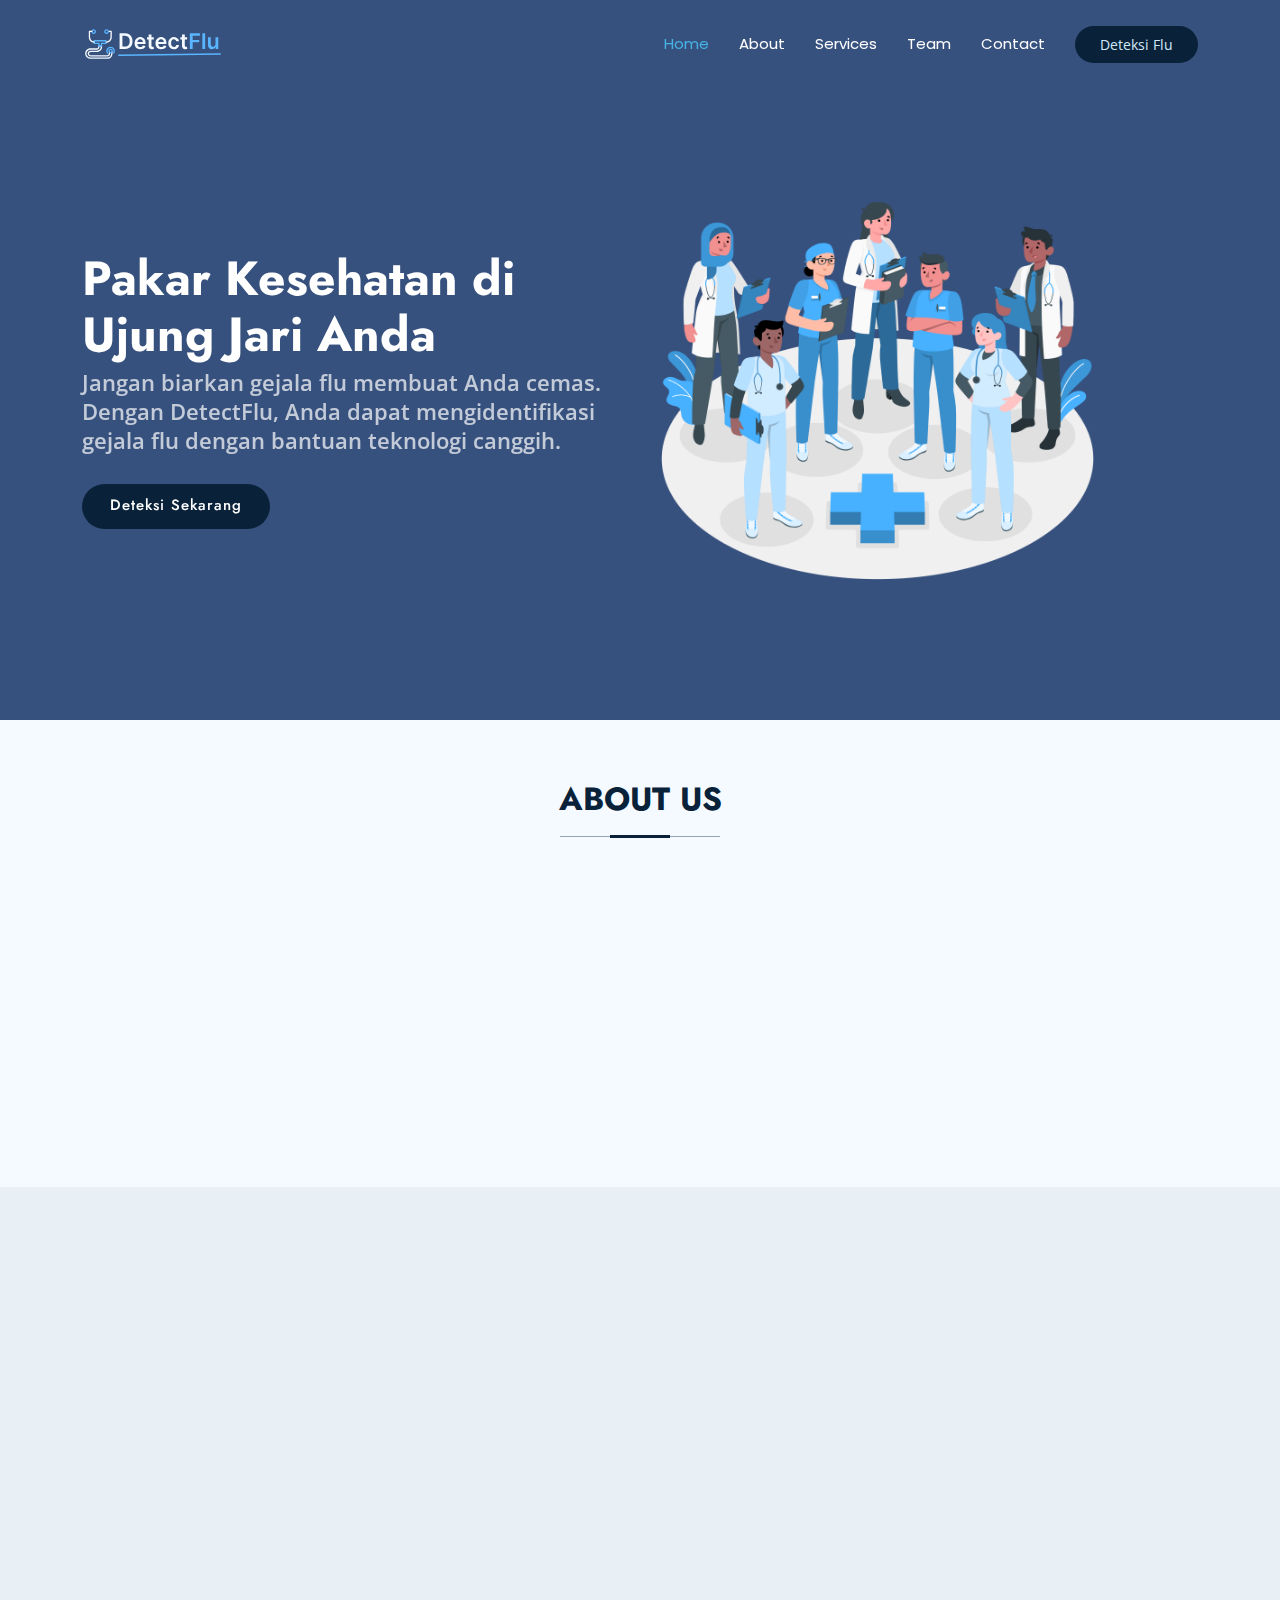
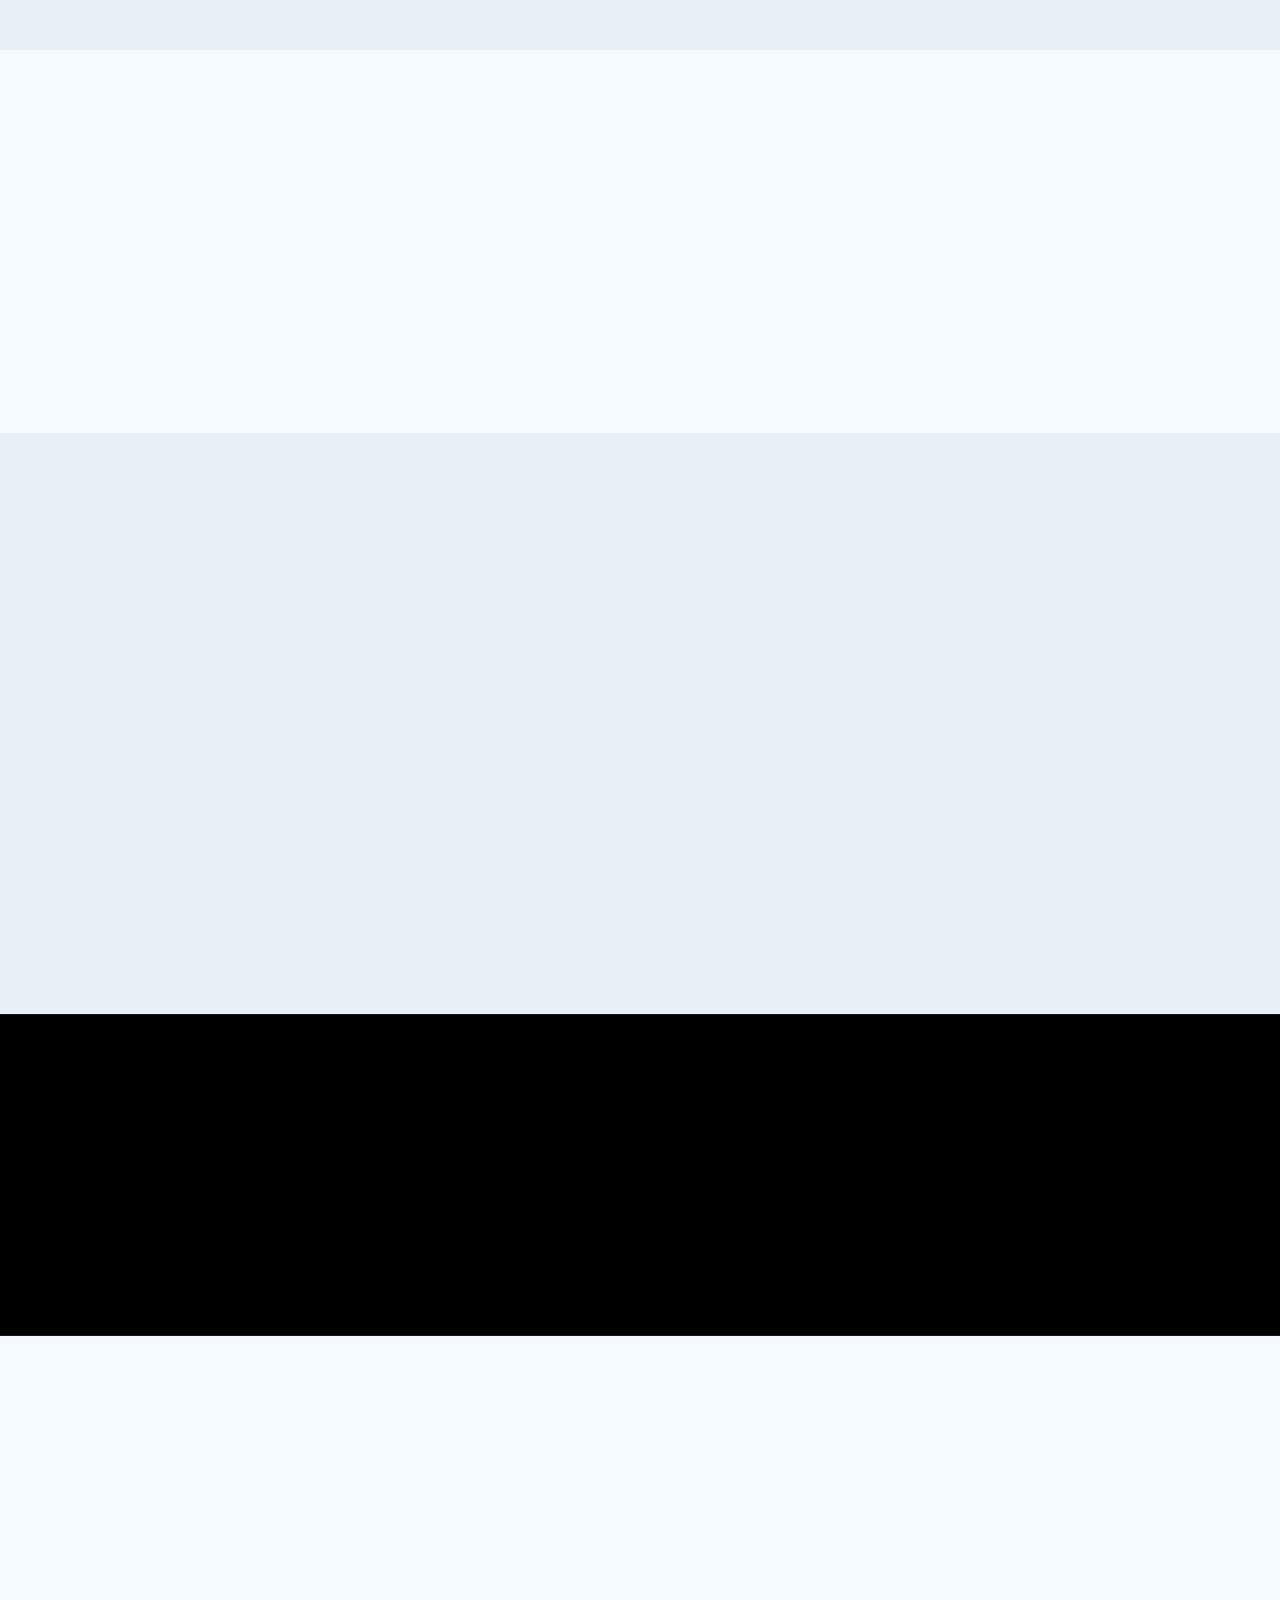
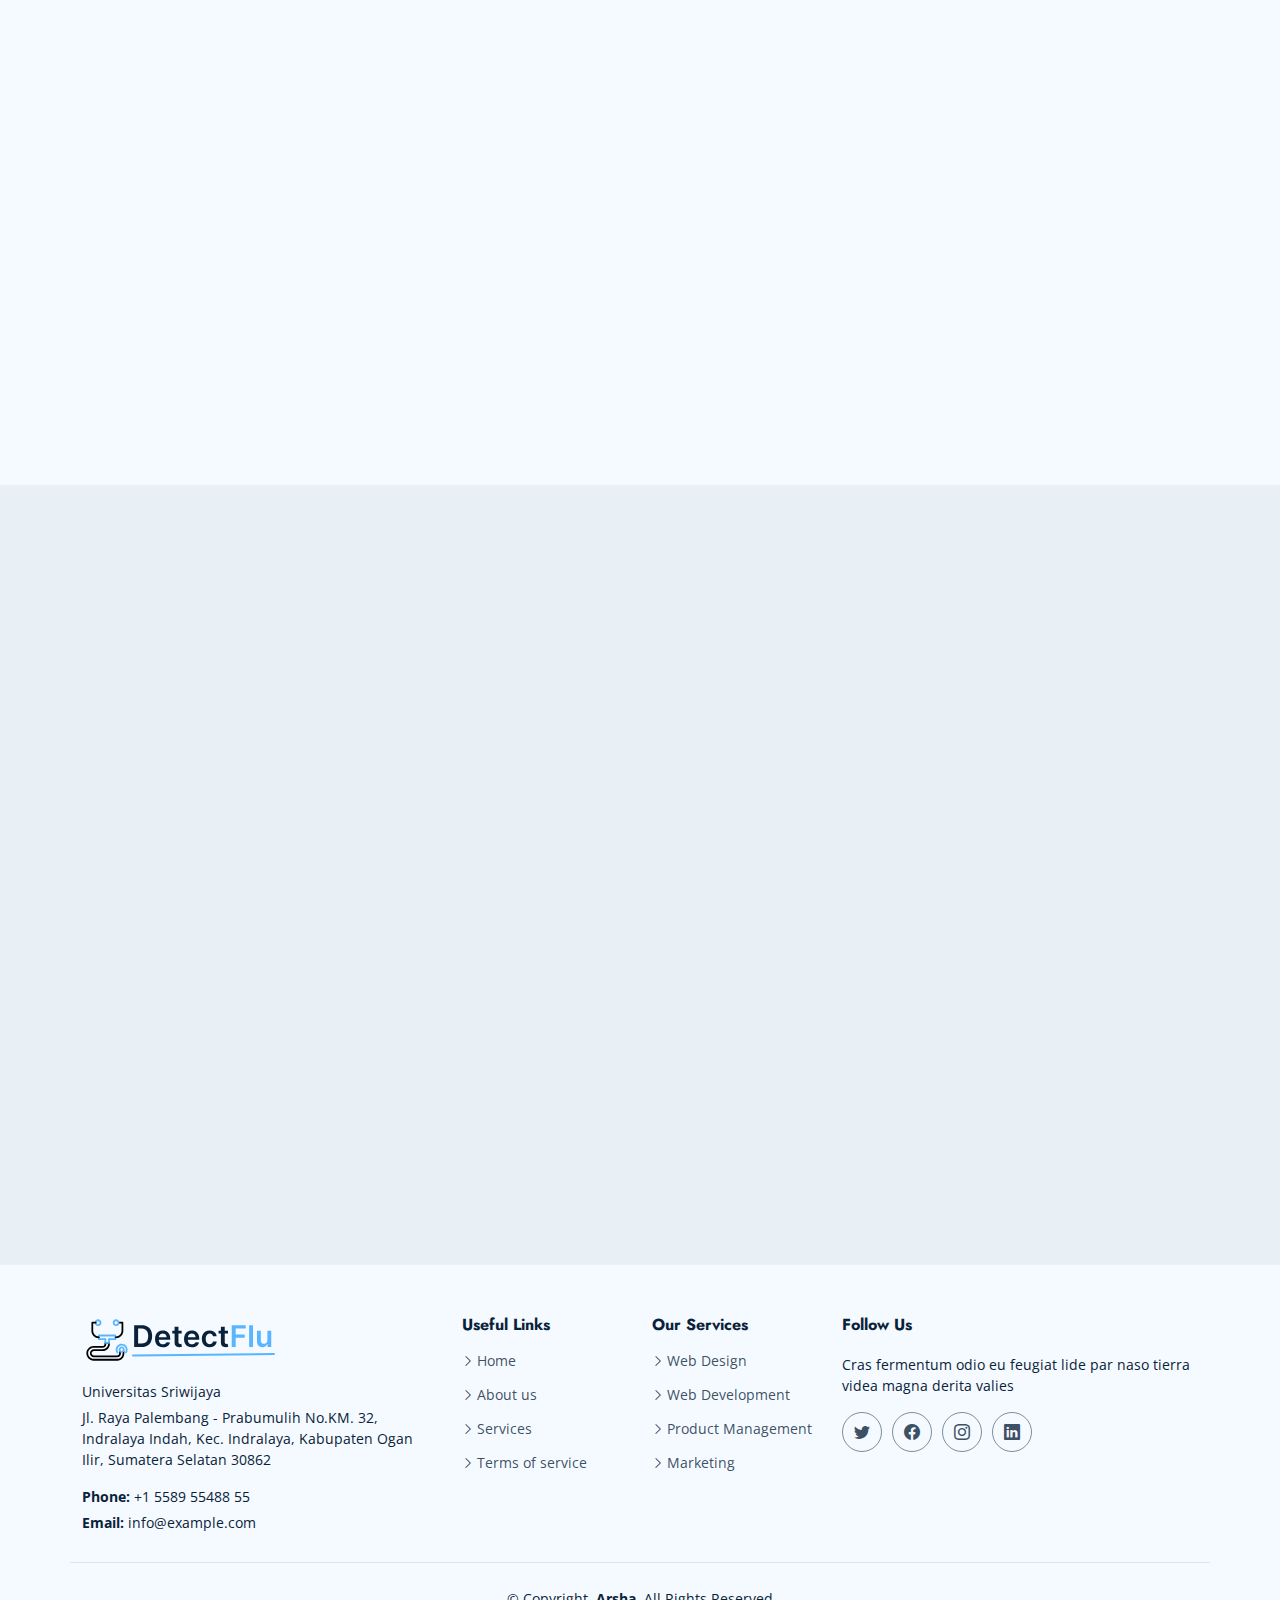
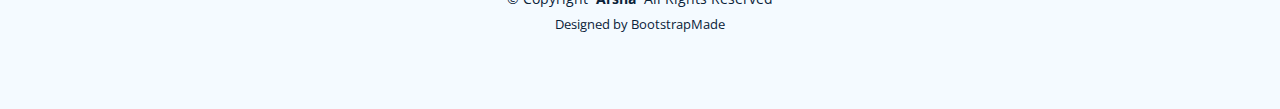
<file: index.html>
<!DOCTYPE html>
<html lang="en">
	<head>
		<meta charset="utf-8" />
		<meta content="width=device-width, initial-scale=1.0" name="viewport" />
		<title>Sistem Pakar</title>
		<meta content="" name="description" />
		<meta content="" name="keywords" />

		<!-- Favicons -->
		<link href="assets/img/aset/iconv2.svg" rel="icon" />
		<link href="assets/img/apple-touch-icon.png" rel="apple-touch-icon" />

		<!-- Fonts -->
		<link href="https://fonts.googleapis.com" rel="preconnect" />
		<link href="https://fonts.gstatic.com" rel="preconnect" crossorigin />
		<link
			href="https://fonts.googleapis.com/css2?family=Open+Sans:ital,wght@0,300;0,400;0,500;0,600;0,700;0,800;1,300;1,400;1,500;1,600;1,700;1,800&family=Poppins:ital,wght@0,100;0,200;0,300;0,400;0,500;0,600;0,700;0,800;0,900;1,100;1,200;1,300;1,400;1,500;1,600;1,700;1,800;1,900&family=Jost:ital,wght@0,100;0,200;0,300;0,400;0,500;0,600;0,700;0,800;0,900;1,100;1,200;1,300;1,400;1,500;1,600;1,700;1,800;1,900&display=swap"
			rel="stylesheet"
		/>

		<!-- Vendor CSS Files -->
		<link
			href="assets/vendor/bootstrap/css/bootstrap.min.css"
			rel="stylesheet"
		/>
		<link
			href="assets/vendor/bootstrap-icons/bootstrap-icons.css"
			rel="stylesheet"
		/>
		<link href="assets/vendor/aos/aos.css" rel="stylesheet" />
		<link
			href="assets/vendor/glightbox/css/glightbox.min.css"
			rel="stylesheet"
		/>
		<link href="assets/vendor/swiper/swiper-bundle.min.css" rel="stylesheet" />

		<!-- Main CSS File -->
		<link href="assets/css/main.css" rel="stylesheet" />

		<!-- =======================================================
  * Template Name: Arsha
  * Template URL: https://bootstrapmade.com/arsha-free-bootstrap-html-template-corporate/
  * Updated: May 13 2024 with Bootstrap v5.3.3
  * Author: BootstrapMade.com
  * License: https://bootstrapmade.com/license/
  ======================================================== -->
	</head>

	<body class="index-page">
		<header id="header" class="header d-flex align-items-center fixed-top">
			<div
				class="container-fluid container-xl position-relative d-flex align-items-center"
			>
				<a href="index.html" class="logo d-flex align-items-center me-auto">
					<!-- Uncomment the line below if you also wish to use an image logo -->
					<img src="assets/img/aset/logov2.svg" alt="" />
					<!-- <h1 class="sitename">Arsha</h1> -->
				</a>

				<nav id="navmenu" class="navmenu">
					<ul>
						<li><a href="#hero" class="">Home</a></li>
						<li><a href="#about">About</a></li>
						<li><a href="#services">Services</a></li>
						<!-- <li><a href="#portfolio">Portfolio</a></li> -->
						<li><a href="#team">Team</a></li>
						<!-- <li><a href="#pricing">Pricing</a></li> -->
						<!-- <li class="dropdown">
							<a href="#"
								><span>Dropdown</span>
								<i class="bi bi-chevron-down toggle-dropdown"></i
							></a>
							<ul>
								<li><a href="#">Dropdown 1</a></li>
								<li class="dropdown">
									<a href="#"
										><span>Deep Dropdown</span>
										<i class="bi bi-chevron-down toggle-dropdown"></i
									></a>
									<ul>
										<li><a href="#">Deep Dropdown 1</a></li>
										<li><a href="#">Deep Dropdown 2</a></li>
										<li><a href="#">Deep Dropdown 3</a></li>
										<li><a href="#">Deep Dropdown 4</a></li>
										<li><a href="#">Deep Dropdown 5</a></li>
									</ul>
								</li>
								<li><a href="#">Dropdown 2</a></li>
								<li><a href="#">Dropdown 3</a></li>
								<li><a href="#">Dropdown 4</a></li>
							</ul>
						</li> -->
						<li><a href="#contact">Contact</a></li>
					</ul>
					<i class="mobile-nav-toggle d-xl-none bi bi-list"></i>
				</nav>

				<a class="btn-getstarted" href="form.html">Deteksi Flu</a>
			</div>
		</header>

		<main class="main">
			<!-- Hero Section -->
			<section id="hero" class="hero section">
				<div class="container">
					<div class="row gy-4">
						<div
							class="col-lg-6 order-2 order-lg-1 d-flex flex-column justify-content-center"
							data-aos="zoom-out"
						>
							<h1 class="">Pakar Kesehatan di Ujung Jari Anda</h1>
							<p class="">
								Jangan biarkan gejala flu membuat Anda cemas. Dengan DetectFlu,
								Anda dapat mengidentifikasi gejala flu dengan bantuan teknologi
								canggih.
							</p>
							<div class="d-flex">
								<a href="form.html" class="btn-get-started">Deteksi Sekarang</a>
								<!-- <a href="https://www.youtube.com/watch?v=LXb3EKWsInQ" class="glightbox btn-watch-video d-flex align-items-center"><i class="bi bi-play-circle"></i><span>Watch Video</span></a> -->
							</div>
						</div>
						<div
							class="col-lg-5 order-1 order-lg-2 hero-img"
							data-aos="zoom-out"
							data-aos-delay="200"
						>
							<img
								src="assets/img/aset/header.png"
								class="img-fluid animated"
								alt=""
							/>
						</div>
					</div>
				</div>
			</section>
			<!-- /Hero Section -->

			<!-- Clients Section -->
			<!-- <section id="clients" class="clients section">

      <div class="container" data-aos="zoom-in">

        <div class="swiper">
          <script type="application/json" class="swiper-config">
            {
              "loop": true,
              "speed": 600,
              "autoplay": {
                "delay": 5000
              },
              "slidesPerView": "auto",
              "pagination": {
                "el": ".swiper-pagination",
                "type": "bullets",
                "clickable": true
              },
              "breakpoints": {
                "320": {
                  "slidesPerView": 2,
                  "spaceBetween": 40
                },
                "480": {
                  "slidesPerView": 3,
                  "spaceBetween": 60
                },
                "640": {
                  "slidesPerView": 4,
                  "spaceBetween": 80
                },
                "992": {
                  "slidesPerView": 5,
                  "spaceBetween": 120
                },
                "1200": {
                  "slidesPerView": 6,
                  "spaceBetween": 120
                }
              }
            }
          </script>
          <div class="swiper-wrapper align-items-center">
            <div class="swiper-slide"><img src="assets/img/clients/client-1.png" class="img-fluid" alt=""></div>
            <div class="swiper-slide"><img src="assets/img/clients/client-2.png" class="img-fluid" alt=""></div>
            <div class="swiper-slide"><img src="assets/img/clients/client-3.png" class="img-fluid" alt=""></div>
            <div class="swiper-slide"><img src="assets/img/clients/client-4.png" class="img-fluid" alt=""></div>
            <div class="swiper-slide"><img src="assets/img/clients/client-5.png" class="img-fluid" alt=""></div>
            <div class="swiper-slide"><img src="assets/img/clients/client-6.png" class="img-fluid" alt=""></div>
            <div class="swiper-slide"><img src="assets/img/clients/client-7.png" class="img-fluid" alt=""></div>
            <div class="swiper-slide"><img src="assets/img/clients/client-8.png" class="img-fluid" alt=""></div>
          </div>
        </div>

      </div>

    </section>/Clients Section -->

			<!-- About Section -->
			<section id="about" class="about section">
				<!-- Section Title -->
				<div class="container section-title" data-aos="fade-up">
					<h2 class="">About Us</h2>
				</div>
				<!-- End Section Title -->

				<div class="container">
					<div class="row gy-4">
						<div
							class="col-lg-6 content"
							data-aos="fade-up"
							data-aos-delay="100"
						>
							<p>
							 Website ini merupakan sistem pakar
								pendeteksi Flu berdasarkan gejala. Hasil dari sistem dapat menjadi
                diagnosis awal apakah gejala Anda termasuk ke dalam 3 kategori berikut:
							</p>
							<ul>
								<li>
									<i class="bi bi-check2-circle"></i>
									<span
										>Flu Ringan</span
									>
								</li>
								<li>
									<i class="bi bi-check2-circle"></i>
									<span
										>Flu Tingkat Lanjut</span
									>
								</li>
								<li>
									<i class="bi bi-check2-circle"></i>
									<span>Penyakit Lainnya</span>
								</li>
							</ul>
						</div>

						<div class="col-lg-6" data-aos="fade-up" data-aos-delay="200">
							<p>
								Ingin tahu bagaimana kami mendeteksi flu Anda?
							</p>
							<a href="knowledge.html" class="read-more"
								><span>Read More</span><i class="bi bi-arrow-right"></i
							></a>
						</div>
					</div>
				</div>
			</section>
			<!-- /About Section -->

			<!-- Why Us Section -->
			<section id="why-us" class="section why-us" data-builder="section">
				<div class="container-fluid">
					<div class="row gy-4">
						<div
							class="col-lg-7 d-flex flex-column justify-content-center order-2 order-lg-1"
						>
							<div
								class="content px-xl-5"
								data-aos="fade-up"
								data-aos-delay="100"
							>
								<h3 class="">
									<strong>Kenali Penyakit Flu</strong>
								</h3>
								<p class="">
									Kenali kategori jenis penyakit dalam sistem pakar kami.
								</p>
							</div>

							<div
								class="faq-container px-xl-5"
								data-aos="fade-up"
								data-aos-delay="200"
							>
								<div class="faq-item faq-active">
									<h3>
										<span>01</span> Apa itu Flu Ringan?
									</h3>
									<div class="faq-content">
										<p>
											Flu Ringan merupakan Flu yang cukup umum ditemui di masyarakat.
											Flu ini disebabkan oleh virus dan memiliki gejala ringan seperti ingus mengalir, hidung tersumbat,
											dan bersin-bersin.
										</p>
									</div>
									<i class="faq-toggle bi bi-chevron-right"></i>
								</div>
								<!-- End Faq item-->

								<div class="faq-item">
									<h3>
										<span>02</span> Apa itu Flu Tingkat Lanjut?
									</h3>
									<div class="faq-content">
										<p>
											Flu Tingkat Lanjut merupakan Flu yang berlanjut dari infeksi virus menjadi infeksi bakteri.
											Pada tahap ini gejala klinis yang dialami akan lebih berat, seperti ingus yang mulai berwarna,
											demam yang lebih tinggi, dan nafsu makan dan aktivitas yang menurun.
										</p>
									</div>
									<i class="faq-toggle bi bi-chevron-right"></i>
								</div>
								<!-- End Faq item-->

								<div class="faq-item">
									<h3>
										<span>03</span> Apa itu Penyakit Lainnya?
									</h3>
									<div class="faq-content">
										<p>
											Penyakit Lainnya merupakan penyakit pernapasan yang berada di luar gejala penyakit pada saluran pernapasan atas.
											Hal ini dikarenakan flu hanya terbatas pada hidung, apabila ada gejala seperti sesak napas, nyeri saat menelan, dan lainnya,
											maka perlu dilakukan diagnosa lebih lanjut oleh tenaga medis.
										</p>
									</div>
									<i class="faq-toggle bi bi-chevron-right"></i>
								</div>
								<!-- End Faq item-->
							</div>
						</div>

						<div class="col-lg-5 order-1 order-lg-2 why-us-img">
							<img
								src="assets/img/why-us.png"
								class="img-fluid"
								alt=""
								data-aos="zoom-in"
								data-aos-delay="100"
							/>
						</div>
					</div>
				</div>
			</section>
			<!-- /Why Us Section -->

			<!-- Skills Section -->
			<section id="pakar" class="skills section">
				<div class="container" data-aos="fade-up" data-aos-delay="100">
					<div class="row">
						<div class="col-lg-3 d-flex align-items-cente">
							<img src="assets/img/aset/foto-pakar.png" class="img-fluid" alt="" />
						</div>

						<div class="col-lg-8 pt-4 pt-lg-0 content">
							<h3>Pakar Kami</h3>
							<p class="fst-italic">
								Dr. Andrey Dwi Anandya, Sp.THT-KL
							</p>

							<div class="skills-content skills-animation">
									<span class="skill"><span>Pengalaman Kerja</span> <i class="val"></i></span>
									
										<p>Dokter Spesialis THT Rumah Sakit Siti Fatimah dan Rumah sakit Bunda Medika Jakabaring</p>
								</div>
								<!-- End Skills Item -->

								<!-- <div class="progress">
									<span class="skill"
										><span>CSS</span> <i class="val">90%</i></span
									>
									<div class="progress-bar-wrap">
										<div
											class="progress-bar"
											role="progressbar"
											aria-valuenow="90"
											aria-valuemin="0"
											aria-valuemax="100"
										></div>
									</div>
								</div> -->
								<!-- End Skills Item -->

								<!-- <div class="progress">
									<span class="skill"
										><span>JavaScript</span> <i class="val">75%</i></span
									>
									<div class="progress-bar-wrap">
										<div
											class="progress-bar"
											role="progressbar"
											aria-valuenow="75"
											aria-valuemin="0"
											aria-valuemax="100"
										></div>
									</div>
								</div> -->
								<!-- End Skills Item -->

								<!-- <div class="progress">
									<span class="skill"
										><span>Photoshop</span> <i class="val">55%</i></span
									>
									<div class="progress-bar-wrap">
										<div
											class="progress-bar"
											role="progressbar"
											aria-valuenow="55"
											aria-valuemin="0"
											aria-valuemax="100"
										></div>
									</div>
								</div> -->
								<!-- End Skills Item -->
							</div>
						</div>
					</div>
				</div>
			</section>
			<!-- /Skills Section -->

			<!-- Services Section -->
			<section id="services" class="services section">
				<!-- Section Title -->
				<div class="container section-title" data-aos="fade-up">
					<h2>Services</h2>
					<p>
						Berbagai hal yang dapat Anda dapatkan dari website kami.
					</p>
				</div>
				<!-- End Section Title -->

				<div class="container">
					<div class="row gy-4">
						<div
							class="col-xl-3 col-md-6 d-flex"
							data-aos="fade-up"
							data-aos-delay="100"
						>
							<div class="service-item position-relative">
								<div class="icon"><i class="bi bi-activity icon"></i></div>
								<h4>
									<a href="form.html" class="stretched-link"
										>Sistem Deteksi Flu</a
									>
								</h4>
								<p>
									Deteksi flu Anda berdasarkan gejala
								</p>
							</div>
						</div>
						<!-- End Service Item -->

						<div
							class="col-xl-3 col-md-6 d-flex"
							data-aos="fade-up"
							data-aos-delay="200"
						>
							<div class="service-item position-relative">
								<div class="icon">
									<i class="bi bi-bounding-box-circles icon"></i>
								</div>
								<h4>
									<a href="knowledge.html" class="stretched-link">Sistem Pakar</a>
								</h4>
								<p>
									Cari Tau Lebih Lanjut Mengenai Aturan yang Kami Tetapkan dalam Sistem Pakar Kami.
								</p>
							</div>
						</div>
						<!-- End Service Item -->

						<div
							class="col-xl-3 col-md-6 d-flex"
							data-aos="fade-up"
							data-aos-delay="300"
						>
							<div class="service-item position-relative">
								<div class="icon">
									<i class="bi bi-calendar4-week icon"></i>
								</div>
								<h4>
									<a href="#team" class="stretched-link">Team</a>
								</h4>
								<p>
									Kenali Tim Sistem Pakar Kami
								</p>
							</div>
						</div>
						<!-- End Service Item -->

						<div
							class="col-xl-3 col-md-6 d-flex"
							data-aos="fade-up"
							data-aos-delay="400"
						>
							<div class="service-item position-relative">
								<div class="icon"><i class="bi bi-broadcast icon"></i></div>
								<h4>
									<a href="#pakar" class="stretched-link"
										>Pakar</a
									>
								</h4>
								<p>
									Kenali pakar kami yang berkompeten.
								</p>
							</div>
						</div>
						<!-- End Service Item -->
					</div>
				</div>
			</section>
			<!-- /Services Section -->

			<!-- Call To Action Section -->
			<section id="call-to-action" class="call-to-action section">
				<img src="assets/img/aset/cta.jpg" alt="" />

				<div class="container">
					<div class="row" data-aos="zoom-in" data-aos-delay="100">
						<div class="col-xl-9 text-center text-xl-start">
							<h3>Coba Sistem Pakar Kami Sekarang</h3>
							<p>
								Sistem pakar dapat menjadi diagnosa awal sebelum Anda berkonsultasi dengan tenaga medis.
							</p>
						</div>
						<div class="col-xl-3 cta-btn-container text-center">
							<a class="cta-btn align-middle" href="form.html">Coba Sekarang</a>
						</div>
					</div>
				</div>
			</section>
			<!-- /Call To Action Section -->


			<!-- Team Section -->
			<section id="team" class="team section">
				<!-- Section Title -->
				<div class="container section-title" data-aos="fade-up">
					<h2>Kelompok 4</h2>
					<p>
						Sistem Pakar Pendeteksi Flu Berdasarkan Gejala
					</p>
				</div>
				<!-- End Section Title -->

				<div class="container">
					<div class="row gy-4">
						<div class="col-lg-6" data-aos="fade-up" data-aos-delay="100">
							<div class="team-member d-flex align-items-start">
								<div class="pic">
									<img
										src="assets/img/team/team-1.jpg"
										class="img-fluid"
										alt=""
									/>
								</div>
								<div class="member-info">
									<h4>Henry Evandra</h4>
									<span>NIM: 09021282126074</span>
									<p>
										Explicabo voluptatem mollitia et repellat qui dolorum quasi
									</p>
									<div class="social">
										<a href=""><i class="bi bi-twitter"></i></a>
										<a href=""><i class="bi bi-facebook"></i></a>
										<a href=""><i class="bi bi-instagram"></i></a>
										<a href=""> <i class="bi bi-linkedin"></i> </a>
									</div>
								</div>
							</div>
						</div>
						<!-- End Team Member -->

						<div class="col-lg-6" data-aos="fade-up" data-aos-delay="200">
							<div class="team-member d-flex align-items-start">
								<div class="pic">
									<img
										src="assets/img/team/team-3.jpg"
										class="img-fluid"
										alt=""
									/>
								</div>
								<div class="member-info">
									<h4>Muhammad Dzakwan Falihan</h4>
									<span>NIM: 09021282126063</span>
									<p>
										Aut maiores voluptates amet et quis praesentium qui senda
										para
									</p>
									<div class="social">
										<a href=""><i class="bi bi-twitter"></i></a>
										<a href=""><i class="bi bi-facebook"></i></a>
										<a href=""><i class="bi bi-instagram"></i></a>
										<a href=""> <i class="bi bi-linkedin"></i> </a>
									</div>
								</div>
							</div>
						</div>
						<!-- End Team Member -->

						<div class="col-lg-6" data-aos="fade-up" data-aos-delay="300">
							<div class="team-member d-flex align-items-start">
								<div class="pic">
									<img
										src="assets/img/team/team-2.jpg"
										class="img-fluid"
										alt=""
									/>
								</div>
								<div class="member-info">
									<h4>Annisa Luthfi Fadillah</h4>
									<span>NIM: 09021282126049</span>
									<p>
										Quisquam facilis cum velit laborum corrupti fuga rerum quia
									</p>
									<div class="social">
										<a href=""><i class="bi bi-twitter"></i></a>
										<a href=""><i class="bi bi-facebook"></i></a>
										<a href=""><i class="bi bi-instagram"></i></a>
										<a href=""> <i class="bi bi-linkedin"></i> </a>
									</div>
								</div>
							</div>
						</div>
						<!-- End Team Member -->
					</div>
				</div>
			</section>
			<!-- /Team Section -->

			<!-- Pricing Section -->
			<!-- /Pricing Section -->

			<!-- Testimonials Section -->
			<!-- /Testimonials Section -->

			<!-- Faq 2 Section -->
			<section id="faq-2" class="faq-2 section">
				<!-- Section Title -->
				<div class="container section-title" data-aos="fade-up">
					<h2>Frequently Asked Questions</h2>
					<p>
						Berikut adalah penjelasan lebih lanjut mengenai sistem pakar kami.
					</p>
				</div>
				<!-- End Section Title -->

				<div class="container">
					<div class="row justify-content-center">
						<div class="col-lg-10">
							<div class="faq-container">
								<div
									class="faq-item faq-active"
									data-aos="fade-up"
									data-aos-delay="200"
								>
									<i class="faq-icon bi bi-question-circle"></i>
									<h3>Apa tujuan dari sistem pakar ini?</h3>
									<div class="faq-content">
										<p>
											Sistem pakar ini bertujuan untuk <strong>mendeteksi flu</strong> berdasarkan gejala yang dialami pengguna.
											Flu cukup umum dialami oleh masyarakat, tetapi, dari segi gejala, flu dapat dikategorikan sebagai flu ringan
											atau flu tingkat lanjut. Selain itu, gejala terkait pernapasan juga dapat dikatergorikan sebagai penyakit lainnya.
										</p>
									</div>
									<i class="faq-toggle bi bi-chevron-right"></i>
								</div>
								<!-- End Faq item-->

								<div class="faq-item" data-aos="fade-up" data-aos-delay="300">
									<i class="faq-icon bi bi-question-circle"></i>
									<h3>
										Metode inferensi apa yang digunakan?
									</h3>
									<div class="faq-content">
										<p>
											Kami menggunakan metode inferensi <strong>Backward Chaining</strong>
											yaitu teknik pemecahan masalah yang dimulai dengan tujuan atau hipotesis
											dan bekerja mundur untuk menentukan fakta-fakta atau bukti yang mendukung atau
											tidak mendukung tujuan tersebut.
										</p>
									</div>
									<i class="faq-toggle bi bi-chevron-right"></i>
								</div>
								<!-- End Faq item-->

								<div class="faq-item" data-aos="fade-up" data-aos-delay="400">
									<i class="faq-icon bi bi-question-circle"></i>
									<h3>
										Bagaimana penentuan aturan serta nilai CF yang digunakan?
									</h3>
									<div class="faq-content">
										<p>
											Penentuan aturan serta nilai CF yang digunakan dapat Anda cek <strong><a href="knowledge.html">di sini</a>.</strong>
										</p>
									</div>
									<i class="faq-toggle bi bi-chevron-right"></i>
								</div>
								<!-- End Faq item-->

								<div class="faq-item" data-aos="fade-up" data-aos-delay="500">
									<i class="faq-icon bi bi-question-circle"></i>
									<h3>
										Bagaimana jika saya ingin mendeteksi apakah saya terkena flu?
									</h3>
									<div class="faq-content">
										<p>
											Anda dapat mengecek apakah Anda terkena flu berdasarkan gejala yang dialami <strong><a href="form.html">di sini</a>.</strong>
										</p>
									</div>
									<i class="faq-toggle bi bi-chevron-right"></i>
								</div>
								<!-- End Faq item-->

								<div class="faq-item" data-aos="fade-up" data-aos-delay="600">
									<i class="faq-icon bi bi-question-circle"></i>
									<h3>
										Bahasa pemograman apa yang digunakan dalam sistem pakar ini?
									</h3>
									<div class="faq-content">
										<p>
											Kami menggunakan bahasa pemograman <strong>javascript</strong> untuk mengimplementasikan if-then rules.
										</p>
									</div>
									<i class="faq-toggle bi bi-chevron-right"></i>
								</div>
								<!-- End Faq item-->
							</div>
						</div>
					</div>
				</div>
			</section>
			<!-- /Faq 2 Section -->

			<!-- Contact Section -->
			<!-- /Contact Section -->
		</main>

		<footer id="footer" class="footer">

			<div class="container footer-top">
				<div class="row gy-4">
					<div class="col-lg-4 col-md-6 footer-about">
						<a href="index.html" class="d-flex align-items-center">
							<!-- <span class="sitename">Arsha</span> -->
							<img src="assets/img/aset/logo.svg" alt="">
						</a>
						<div class="footer-contact pt-3">
							<p>Universitas Sriwijaya</p>
							<p>Jl. Raya Palembang - Prabumulih No.KM. 32, Indralaya Indah, Kec. Indralaya, Kabupaten Ogan Ilir, Sumatera Selatan 30862</p>
							<p class="mt-3"><strong>Phone:</strong> <span>+1 5589 55488 55</span></p>
							<p><strong>Email:</strong> <span>info@example.com</span></p>
						</div>
					</div>

					<div class="col-lg-2 col-md-3 footer-links">
						<h4>Useful Links</h4>
						<ul>
							<li><i class="bi bi-chevron-right"></i> <a href="#">Home</a></li>
							<li>
								<i class="bi bi-chevron-right"></i> <a href="#">About us</a>
							</li>
							<li>
								<i class="bi bi-chevron-right"></i> <a href="#">Services</a>
							</li>
							<li>
								<i class="bi bi-chevron-right"></i>
								<a href="#">Terms of service</a>
							</li>
						</ul>
					</div>

					<div class="col-lg-2 col-md-3 footer-links">
						<h4>Our Services</h4>
						<ul>
							<li>
								<i class="bi bi-chevron-right"></i> <a href="#">Web Design</a>
							</li>
							<li>
								<i class="bi bi-chevron-right"></i>
								<a href="#">Web Development</a>
							</li>
							<li>
								<i class="bi bi-chevron-right"></i>
								<a href="#">Product Management</a>
							</li>
							<li>
								<i class="bi bi-chevron-right"></i> <a href="#">Marketing</a>
							</li>
						</ul>
					</div>

					<div class="col-lg-4 col-md-12">
						<h4>Follow Us</h4>
						<p>
							Cras fermentum odio eu feugiat lide par naso tierra videa magna
							derita valies
						</p>
						<div class="social-links d-flex">
							<a href=""><i class="bi bi-twitter"></i></a>
							<a href=""><i class="bi bi-facebook"></i></a>
							<a href=""><i class="bi bi-instagram"></i></a>
							<a href=""><i class="bi bi-linkedin"></i></a>
						</div>
					</div>
				</div>
			</div>

			<div class="container copyright text-center mt-4">
				<p>
					© <span>Copyright</span> <strong class="px-1 sitename">Arsha</strong>
					<span>All Rights Reserved</span>
				</p>
				<div class="credits">
					<!-- All the links in the footer should remain intact. -->
					<!-- You can delete the links only if you've purchased the pro version. -->
					<!-- Licensing information: https://bootstrapmade.com/license/ -->
					<!-- Purchase the pro version with working PHP/AJAX contact form: [buy-url] -->
					Designed by <a href="https://bootstrapmade.com/">BootstrapMade</a>
				</div>
			</div>
		</footer>

		<!-- Scroll Top -->
		<a
			href="#"
			id="scroll-top"
			class="scroll-top d-flex align-items-center justify-content-center"
			><i class="bi bi-arrow-up-short"></i
		></a>

		<!-- Preloader -->
		<div id="preloader"></div>

		<!-- Vendor JS Files -->
		<script src="assets/vendor/bootstrap/js/bootstrap.bundle.min.js"></script>
		<script src="assets/vendor/php-email-form/validate.js"></script>
		<script src="assets/vendor/aos/aos.js"></script>
		<script src="assets/vendor/glightbox/js/glightbox.min.js"></script>
		<script src="assets/vendor/swiper/swiper-bundle.min.js"></script>
		<script src="assets/vendor/waypoints/noframework.waypoints.js"></script>
		<script src="assets/vendor/imagesloaded/imagesloaded.pkgd.min.js"></script>
		<script src="assets/vendor/isotope-layout/isotope.pkgd.min.js"></script>

		<!-- Main JS File -->
		<script src="assets/js/main.js"></script>
	</body>
</html>
</file>
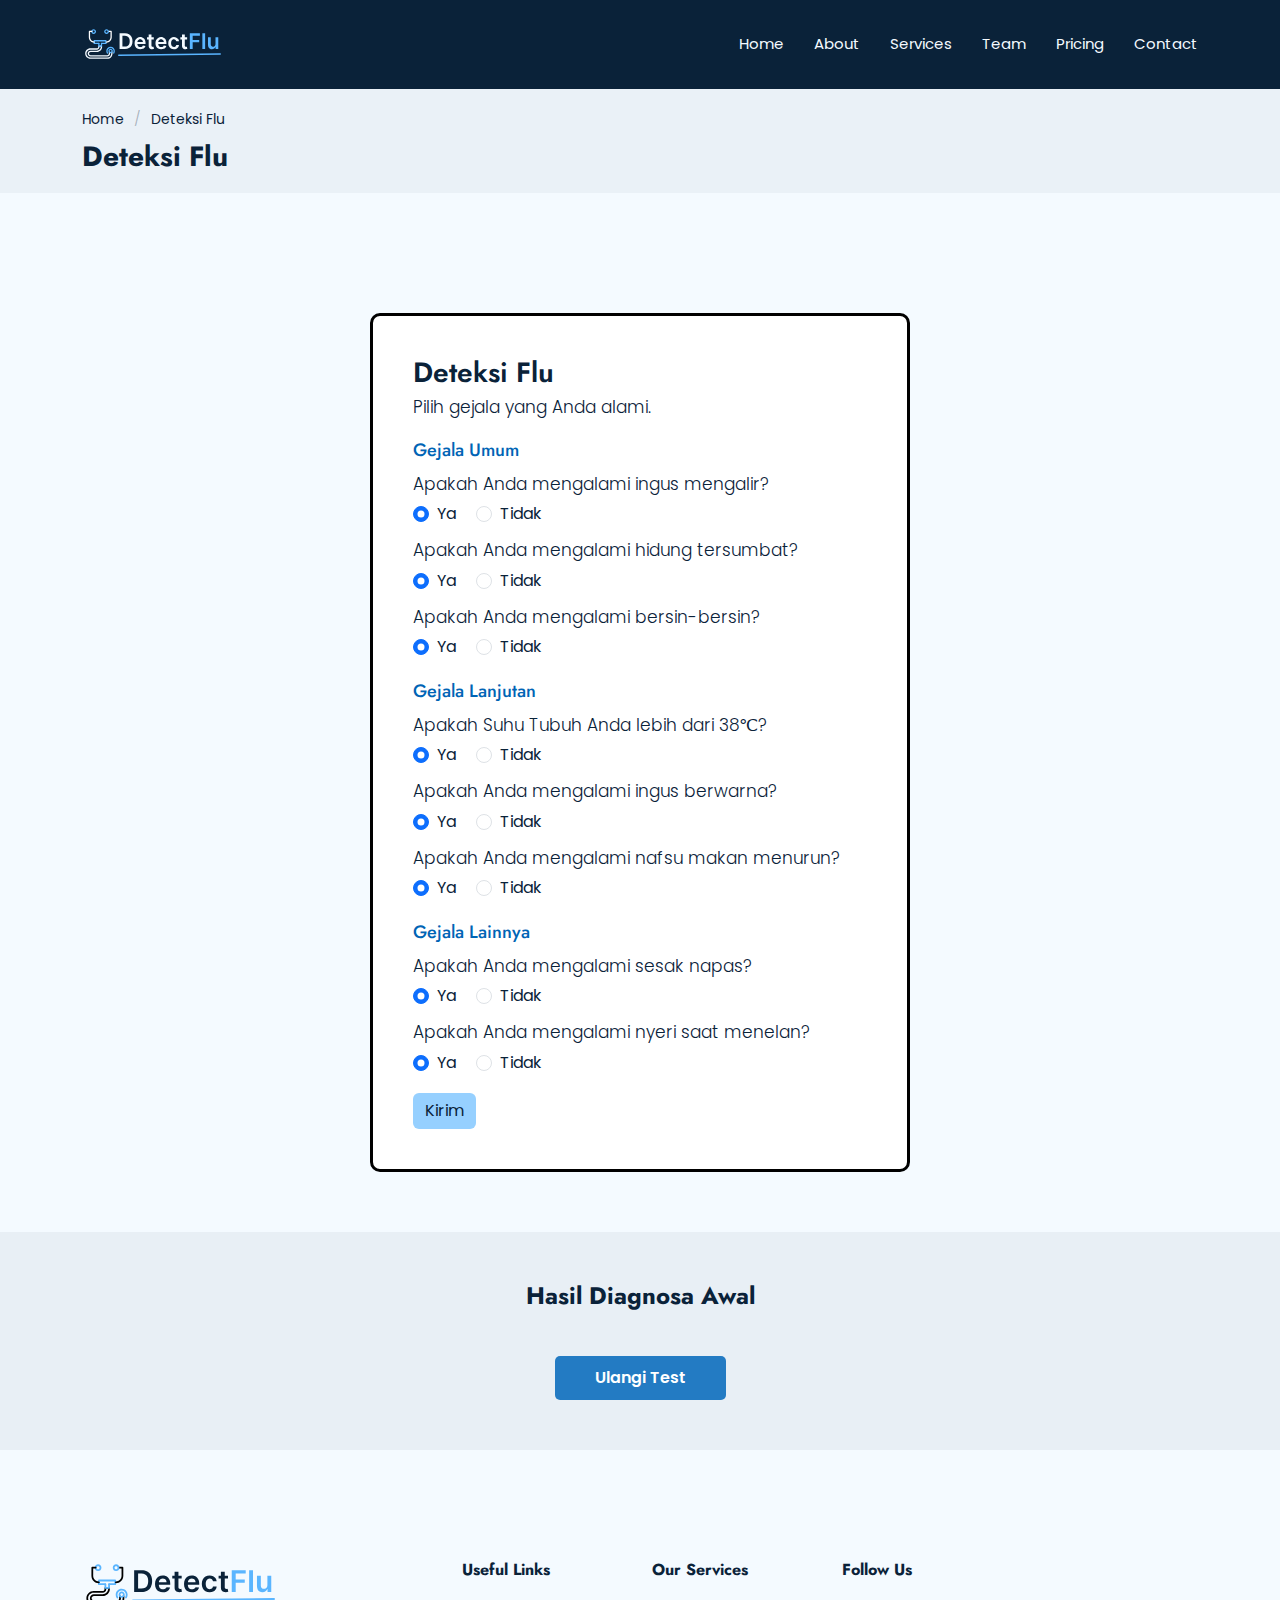
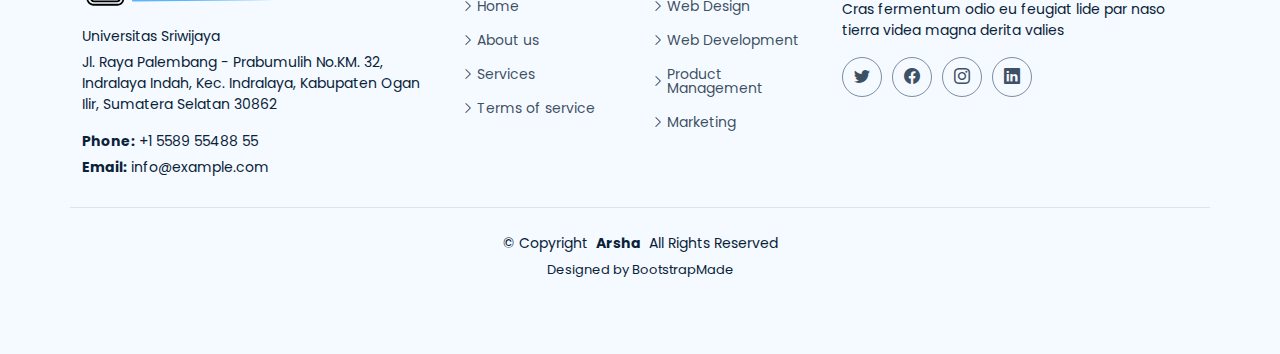
<file: form.html>
<!DOCTYPE html>
<html lang="en">

<head>
  <meta charset="utf-8">
  <meta content="width=device-width, initial-scale=1.0" name="viewport">
  <title>Deteksi Flu</title>
  <meta content="" name="description">
  <meta content="" name="keywords">

  <!-- Favicons -->
  <link href="assets/img/aset/iconv2.svg" rel="icon">
  <link href="assets/img/apple-touch-icon.png" rel="apple-touch-icon">

  <!-- Fonts -->
  <link href="https://fonts.googleapis.com" rel="preconnect">
  <link href="https://fonts.gstatic.com" rel="preconnect" crossorigin>
  <link href="https://fonts.googleapis.com/css2?family=Open+Sans:ital,wght@0,300;0,400;0,500;0,600;0,700;0,800;1,300;1,400;1,500;1,600;1,700;1,800&family=Poppins:ital,wght@0,100;0,200;0,300;0,400;0,500;0,600;0,700;0,800;0,900;1,100;1,200;1,300;1,400;1,500;1,600;1,700;1,800;1,900&family=Jost:ital,wght@0,100;0,200;0,300;0,400;0,500;0,600;0,700;0,800;0,900;1,100;1,200;1,300;1,400;1,500;1,600;1,700;1,800;1,900&display=swap" rel="stylesheet">

  <!-- Vendor CSS Files -->
  <link href="assets/vendor/bootstrap/css/bootstrap.min.css" rel="stylesheet">
  <link href="assets/vendor/bootstrap-icons/bootstrap-icons.css" rel="stylesheet">
  <link href="assets/vendor/aos/aos.css" rel="stylesheet">
  <link href="assets/vendor/glightbox/css/glightbox.min.css" rel="stylesheet">
  <link href="assets/vendor/swiper/swiper-bundle.min.css" rel="stylesheet">

  <!-- Main CSS File -->
  <link href="assets/css/form.css" rel="stylesheet">
  <link rel="stylesheet" href="assets/css/style.css">

  <!-- =======================================================
  * Template Name: Arsha
  * Template URL: https://bootstrapmade.com/arsha-free-bootstrap-html-template-corporate/
  * Updated: May 13 2024 with Bootstrap v5.3.3
  * Author: BootstrapMade.com
  * License: https://bootstrapmade.com/license/
  ======================================================== -->
</head>

<body class="portfolio-details-page">

  <header id="header" class="header d-flex align-items-center sticky-top">
    <div class="container-fluid container-xl position-relative d-flex align-items-center">

      <a href="index.html" class="logo d-flex align-items-center me-auto">
        <!-- Uncomment the line below if you also wish to use an image logo -->
        <img src="assets/img/aset/logov2.svg" alt="">
        <!-- <h1 class="sitename">Arsha</h1> -->
      </a>

      <nav id="navmenu" class="navmenu">
        <ul>
          <li><a href="#hero" class="">Home</a></li>
          <li><a href="#about">About</a></li>
          <li><a href="#services">Services</a></li>
          <li><a href="#team">Team</a></li>
          <li><a href="#pricing">Pricing</a></li>
          <li><a href="#contact">Contact</a></li>
        </ul>
        <i class="mobile-nav-toggle d-xl-none bi bi-list"></i>
      </nav>

      <!-- <a class="btn-getstarted" href="#about">Get Started</a> -->

    </div>
  </header>

  <main class="main">

    <!-- Page Title -->
    <div class="page-title" data-aos="fade">
      <div class="container">
        <nav class="breadcrumbs">
          <ol>
            <li><a href="index.html">Home</a></li>
            <li class="current">Deteksi Flu</li>
          </ol>
        </nav>
        <h1>Deteksi Flu</h1>
      </div>
    </div><!-- End Page Title -->

    <!-- Portfolio Details Section -->
    <section id="portfolio-details" class="portfolio-details section">

    <div class="form-body">
        <div class="row">
            <div class="form-holder">
                <div class="form-content">
                    <div class="form-items">
                        <h3>Deteksi Flu</h3>
                        <p>Pilih gejala yang Anda alami.</p>
                        <form>
                          <div class="gejala-umum">
                            <h5>Gejala Umum</h5>
                            <div class="input">
                              <p class="pertanyaan">Apakah Anda mengalami ingus mengalir?</p>
                              <div class="form-check form-check-inline">
                                <input class="form-check-input" type="radio" name="ingusMengalir" id="ingusMengalir1" value="Ya" checked>
                                <label class="form-check-label" for="ingusMengalir1">
                                  Ya
                                </label>
                              </div>
                              <div class="form-check form-check-inline">
                                <input class="form-check-input" type="radio" name="ingusMengalir" id="ingusMengalir2" value="Tidak">
                                <label class="form-check-label" for="ingusMengalir2">
                                  Tidak
                                </label>
                              </div>                          
                            </div>
  
                            <div class="input">
                              <p class="pertanyaan">Apakah Anda mengalami hidung tersumbat?</p>
                              <div class="form-check form-check-inline">
                                <input class="form-check-input" type="radio" name="hidungTersumbat" id="hidungTersumbat1" value="Ya" checked>
                                <label class="form-check-label" for="hidungTersumbat1">
                                  Ya
                                </label>
                              </div>
                              <div class="form-check form-check-inline">
                                <input class="form-check-input" type="radio" name="hidungTersumbat" id="hidungTersumbat2" value="Tidak">
                                <label class="form-check-label" for="hidungTersumbat2">
                                  Tidak
                                </label>
                              </div>                          
                            </div>
  
                            <div class="input">
                              <p class="pertanyaan">Apakah Anda mengalami bersin-bersin?</p>
                              <div class="form-check form-check-inline">
                                <input class="form-check-input" type="radio" name="bersinBersin" id="bersinBersin1" value="Ya" checked>
                                <label class="form-check-label" for="bersinBersin1">
                                  Ya
                                </label>
                              </div>
                              <div class="form-check form-check-inline">
                                <input class="form-check-input" type="radio" name="bersinBersin" id="bersinBersin2" value="Tidak">
                                <label class="form-check-label" for="bersinBersin2">
                                  Tidak
                                </label>
                              </div>                          
                            </div>

                          </div>

                          <div class="gejala-lanjutan">
                            <h5>Gejala Lanjutan</h5>
                            <div class="input">
                              <p class="pertanyaan">Apakah Suhu Tubuh Anda lebih dari 38℃?</p>
                              <div class="form-check form-check-inline">
                                <input class="form-check-input" type="radio" name="suhuTubuh" id="suhuTubuh1" value="Ya" checked>
                                <label class="form-check-label" for="suhuTubuh1">
                                  Ya
                                </label>
                              </div>
                              <div class="form-check form-check-inline">
                                <input class="form-check-input" type="radio" name="suhuTubuh" id="suhuTubuh2" value="Tidak">
                                <label class="form-check-label" for="suhuTubuh2">
                                  Tidak
                                </label>
                              </div>                          
                            </div>
  
                            <div class="input">
                              <p class="pertanyaan">Apakah Anda mengalami ingus berwarna?</p>
                              <div class="form-check form-check-inline">
                                <input class="form-check-input" type="radio" name="ingusBerwarna" id="ingusBerwarna1" value="Ya" checked>
                                <label class="form-check-label" for="ingusBerwarna1">
                                  Ya
                                </label>
                              </div>
                              <div class="form-check form-check-inline">
                                <input class="form-check-input" type="radio" name="ingusBerwarna" id="ingusBerwarna2" value="Tidak">
                                <label class="form-check-label" for="ingusBerwarna2">
                                  Tidak
                                </label>
                              </div>                          
                            </div>

                          </div>

                          <div class="input">
                            <p class="pertanyaan">Apakah Anda mengalami nafsu makan menurun?</p>
                            <div class="form-check form-check-inline">
                              <input class="form-check-input" type="radio" name="nafsuMakan" id="nafsuMakan1" value="Ya" checked>
                              <label class="form-check-label" for="nafsuMakan1">
                                Ya
                              </label>
                            </div>
                            <div class="form-check form-check-inline">
                              <input class="form-check-input" type="radio" name="nafsuMakan" id="nafsuMakan2" value="Tidak">
                              <label class="form-check-label" for="nafsuMakan2">
                                Tidak
                              </label>
                            </div>                          
                          </div>

                          <div class="gejala-lainnya">
                            <h5>Gejala Lainnya</h5>
                            <div class="input">
                              <p class="pertanyaan">Apakah Anda mengalami sesak napas?</p>
                              <div class="form-check form-check-inline">
                                <input class="form-check-input" type="radio" name="sesakNapas" id="sesakNapas1" value="Ya" checked>
                                <label class="form-check-label" for="sesakNapas1">
                                  Ya
                                </label>
                              </div>
                              <div class="form-check form-check-inline">
                                <input class="form-check-input" type="radio" name="sesakNapas" id="sesakNapas2" value="Tidak">
                                <label class="form-check-label" for="sesakNapas2">
                                  Tidak
                                </label>
                              </div>                          
                            </div>
  
                            <div class="input">
                              <p class="pertanyaan">Apakah Anda mengalami nyeri saat menelan?</p>
                              <div class="form-check form-check-inline">
                                <input class="form-check-input" type="radio" name="nyeriMenelan" id="nyeriMenelan1" value="Ya" checked>
                                <label class="form-check-label" for="nyeriMenelan1">
                                  Ya
                                </label>
                              </div>
                              <div class="form-check form-check-inline">
                                <input class="form-check-input" type="radio" name="nyeriMenelan" id="nyeriMenelan2" value="Tidak">
                                <label class="form-check-label" for="nyeriMenelan2">
                                  Tidak
                                </label>
                              </div>                          
                            </div>

                          </div>

                            <div class="form-button mt-3">
                                <button id="submit" type="submit" class="btn btn-primary">Kirim</button>
                            </div>
                        </form>
                    </div>
                </div>
            </div>

        </div>
    </div>

    <div class="answer">
      <div class="container">
        <div class="row justify-content-center text-center">
          <div class="col-lg-6">
            <div class="answer-content">
              <h4>Hasil Diagnosa Awal</h4>
              <p id="answer"></p>
            </div>
            <div class="answer-button">
              <button id="resetButton">Ulangi Test</button>
            </div>
          </div>
        </div>
      </div>
    </div>
    </section><!-- /Portfolio Details Section -->

    <script>
        function refreshPage() {
          window.scrollTo(0, 0);
        }
    </script>
  </main>

  <footer id="footer" class="footer">

    <!-- <div class="footer-newsletter">
      <div class="container">
        <div class="row justify-content-center text-center">
          <div class="col-lg-6">
            <h4>Join Our Newsletter</h4>
            <p>Subscribe to our newsletter and receive the latest news about our products and services!</p>
            <form action="forms/newsletter.php" method="post" class="php-email-form">
              <div class="newsletter-form"><input type="email" name="email"><input type="submit" value="Subscribe"></div>
              <div class="loading">Loading</div>
              <div class="error-message"></div>
              <div class="sent-message">Your subscription request has been sent. Thank you!</div>
            </form>
          </div>
        </div>
      </div>
    </div> -->

    <div class="container footer-top">
      <div class="row gy-4">
          <div class="col-lg-4 col-md-6 footer-about">
						<a href="index.html" class="d-flex align-items-center">
							<!-- <span class="sitename">Arsha</span> -->
							<img src="assets/img/aset/logo.svg" alt="">
						</a>
						<div class="footer-contact pt-3">
							<p>Universitas Sriwijaya</p>
							<p>Jl. Raya Palembang - Prabumulih No.KM. 32, Indralaya Indah, Kec. Indralaya, Kabupaten Ogan Ilir, Sumatera Selatan 30862</p>
							<p class="mt-3"><strong>Phone:</strong> <span>+1 5589 55488 55</span></p>
							<p><strong>Email:</strong> <span>info@example.com</span></p>
						</div>
					</div>

        <div class="col-lg-2 col-md-3 footer-links">
          <h4>Useful Links</h4>
          <ul>
            <li><i class="bi bi-chevron-right"></i> <a href="#">Home</a></li>
            <li><i class="bi bi-chevron-right"></i> <a href="#">About us</a></li>
            <li><i class="bi bi-chevron-right"></i> <a href="#">Services</a></li>
            <li><i class="bi bi-chevron-right"></i> <a href="#">Terms of service</a></li>
          </ul>
        </div>

        <div class="col-lg-2 col-md-3 footer-links">
          <h4>Our Services</h4>
          <ul>
            <li><i class="bi bi-chevron-right"></i> <a href="#">Web Design</a></li>
            <li><i class="bi bi-chevron-right"></i> <a href="#">Web Development</a></li>
            <li><i class="bi bi-chevron-right"></i> <a href="#">Product Management</a></li>
            <li><i class="bi bi-chevron-right"></i> <a href="#">Marketing</a></li>
          </ul>
        </div>

        <div class="col-lg-4 col-md-12">
          <h4>Follow Us</h4>
          <p>Cras fermentum odio eu feugiat lide par naso tierra videa magna derita valies</p>
          <div class="social-links d-flex">
            <a href=""><i class="bi bi-twitter"></i></a>
            <a href=""><i class="bi bi-facebook"></i></a>
            <a href=""><i class="bi bi-instagram"></i></a>
            <a href=""><i class="bi bi-linkedin"></i></a>
          </div>
        </div>

      </div>
    </div>

    <div class="container copyright text-center mt-4">
      <p>© <span>Copyright</span> <strong class="px-1 sitename">Arsha</strong> <span>All Rights Reserved</span></p>
      <div class="credits">
        <!-- All the links in the footer should remain intact. -->
        <!-- You can delete the links only if you've purchased the pro version. -->
        <!-- Licensing information: https://bootstrapmade.com/license/ -->
        <!-- Purchase the pro version with working PHP/AJAX contact form: [buy-url] -->
        Designed by <a href="https://bootstrapmade.com/">BootstrapMade</a>
      </div>
    </div>

  </footer>

  <!-- Scroll Top -->
  <a href="#" id="scroll-top" class="scroll-top d-flex align-items-center justify-content-center"><i class="bi bi-arrow-up-short"></i></a>

  <!-- Preloader -->
  <div id="preloader"></div>

  <!-- Vendor JS Files -->
  <script src="assets/vendor/bootstrap/js/bootstrap.bundle.min.js"></script>
  <script src="assets/vendor/php-email-form/validate.js"></script>
  <script src="assets/vendor/aos/aos.js"></script>
  <script src="assets/vendor/glightbox/js/glightbox.min.js"></script>
  <script src="assets/vendor/swiper/swiper-bundle.min.js"></script>
  <script src="assets/vendor/waypoints/noframework.waypoints.js"></script>
  <script src="assets/vendor/imagesloaded/imagesloaded.pkgd.min.js"></script>
  <script src="assets/vendor/isotope-layout/isotope.pkgd.min.js"></script>

  <!-- Main JS File -->
  <script src="assets/js/main.js"></script>
  <script src="assets/js/script.js"></script>

  <script src="answer.js"></script>

</body>

</html>
</file>
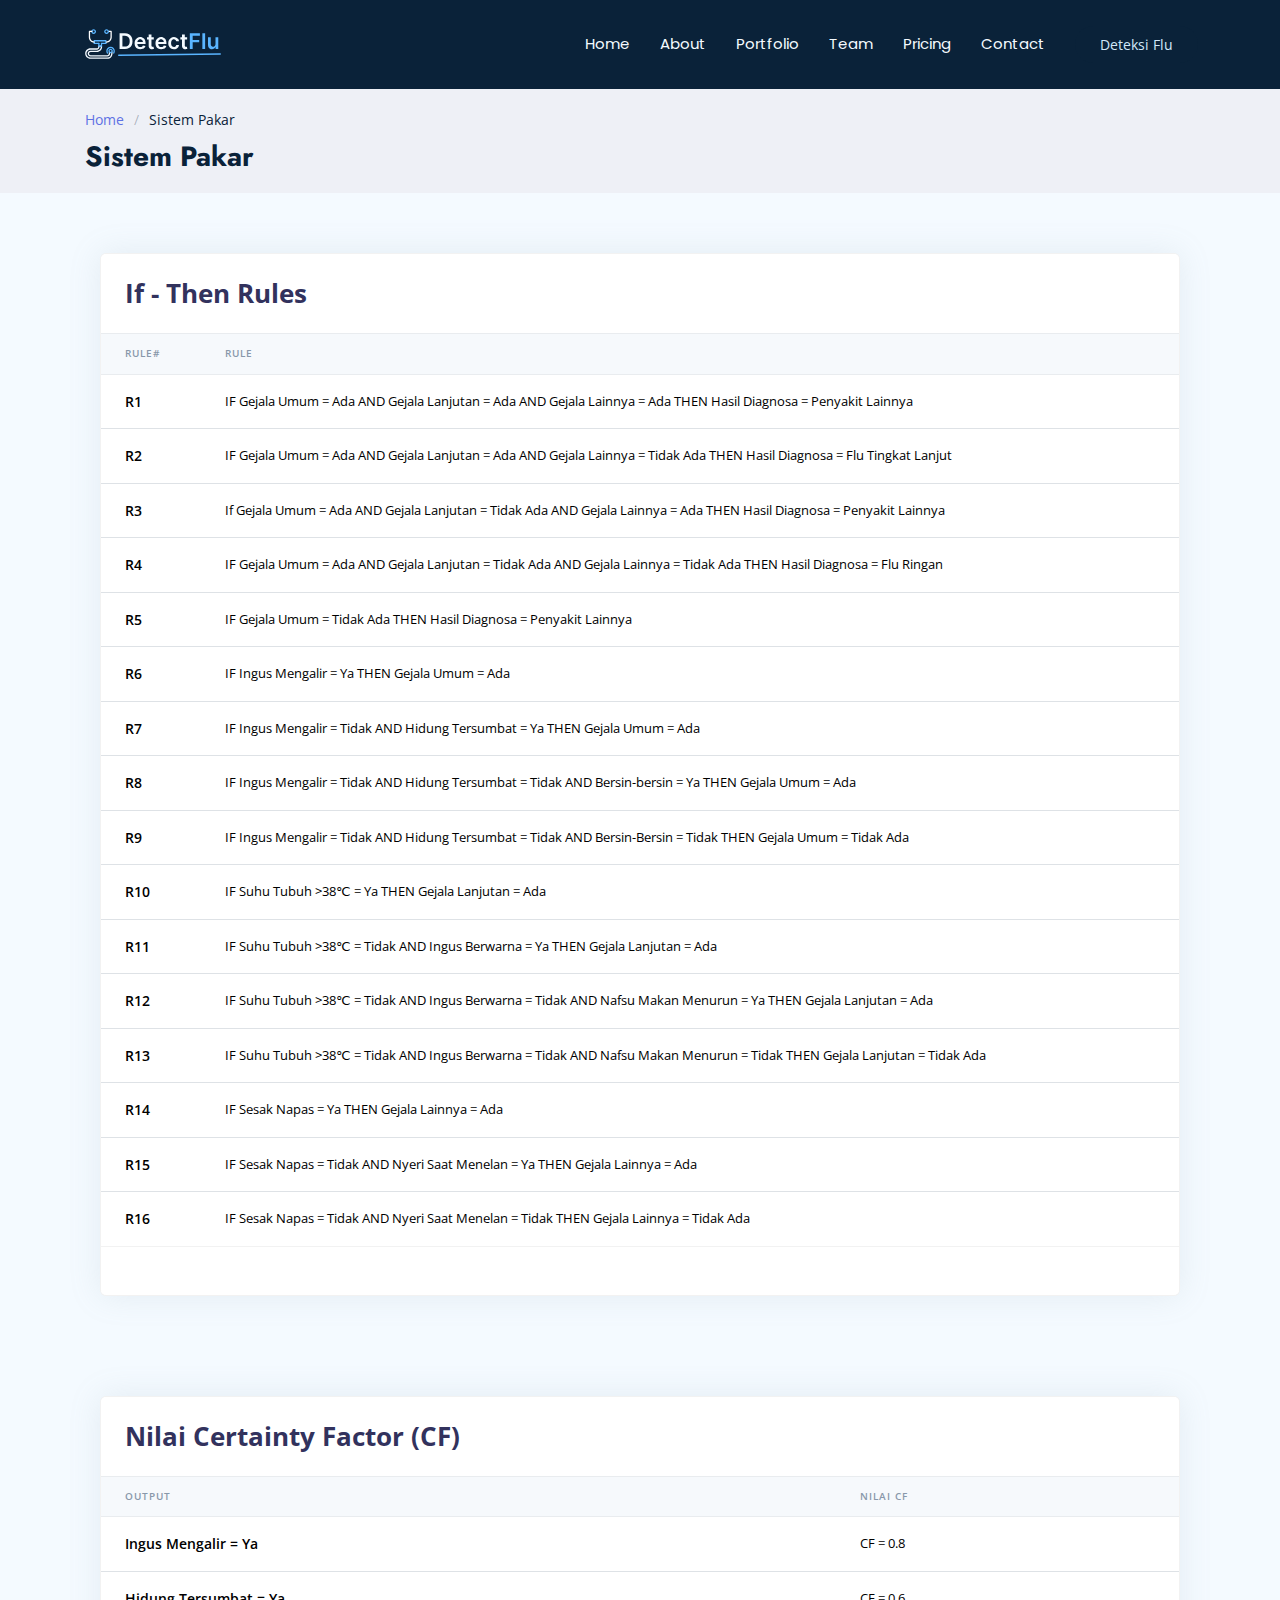
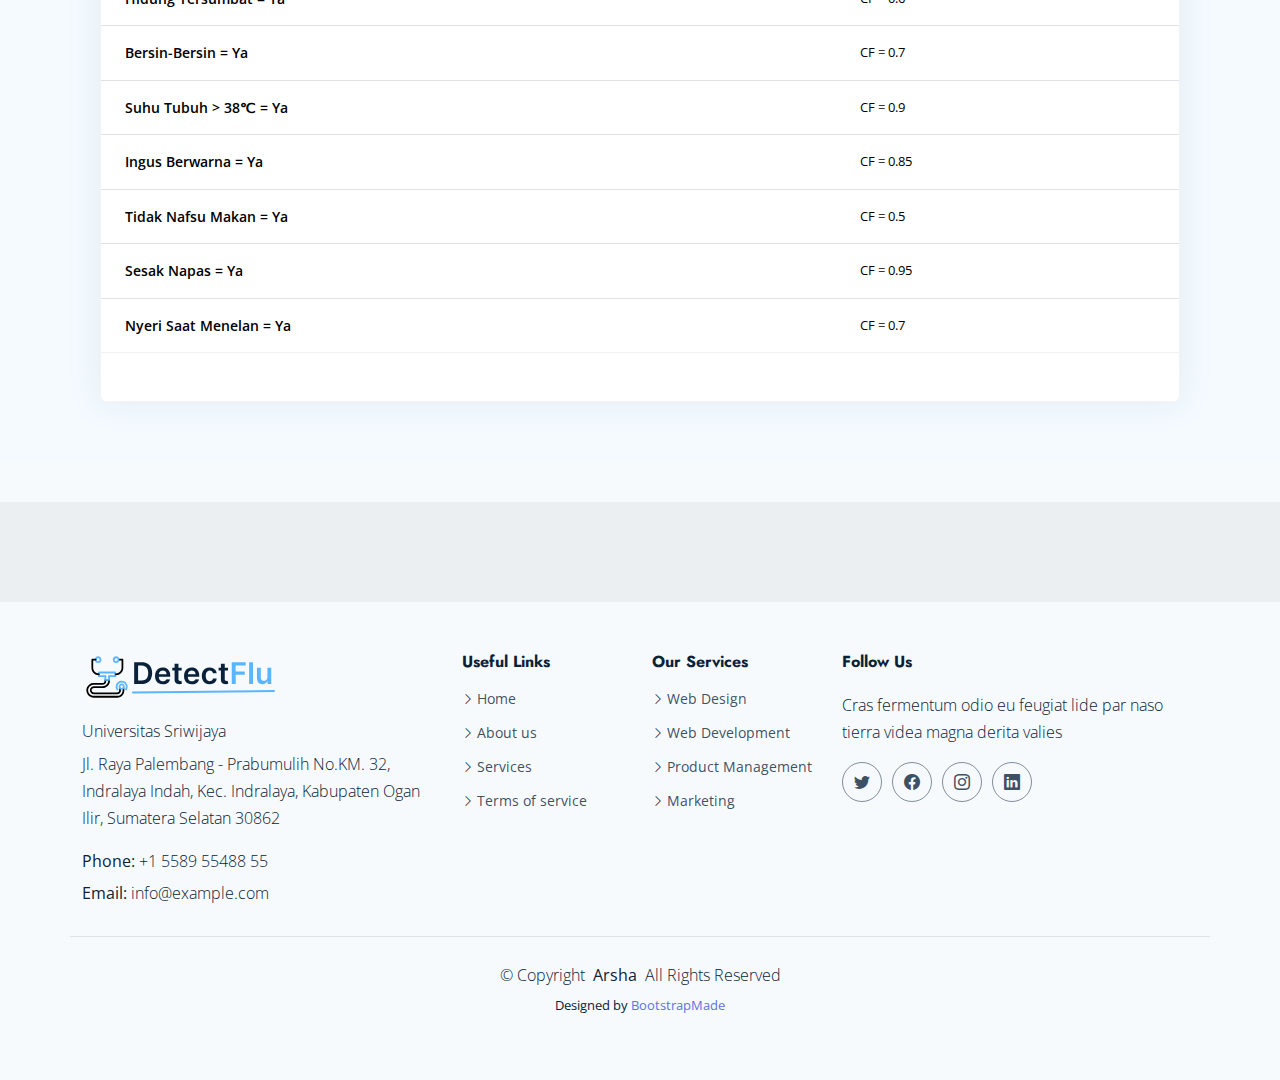
<file: knowledge.html>
<!DOCTYPE html>
<html lang="en">

<head>
  <meta charset="utf-8">
  <meta content="width=device-width, initial-scale=1.0" name="viewport">
  <title>Service Details - Arsha Bootstrap Template</title>
  <meta content="" name="description">
  <meta content="" name="keywords">

  <!-- Favicons -->
  <link href="assets/img/aset/iconv2.svg" rel="icon">
  <link href="assets/img/apple-touch-icon.png" rel="apple-touch-icon">

  <!-- Fonts -->
  <link href="https://fonts.googleapis.com" rel="preconnect">
  <link href="https://fonts.gstatic.com" rel="preconnect" crossorigin>
  <link href="https://fonts.googleapis.com/css2?family=Open+Sans:ital,wght@0,300;0,400;0,500;0,600;0,700;0,800;1,300;1,400;1,500;1,600;1,700;1,800&family=Poppins:ital,wght@0,100;0,200;0,300;0,400;0,500;0,600;0,700;0,800;0,900;1,100;1,200;1,300;1,400;1,500;1,600;1,700;1,800;1,900&family=Jost:ital,wght@0,100;0,200;0,300;0,400;0,500;0,600;0,700;0,800;0,900;1,100;1,200;1,300;1,400;1,500;1,600;1,700;1,800;1,900&display=swap" rel="stylesheet">
  <link href="https://fonts.googleapis.com/css?family=Open+Sans:300,400,600,700" rel="stylesheet">

  <!-- Vendor CSS Files -->
  <link href="assets/vendor/bootstrap/css/bootstrap.min.css" rel="stylesheet">
  <link href="assets/vendor/bootstrap-icons/bootstrap-icons.css" rel="stylesheet">
  <link href="assets/vendor/aos/aos.css" rel="stylesheet">
  <link href="assets/vendor/glightbox/css/glightbox.min.css" rel="stylesheet">
  <link href="assets/vendor/swiper/swiper-bundle.min.css" rel="stylesheet">

  <!-- Main CSS File -->
  <link href="assets/css/knowledge.css" rel="stylesheet">
  <link href="assets/css/knowledge2.css" rel="stylesheet">

  <!-- =======================================================
  * Template Name: Arsha
  * Template URL: https://bootstrapmade.com/arsha-free-bootstrap-html-template-corporate/
  * Updated: May 13 2024 with Bootstrap v5.3.3
  * Author: BootstrapMade.com
  * License: https://bootstrapmade.com/license/
  ======================================================== -->
</head>

<body class="service-details-page">

  <header id="header" class="header d-flex align-items-center sticky-top">
    <div class="container-fluid container-xl position-relative d-flex align-items-center">

      <a href="index.html" class="logo d-flex align-items-center me-auto">
        <!-- Uncomment the line below if you also wish to use an image logo -->
        <img src="assets/img/aset/logov2.svg" alt="">
        <!-- <h1 class="sitename">Arsha</h1> -->
      </a>

      <nav id="navmenu" class="navmenu">
        <ul>
          <li><a href="index.html" class="">Home</a></li>
          <li><a href="index.html#about">About</a></li>
          <li><a href="#portfolio">Portfolio</a></li>
          <li><a href="#team">Team</a></li>
          <li><a href="#pricing">Pricing</a></li>
          <li><a href="#contact">Contact</a></li>
        </ul>
        <i class="mobile-nav-toggle d-xl-none bi bi-list"></i>
      </nav>

      <a class="btn-getstarted" href="form.html">Deteksi Flu</a>

    </div>
  </header>

  <main class="main">

    <!-- Page Title -->
    <div class="page-title" data-aos="fade">
      <div class="container">
        <nav class="breadcrumbs">
          <ol>
            <li><a href="index.html">Home</a></li>
            <li class="current">Sistem Pakar</li>
          </ol>
        </nav>
        <h1>Sistem Pakar</h1>
      </div>
    </div><!-- End Page Title -->

    <!-- Service Details Section -->
    <section id="service-details" class="service-details section">

      
    <div class="main-content">
       <div class="container">
        <!-- Table -->
        <!-- <h2 class="mb-5">IF THEN RULES</h2><div class="row"> -->

          <div class="col">
            <div class="card shadow">
              <div class="card-header border-0">
                <h3 class="mb-0">If - Then Rules</h3>
              </div>
              <div class="table-responsive">
                <table class="table align-items-center table-flush">
                  <thead class="thead-light">
                    <tr>
                      <th scope="col">Rule#</th>
                      <th scope="col">Rule</th>
                      <!-- <th scope="col">Status</th>
                      <th scope="col">Users</th>
                      <th scope="col">Completion</th>
                      <th scope="col"></th> -->
                    </tr>
                  </thead>
                  <tbody>
                    <tr>
                      <th scope="row">
                        <div class="media align-items-center">
                          <div class="media-body">
                            <span class="mb-0 text-sm">R1</span>
                          </div>
                        </div>
                      </th>
                      <td>
                        IF Gejala Umum = Ada AND Gejala Lanjutan = Ada AND Gejala Lainnya = Ada THEN Hasil Diagnosa = Penyakit Lainnya
                      </td>
                    </tr>
                    <tr>
                      <th scope="row">
                        <div class="media align-items-center">
                          <div class="media-body">
                            <span class="mb-0 text-sm">R2</span>
                          </div>
                        </div>
                      </th>
                      <td>
                        IF Gejala Umum = Ada AND Gejala Lanjutan = Ada AND Gejala Lainnya = Tidak Ada THEN Hasil Diagnosa = Flu Tingkat Lanjut
                      </td>
                    </tr>
                    <tr>
                      <th scope="row">
                        <div class="media align-items-center">
                          <div class="media-body">
                            <span class="mb-0 text-sm">R3</span>
                          </div>
                        </div>
                      </th>
                      <td>
                        If Gejala Umum = Ada AND Gejala Lanjutan = Tidak Ada AND Gejala Lainnya = Ada THEN Hasil Diagnosa = Penyakit Lainnya
                      </td>
                    </tr>
                    <tr>
                      <th scope="row">
                        <div class="media align-items-center">
                          <div class="media-body">
                            <span class="mb-0 text-sm">R4</span>
                          </div>
                        </div>
                      </th>
                      <td>
                        IF Gejala Umum = Ada AND Gejala Lanjutan = Tidak Ada AND Gejala Lainnya = Tidak Ada THEN Hasil Diagnosa = Flu Ringan
                      </td>
                    </tr>
                    <tr>
                      <th scope="row">
                        <div class="media align-items-center">
                          <div class="media-body">
                            <span class="mb-0 text-sm">R5</span>
                          </div>
                        </div>
                      </th>
                      <td>
                        IF Gejala Umum = Tidak Ada THEN Hasil Diagnosa = Penyakit Lainnya
                      </td>
                    </tr>
                    <tr>
                      <th scope="row">
                        <div class="media align-items-center">
                          <div class="media-body">
                            <span class="mb-0 text-sm">R6</span>
                          </div>
                        </div>
                      </th>
                      <td>
                        IF Ingus Mengalir = Ya THEN Gejala Umum = Ada
                      </td>
                    </tr>
                    <tr>
                      <th scope="row">
                        <div class="media align-items-center">
                          <div class="media-body">
                            <span class="mb-0 text-sm">R7</span>
                          </div>
                        </div>
                      </th>
                      <td>
                        IF Ingus Mengalir = Tidak AND Hidung Tersumbat = Ya THEN Gejala Umum = Ada
                      </td>
                    </tr>    
                    <tr>
                      <th scope="row">
                        <div class="media align-items-center">
                          <div class="media-body">
                            <span class="mb-0 text-sm">R8</span>
                          </div>
                        </div>
                      </th>
                      <td>
                        IF Ingus Mengalir = Tidak AND Hidung Tersumbat = Tidak AND Bersin-bersin = Ya THEN Gejala Umum = Ada
                      </td>
                    </tr> 
                    <tr>
                      <th scope="row">
                        <div class="media align-items-center">
                          <div class="media-body">
                            <span class="mb-0 text-sm">R9</span>
                          </div>
                        </div>
                      </th>
                      <td>
                        IF Ingus Mengalir = Tidak AND Hidung Tersumbat = Tidak AND Bersin-Bersin = Tidak THEN Gejala Umum = Tidak Ada
                      </td>
                    </tr>     
                    <tr>
                      <th scope="row">
                        <div class="media align-items-center">
                          <div class="media-body">
                            <span class="mb-0 text-sm">R10</span>
                          </div>
                        </div>
                      </th>
                      <td>
                        IF Suhu Tubuh >38℃ = Ya THEN Gejala Lanjutan = Ada
                      </td>
                    </tr> 
                    <tr>
                      <th scope="row">
                        <div class="media align-items-center">
                          <div class="media-body">
                            <span class="mb-0 text-sm">R11</span>
                          </div>
                        </div>
                      </th>
                      <td>
                        IF Suhu Tubuh >38℃ = Tidak AND Ingus Berwarna = Ya THEN Gejala Lanjutan = Ada
                      </td>
                    </tr>
                    <tr>
                      <th scope="row">
                        <div class="media align-items-center">
                          <div class="media-body">
                            <span class="mb-0 text-sm">R12</span>
                          </div>
                        </div>
                      </th>
                      <td>
                        IF Suhu Tubuh >38℃ = Tidak AND Ingus Berwarna = Tidak AND Nafsu Makan Menurun = Ya THEN Gejala Lanjutan = Ada
                      </td>
                    </tr>
                    <tr>
                      <th scope="row">
                        <div class="media align-items-center">
                          <div class="media-body">
                            <span class="mb-0 text-sm">R13</span>
                          </div>
                        </div>
                      </th>
                      <td>
                        IF Suhu Tubuh >38℃ = Tidak AND Ingus Berwarna = Tidak AND Nafsu Makan Menurun = Tidak THEN Gejala Lanjutan = Tidak Ada
                      </td>
                    </tr>
                    <tr>
                      <th scope="row">
                        <div class="media align-items-center">
                          <div class="media-body">
                            <span class="mb-0 text-sm">R14</span>
                          </div>
                        </div>
                      </th>
                      <td>
                        IF Sesak Napas = Ya THEN Gejala Lainnya = Ada
                      </td>
                    </tr>
                    <tr>
                      <th scope="row">
                        <div class="media align-items-center">
                          <div class="media-body">
                            <span class="mb-0 text-sm">R15</span>
                          </div>
                        </div>
                      </th>
                      <td>
                       IF Sesak Napas = Tidak AND Nyeri Saat Menelan = Ya THEN Gejala Lainnya = Ada
                      </td>
                    </tr>
                    <tr>
                      <th scope="row">
                        <div class="media align-items-center">
                          <div class="media-body">
                            <span class="mb-0 text-sm">R16</span>
                          </div>
                        </div>
                      </th>
                      <td>
                       IF Sesak Napas = Tidak AND Nyeri Saat Menelan = Tidak THEN Gejala Lainnya = Tidak Ada
                      </td>
                    </tr>                                                                                                                            
                  </tbody>
                </table>
              </div>
              <div class="card-footer py-4">
              </div>
            </div>
          </div>
        </div>
        <!-- Dark table -->
        <div class="container" style="margin-top: 100px;">
        <!-- Table -->
        <!-- <h2 class="mb-5">IF THEN RULES</h2><div class="row"> -->

          <div class="col">
            <div class="card shadow">
              <div class="card-header border-0">
                <h3 class="mb-0">Nilai Certainty Factor (CF)</h3>
              </div>
              <div class="table-responsive">
                <table class="table align-items-center table-flush">
                  <thead class="thead-light">
                    <tr>
                      <th scope="col">Output</th>
                      <th scope="col">Nilai CF</th>
                      <!-- <th scope="col">Status</th>
                      <th scope="col">Users</th>
                      <th scope="col">Completion</th>
                      <th scope="col"></th> -->
                    </tr>
                  </thead>
                  <tbody>
                    <tr>
                      <th scope="row">
                        <div class="media align-items-center">
                          <div class="media-body">
                            <span class="mb-0 text-sm">Ingus Mengalir = Ya</span>
                          </div>
                        </div>
                      </th>
                      <td>
                        CF = 0.8
                      </td>
                    </tr>
                    <tr>
                      <th scope="row">
                        <div class="media align-items-center">
                          <div class="media-body">
                            <span class="mb-0 text-sm">Hidung Tersumbat = Ya</span>
                          </div>
                        </div>
                      </th>
                      <td>
                        CF = 0.6
                      </td>
                    </tr>
                    <tr>
                      <th scope="row">
                        <div class="media align-items-center">
                          <div class="media-body">
                            <span class="mb-0 text-sm">Bersin-Bersin = Ya</span>
                          </div>
                        </div>
                      </th>
                      <td>
                        CF = 0.7
                      </td>
                    </tr>
                    <tr>
                      <th scope="row">
                        <div class="media align-items-center">
                          <div class="media-body">
                            <span class="mb-0 text-sm">Suhu Tubuh > 38℃ = Ya</span>
                          </div>
                        </div>
                      </th>
                      <td>
                        CF = 0.9
                      </td>
                    </tr>
                    <tr>
                      <th scope="row">
                        <div class="media align-items-center">
                          <div class="media-body">
                            <span class="mb-0 text-sm">Ingus Berwarna = Ya</span>
                          </div>
                        </div>
                      </th>
                      <td>
                        CF = 0.85
                      </td>
                    </tr>
                    <tr>
                      <th scope="row">
                        <div class="media align-items-center">
                          <div class="media-body">
                            <span class="mb-0 text-sm">Tidak Nafsu Makan = Ya</span>
                          </div>
                        </div>
                      </th>
                      <td>
                        CF = 0.5
                      </td>
                    </tr>
                    <tr>
                      <th scope="row">
                        <div class="media align-items-center">
                          <div class="media-body">
                            <span class="mb-0 text-sm">Sesak Napas = Ya</span>
                          </div>
                        </div>
                      </th>
                      <td>
                        CF = 0.95
                      </td>
                    </tr>    
                    <tr>
                      <th scope="row">
                        <div class="media align-items-center">
                          <div class="media-body">
                            <span class="mb-0 text-sm">Nyeri Saat Menelan = Ya</span>
                          </div>
                        </div>
                      </th>
                      <td>
                        CF = 0.7
                      </td>
                    </tr>                                                                                                                             
                  </tbody>
                </table>
              </div>
              <div class="card-footer py-4">
                
              </div>
            </div>
          </div>
        </div>
    </div>


    
    </section><!-- /Service Details Section -->

  </main>

  <footer id="footer" class="footer">

    <div class="footer-newsletter">
      <!-- <div class="container">
        <div class="row justify-content-center text-center">
          <div class="col-lg-6">
            <h4>Join Our Newsletter</h4>
            <p>Subscribe to our newsletter and receive the latest news about our products and services!</p>
            <form action="forms/newsletter.php" method="post" class="php-email-form">
              <div class="newsletter-form"><input type="email" name="email"><input type="submit" value="Subscribe"></div>
              <div class="loading">Loading</div>
              <div class="error-message"></div>
              <div class="sent-message">Your subscription request has been sent. Thank you!</div>
            </form>
          </div>
        </div>
      </div> -->
    </div>

    <div class="container footer-top">
      <div class="row gy-4">
        <div class="col-lg-4 col-md-6 footer-about">
          <a href="index.html" class="d-flex align-items-center">
            <!-- <span class="sitename">Arsha</span> -->
            <img src="assets/img/aset/logo.svg" alt="">
          </a>
          <div class="footer-contact pt-3">
            <p>Universitas Sriwijaya</p>
            <p>Jl. Raya Palembang - Prabumulih No.KM. 32, Indralaya Indah, Kec. Indralaya, Kabupaten Ogan Ilir, Sumatera Selatan 30862</p>
            <p class="mt-3"><strong>Phone:</strong> <span>+1 5589 55488 55</span></p>
            <p><strong>Email:</strong> <span>info@example.com</span></p>
          </div>
        </div>

        <div class="col-lg-2 col-md-3 footer-links">
          <h4>Useful Links</h4>
          <ul>
            <li><i class="bi bi-chevron-right"></i> <a href="#">Home</a></li>
            <li><i class="bi bi-chevron-right"></i> <a href="#">About us</a></li>
            <li><i class="bi bi-chevron-right"></i> <a href="#">Services</a></li>
            <li><i class="bi bi-chevron-right"></i> <a href="#">Terms of service</a></li>
          </ul>
        </div>

        <div class="col-lg-2 col-md-3 footer-links">
          <h4>Our Services</h4>
          <ul>
            <li><i class="bi bi-chevron-right"></i> <a href="#">Web Design</a></li>
            <li><i class="bi bi-chevron-right"></i> <a href="#">Web Development</a></li>
            <li><i class="bi bi-chevron-right"></i> <a href="#">Product Management</a></li>
            <li><i class="bi bi-chevron-right"></i> <a href="#">Marketing</a></li>
          </ul>
        </div>

        <div class="col-lg-4 col-md-12">
          <h4>Follow Us</h4>
          <p>Cras fermentum odio eu feugiat lide par naso tierra videa magna derita valies</p>
          <div class="social-links d-flex">
            <a href=""><i class="bi bi-twitter"></i></a>
            <a href=""><i class="bi bi-facebook"></i></a>
            <a href=""><i class="bi bi-instagram"></i></a>
            <a href=""><i class="bi bi-linkedin"></i></a>
          </div>
        </div>

      </div>
    </div>

    <div class="container copyright text-center mt-4">
      <p>© <span>Copyright</span> <strong class="px-1 sitename">Arsha</strong> <span>All Rights Reserved</span></p>
      <div class="credits">
        <!-- All the links in the footer should remain intact. -->
        <!-- You can delete the links only if you've purchased the pro version. -->
        <!-- Licensing information: https://bootstrapmade.com/license/ -->
        <!-- Purchase the pro version with working PHP/AJAX contact form: [buy-url] -->
        Designed by <a href="https://bootstrapmade.com/">BootstrapMade</a>
      </div>
    </div>

  </footer>

  <!-- Scroll Top -->
  <a href="#" id="scroll-top" class="scroll-top d-flex align-items-center justify-content-center"><i class="bi bi-arrow-up-short"></i></a>

  <!-- Preloader -->
  <div id="preloader"></div>

  <!-- Vendor JS Files -->
  <script src="assets/vendor/bootstrap/js/bootstrap.bundle.min.js"></script>
  <script src="assets/vendor/php-email-form/validate.js"></script>
  <script src="assets/vendor/aos/aos.js"></script>
  <script src="assets/vendor/glightbox/js/glightbox.min.js"></script>
  <script src="assets/vendor/swiper/swiper-bundle.min.js"></script>
  <script src="assets/vendor/waypoints/noframework.waypoints.js"></script>
  <script src="assets/vendor/imagesloaded/imagesloaded.pkgd.min.js"></script>
  <script src="assets/vendor/isotope-layout/isotope.pkgd.min.js"></script>

  <!-- Main JS File -->
  <script src="assets/js/main.js"></script>

</body>

</html>
</file>
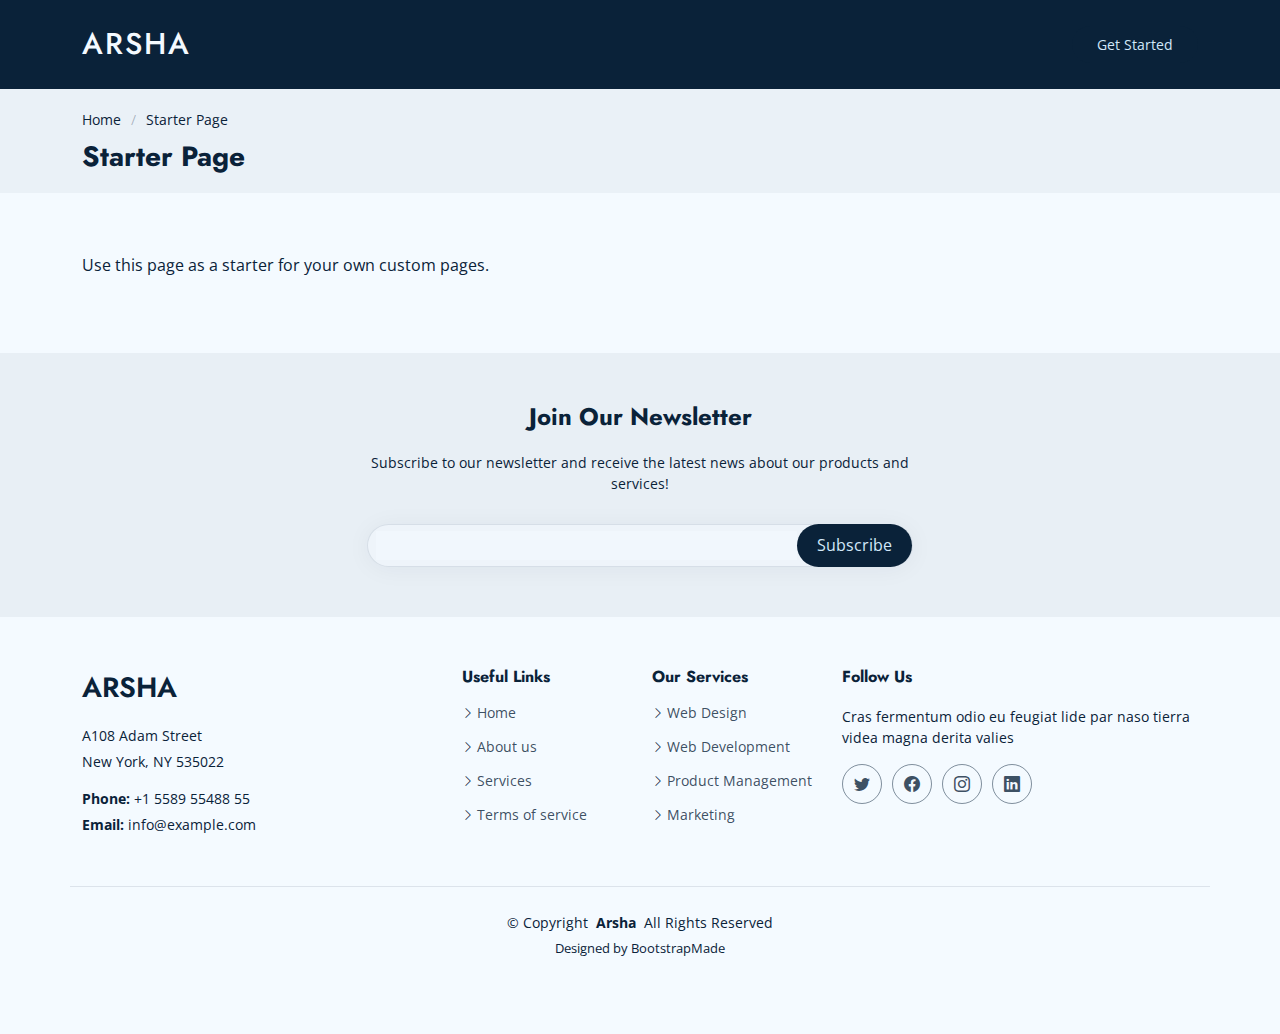
<file: starter-page.html>
<!DOCTYPE html>
<html lang="en">

<head>
  <meta charset="utf-8">
  <meta content="width=device-width, initial-scale=1.0" name="viewport">
  <title>Starter Page - Arsha Bootstrap Template</title>
  <meta content="" name="description">
  <meta content="" name="keywords">

  <!-- Favicons -->
  <link href="assets/img/favicon.png" rel="icon">
  <link href="assets/img/apple-touch-icon.png" rel="apple-touch-icon">

  <!-- Fonts -->
  <link href="https://fonts.googleapis.com" rel="preconnect">
  <link href="https://fonts.gstatic.com" rel="preconnect" crossorigin>
  <link href="https://fonts.googleapis.com/css2?family=Open+Sans:ital,wght@0,300;0,400;0,500;0,600;0,700;0,800;1,300;1,400;1,500;1,600;1,700;1,800&family=Poppins:ital,wght@0,100;0,200;0,300;0,400;0,500;0,600;0,700;0,800;0,900;1,100;1,200;1,300;1,400;1,500;1,600;1,700;1,800;1,900&family=Jost:ital,wght@0,100;0,200;0,300;0,400;0,500;0,600;0,700;0,800;0,900;1,100;1,200;1,300;1,400;1,500;1,600;1,700;1,800;1,900&display=swap" rel="stylesheet">

  <!-- Vendor CSS Files -->
  <link href="assets/vendor/bootstrap/css/bootstrap.min.css" rel="stylesheet">
  <link href="assets/vendor/bootstrap-icons/bootstrap-icons.css" rel="stylesheet">
  <link href="assets/vendor/aos/aos.css" rel="stylesheet">
  <link href="assets/vendor/glightbox/css/glightbox.min.css" rel="stylesheet">
  <link href="assets/vendor/swiper/swiper-bundle.min.css" rel="stylesheet">

  <!-- Main CSS File -->
  <link href="assets/css/main.css" rel="stylesheet">

  <!-- =======================================================
  * Template Name: Arsha
  * Template URL: https://bootstrapmade.com/arsha-free-bootstrap-html-template-corporate/
  * Updated: May 13 2024 with Bootstrap v5.3.3
  * Author: BootstrapMade.com
  * License: https://bootstrapmade.com/license/
  ======================================================== -->
</head>

<body class="starter-page-page">

  <header id="header" class="header d-flex align-items-center sticky-top">
    <div class="container-fluid container-xl position-relative d-flex align-items-center">

      <a href="index.html" class="logo d-flex align-items-center me-auto">
        <!-- Uncomment the line below if you also wish to use an image logo -->
        <!-- <img src="assets/img/logo.png" alt=""> -->
        <h1 class="sitename">Arsha</h1>
      </a>

      <nav id="navmenu" class="navmenu">
        <ul>
          <li><a href="#hero" class="">Home</a></li>
          <li><a href="#about">About</a></li>
          <li><a href="#services">Services</a></li>
          <li><a href="#portfolio">Portfolio</a></li>
          <li><a href="#team">Team</a></li>
          <li><a href="#pricing">Pricing</a></li>
          <li class="dropdown"><a href="#"><span>Dropdown</span> <i class="bi bi-chevron-down toggle-dropdown"></i></a>
            <ul>
              <li><a href="#">Dropdown 1</a></li>
              <li class="dropdown"><a href="#"><span>Deep Dropdown</span> <i class="bi bi-chevron-down toggle-dropdown"></i></a>
                <ul>
                  <li><a href="#">Deep Dropdown 1</a></li>
                  <li><a href="#">Deep Dropdown 2</a></li>
                  <li><a href="#">Deep Dropdown 3</a></li>
                  <li><a href="#">Deep Dropdown 4</a></li>
                  <li><a href="#">Deep Dropdown 5</a></li>
                </ul>
              </li>
              <li><a href="#">Dropdown 2</a></li>
              <li><a href="#">Dropdown 3</a></li>
              <li><a href="#">Dropdown 4</a></li>
            </ul>
          </li>
          <li><a href="#contact">Contact</a></li>
        </ul>
        <i class="mobile-nav-toggle d-xl-none bi bi-list"></i>
      </nav>

      <a class="btn-getstarted" href="#about">Get Started</a>

    </div>
  </header>

  <main class="main">

    <!-- Page Title -->
    <div class="page-title" data-aos="fade">
      <div class="container">
        <nav class="breadcrumbs">
          <ol>
            <li><a href="index.html">Home</a></li>
            <li class="current">Starter Page</li>
          </ol>
        </nav>
        <h1>Starter Page</h1>
      </div>
    </div><!-- End Page Title -->

    <!-- Starter Section Section -->
    <section id="starter-section" class="starter-section section">

      <div class="container" data-aos="fade-up">
        <p>Use this page as a starter for your own custom pages.</p>
      </div>

    </section><!-- /Starter Section Section -->

  </main>

  <footer id="footer" class="footer">

    <div class="footer-newsletter">
      <div class="container">
        <div class="row justify-content-center text-center">
          <div class="col-lg-6">
            <h4>Join Our Newsletter</h4>
            <p>Subscribe to our newsletter and receive the latest news about our products and services!</p>
            <form action="forms/newsletter.php" method="post" class="php-email-form">
              <div class="newsletter-form"><input type="email" name="email"><input type="submit" value="Subscribe"></div>
              <div class="loading">Loading</div>
              <div class="error-message"></div>
              <div class="sent-message">Your subscription request has been sent. Thank you!</div>
            </form>
          </div>
        </div>
      </div>
    </div>

    <div class="container footer-top">
      <div class="row gy-4">
        <div class="col-lg-4 col-md-6 footer-about">
          <a href="index.html" class="d-flex align-items-center">
            <span class="sitename">Arsha</span>
          </a>
          <div class="footer-contact pt-3">
            <p>A108 Adam Street</p>
            <p>New York, NY 535022</p>
            <p class="mt-3"><strong>Phone:</strong> <span>+1 5589 55488 55</span></p>
            <p><strong>Email:</strong> <span>info@example.com</span></p>
          </div>
        </div>

        <div class="col-lg-2 col-md-3 footer-links">
          <h4>Useful Links</h4>
          <ul>
            <li><i class="bi bi-chevron-right"></i> <a href="#">Home</a></li>
            <li><i class="bi bi-chevron-right"></i> <a href="#">About us</a></li>
            <li><i class="bi bi-chevron-right"></i> <a href="#">Services</a></li>
            <li><i class="bi bi-chevron-right"></i> <a href="#">Terms of service</a></li>
          </ul>
        </div>

        <div class="col-lg-2 col-md-3 footer-links">
          <h4>Our Services</h4>
          <ul>
            <li><i class="bi bi-chevron-right"></i> <a href="#">Web Design</a></li>
            <li><i class="bi bi-chevron-right"></i> <a href="#">Web Development</a></li>
            <li><i class="bi bi-chevron-right"></i> <a href="#">Product Management</a></li>
            <li><i class="bi bi-chevron-right"></i> <a href="#">Marketing</a></li>
          </ul>
        </div>

        <div class="col-lg-4 col-md-12">
          <h4>Follow Us</h4>
          <p>Cras fermentum odio eu feugiat lide par naso tierra videa magna derita valies</p>
          <div class="social-links d-flex">
            <a href=""><i class="bi bi-twitter"></i></a>
            <a href=""><i class="bi bi-facebook"></i></a>
            <a href=""><i class="bi bi-instagram"></i></a>
            <a href=""><i class="bi bi-linkedin"></i></a>
          </div>
        </div>

      </div>
    </div>

    <div class="container copyright text-center mt-4">
      <p>© <span>Copyright</span> <strong class="px-1 sitename">Arsha</strong> <span>All Rights Reserved</span></p>
      <div class="credits">
        <!-- All the links in the footer should remain intact. -->
        <!-- You can delete the links only if you've purchased the pro version. -->
        <!-- Licensing information: https://bootstrapmade.com/license/ -->
        <!-- Purchase the pro version with working PHP/AJAX contact form: [buy-url] -->
        Designed by <a href="https://bootstrapmade.com/">BootstrapMade</a>
      </div>
    </div>

  </footer>

  <!-- Scroll Top -->
  <a href="#" id="scroll-top" class="scroll-top d-flex align-items-center justify-content-center"><i class="bi bi-arrow-up-short"></i></a>

  <!-- Preloader -->
  <div id="preloader"></div>

  <!-- Vendor JS Files -->
  <script src="assets/vendor/bootstrap/js/bootstrap.bundle.min.js"></script>
  <script src="assets/vendor/php-email-form/validate.js"></script>
  <script src="assets/vendor/aos/aos.js"></script>
  <script src="assets/vendor/glightbox/js/glightbox.min.js"></script>
  <script src="assets/vendor/swiper/swiper-bundle.min.js"></script>
  <script src="assets/vendor/waypoints/noframework.waypoints.js"></script>
  <script src="assets/vendor/imagesloaded/imagesloaded.pkgd.min.js"></script>
  <script src="assets/vendor/isotope-layout/isotope.pkgd.min.js"></script>

  <!-- Main JS File -->
  <script src="assets/js/main.js"></script>

</body>

</html>
</file>
<file: assets/css/style.css>
@import url('https://fonts.googleapis.com/css2?family=Poppins:wght@300;400;500;700;900&display=swap');

*, body {
    font-family: 'Poppins', sans-serif;
    font-weight: 400;
    -webkit-font-smoothing: antialiased;
    text-rendering: optimizeLegibility;
    -moz-osx-font-smoothing: grayscale;
}


.form-holder {
      display: flex;
      flex-direction: column;
      justify-content: center;
      align-items: center;
      text-align: center;
}

.form-holder .form-content {
    position: relative;
    text-align: center;
    display: -webkit-box;
    display: -moz-box;
    display: -ms-flexbox;
    display: -webkit-flex;
    display: flex;
    -webkit-justify-content: center;
    justify-content: center;
    -webkit-align-items: center;
    align-items: center;
    padding: 60px;
}

.form-content .form-items {
    background-color: white;
    border: 3px solid black;
    padding: 40px;
    display: inline-block;
    width: 100%;
    min-width: 540px;
    -webkit-border-radius: 10px;
    -moz-border-radius: 10px;
    border-radius: 10px;
    text-align: left;
    -webkit-transition: all 0.4s ease;
    transition: all 0.4s ease;
}

.form-content h3 {
    color: #0A2239;
    text-align: left;
    font-size: 28px;
    font-weight: 600;
    margin-bottom: 5px;
}

.form-content h3.form-title {
    margin-bottom: 30px;
}

.form-content p {
    color: #0A2239;
    text-align: left;
    font-size: 17px;
    font-weight: 300;
    margin-bottom: 5px;
}


/* .form-content label, .was-validated .form-check-input:invalid~.form-check-label, .was-validated .form-check-input:valid~.form-check-label{
    color: #0A2239;
} */

.form-content input[type=text], .form-content input[type=password], .form-content input[type=email], .form-content select {
    width: 100%;
    padding: 9px 20px;
    text-align: left;
    border: 0;
    outline: 0;
    border-radius: 6px;
    background-color: #fff;
    font-size: 15px;
    font-weight: 300;
    color: #8D8D8D;
    -webkit-transition: all 0.3s ease;
    transition: all 0.3s ease;
    margin-top: 16px;
}


.btn-primary{
    background-color: #96D0FF;
    color: #0A2239;
    outline: none;
    border: 0px;
     box-shadow: none;
}

.btn-primary:hover, .btn-primary:focus, .btn-primary:active{
    background-color: #D2E8FA;
    color: #0A2239;
    outline: none !important;
    border: none !important;
     box-shadow: none;
}

.form-content textarea {
    position: static !important;
    width: 100%;
    padding: 8px 20px;
    border-radius: 6px;
    text-align: left;
    background-color: #fff;
    border: 0;
    font-size: 15px;
    font-weight: 300;
    color: #8D8D8D;
    outline: none;
    resize: none;
    height: 120px;
    -webkit-transition: none;
    transition: none;
    margin-bottom: 14px;
}

.form-content textarea:hover, .form-content textarea:focus {
    border: 0;
    background-color: #ebeff8;
    color: #8D8D8D;
}

.mv-up{
    margin-top: -9px !important;
    margin-bottom: 8px !important;
}

.invalid-feedback{
    color: #ff606e;
}

.valid-feedback{
   color: #2acc80;
}

.gejala-umum, .gejala-lanjutan, .gejala-lainnya {
    margin-top: 20px;
}

h5 {
    font-size: 18px;
    color: #0064b5;
}

.input {
    margin: 10px 0;
}
</file>
<file: assets/css/knowledge2.css>
:root {
    --blue: #5e72e4;
    --indigo: #5603ad;
    --purple: #8965e0;
    --pink: #f3a4b5;
    --red: #f5365c;
    --orange: #fb6340;
    --yellow: #ffd600;
    --green: #2dce89;
    --teal: #11cdef;
    --cyan: #2bffc6;
    --white: #fff;
    --gray: #8898aa;
    --gray-dark: #32325d;
    --light: #ced4da;
    --lighter: #e9ecef;
    --primary: #5e72e4;
    --secondary: #f7fafc;
    --success: #2dce89;
    --info: #11cdef;
    --warning: #fb6340;
    --danger: #f5365c;
    --light: #adb5bd;
    --dark: #212529;
    --default: #172b4d;
    --white: #fff;
    --neutral: #fff;
    --darker: black;
    --breakpoint-xs: 0;
    --breakpoint-sm: 576px;
    --breakpoint-md: 768px;
    --breakpoint-lg: 992px;
    --breakpoint-xl: 1200px;
    --font-family-sans-serif: Open Sans, sans-serif;
    --font-family-monospace: SFMono-Regular, Menlo, Monaco, Consolas, 'Liberation Mono', 'Courier New', monospace;
}

*,
*::before,
*::after {
    box-sizing: border-box;
}

@-ms-viewport {
    width: device-width;
}

figcaption,
footer,
main,
nav,
section {
    display: block;
}

body {
    font-family: Open Sans, sans-serif;
    font-size: 1rem;
    font-weight: 400;
    line-height: 1.5;
    margin: 0;
    text-align: left;
    color: #525f7f;
    background-color: #f8f9fe;
}

[tabindex='-1']:focus {
    outline: 0 !important;
}

h2,
h3 {
    margin-top: 0;
    margin-bottom: .5rem;
}

p {
    margin-top: 0;
    margin-bottom: 1rem;
}

ul {
    margin-top: 0;
    margin-bottom: 1rem;
}

ul ul {
    margin-bottom: 0;
}

dfn {
    font-style: italic;
}

strong {
    font-weight: bolder;
}

a {
    text-decoration: none;
    color: #5e72e4;
    background-color: transparent;
    -webkit-text-decoration-skip: objects;
}

a:hover {
    text-decoration: none;
    color: #233dd2;
}

a:not([href]):not([tabindex]) {
    text-decoration: none;
    color: inherit;
}

a:not([href]):not([tabindex]):hover,
a:not([href]):not([tabindex]):focus {
    text-decoration: none;
    color: inherit;
}

a:not([href]):not([tabindex]):focus {
    outline: 0;
}

img {
    vertical-align: middle;
    border-style: none;
}

table {
    border-collapse: collapse;
}

caption {
    padding-top: 1rem;
    padding-bottom: 1rem;
    caption-side: bottom;
    text-align: left;
    color: #8898aa;
}

th {
    text-align: inherit;
}

button {
    border-radius: 0;
}

button:focus {
    outline: 1px dotted;
    outline: 5px auto -webkit-focus-ring-color;
}

input,
button {
    font-family: inherit;
    font-size: inherit;
    line-height: inherit;
    margin: 0;
}

button,
input {
    overflow: visible;
}

button {
    text-transform: none;
}

/* button,
[type='reset'],
[type='submit'] {
    -webkit-appearance: button;
} */

button::-moz-focus-inner,
[type='button']::-moz-focus-inner,
[type='reset']::-moz-focus-inner,
[type='submit']::-moz-focus-inner {
    padding: 0;
    border-style: none;
}

input[type='radio'],
input[type='checkbox'] {
    box-sizing: border-box;
    padding: 0;
}

/* input[type='date'],
input[type='time'],
input[type='datetime-local'],
input[type='month'] {
    -webkit-appearance: listbox;
} */

legend {
    font-size: 1.5rem;
    line-height: inherit;
    display: block;
    width: 100%;
    max-width: 100%;
    margin-bottom: .5rem;
    padding: 0;
    white-space: normal;
    color: inherit;
}

progress {
    vertical-align: baseline;
}

[type='number']::-webkit-inner-spin-button,
[type='number']::-webkit-outer-spin-button {
    height: auto;
}

/* [type='search'] {
    outline-offset: -2px;
    -webkit-appearance: none;
} */

[type='search']::-webkit-search-cancel-button,
[type='search']::-webkit-search-decoration {
    -webkit-appearance: none;
}

::-webkit-file-upload-button {
    font: inherit;
    -webkit-appearance: button;
}

[hidden] {
    display: none !important;
}

h2,
h3,
.h2,
.h3 {
    font-family: inherit;
    font-weight: 600;
    line-height: 1.5;
    margin-bottom: .5rem;
    color: #32325d;
}

h2,
.h2 {
    font-size: 1.25rem;
}

h3,
.h3 {
    font-size: 1.0625rem;
}

.container {
    width: 100%;
    margin-right: auto;
    margin-left: auto;
    padding-right: 15px;
    padding-left: 15px;
}

@media (min-width: 576px) {
    .container {
        max-width: 540px;
    }
}

@media (min-width: 768px) {
    .container {
        max-width: 720px;
    }
}

@media (min-width: 992px) {
    .container {
        max-width: 960px;
    }
}

@media (min-width: 1200px) {
    .container {
        max-width: 1140px;
    }
}

.row {
    display: flex;
    margin-right: -15px;
    margin-left: -15px;
    flex-wrap: wrap;
}

.col,
.col-xl-6 {
    position: relative;
    width: 100%;
    min-height: 1px;
    padding-right: 15px;
    padding-left: 15px;
}

.col {
    max-width: 100%;
    flex-basis: 0;
    flex-grow: 1;
}

@media (min-width: 1200px) {

    .col-xl-6 {
        max-width: 50%;
        flex: 0 0 50%;
    }
}

.table {
    width: 100%;
    margin-bottom: 1rem;
    background-color: transparent;
}

.table th,
.table td {
    padding: 1rem;
    vertical-align: top;
    border-top: 1px solid #e9ecef;
}

.table thead th {
    vertical-align: bottom;
    border-bottom: 2px solid #e9ecef;
}

.table tbody + tbody {
    border-top: 2px solid #e9ecef;
}

.table .table {
    background-color: #f8f9fe;
}

.table-dark,
.table-dark > th,
.table-dark > td {
    background-color: #c1c2c3;
}

.table .thead-dark th {
    color: #f8f9fe;
    border-color: #1f3a68;
    background-color: #172b4d;
}

.table .thead-light th {
    color: #8898aa;
    border-color: #e9ecef;
    background-color: #f6f9fc;
}

.table-dark {
    color: #f8f9fe;
    background-color: #172b4d;
}

.table-dark th,
.table-dark td,
.table-dark thead th {
    border-color: #1f3a68;
}

.table-responsive {
    display: block;
    overflow-x: auto;
    width: 100%;
    -webkit-overflow-scrolling: touch;
    -ms-overflow-style: -ms-autohiding-scrollbar;
}

.btn {
    font-size: 1rem;
    font-weight: 600;
    line-height: 1.5;
    display: inline-block;
    padding: .625rem 1.25rem;
    -webkit-user-select: none;
    -moz-user-select: none;
    -ms-user-select: none;
    user-select: none;
    transition: color .15s ease-in-out, background-color .15s ease-in-out, border-color .15s ease-in-out, box-shadow .15s ease-in-out;
    text-align: center;
    vertical-align: middle;
    white-space: nowrap;
    border: 1px solid transparent;
    border-radius: .375rem;
}

@media screen and (prefers-reduced-motion: reduce) {
    .btn {
        transition: none;
    }
}

.btn:hover,
.btn:focus {
    text-decoration: none;
}

.btn:focus {
    outline: 0;
    box-shadow: 0 7px 14px rgba(50, 50, 93, .1), 0 3px 6px rgba(0, 0, 0, .08);
}

.btn.disabled,
.btn:disabled {
    opacity: .65;
    box-shadow: none;
}

.btn:not(:disabled):not(.disabled) {
    cursor: pointer;
}

.btn:not(:disabled):not(.disabled):active,
.btn:not(:disabled):not(.disabled).active {
    box-shadow: none;
}

.btn:not(:disabled):not(.disabled):active:focus,
.btn:not(:disabled):not(.disabled).active:focus {
    box-shadow: 0 7px 14px rgba(50, 50, 93, .1), 0 3px 6px rgba(0, 0, 0, .08), none;
}

a.btn.disabled {
    pointer-events: none;
}

.btn-sm {
    font-size: .875rem;
    line-height: 1.5;
    padding: .25rem .5rem;
    border-radius: .375rem;
}

.dropdown {
    position: relative;
}

.dropdown-menu {
    font-size: 1rem;
    position: absolute;
    z-index: 1000;
    top: 100%;
    left: 0;
    display: none;
    float: left;
    min-width: 10rem;
    margin: .125rem 0 0;
    padding: .5rem 0;
    list-style: none;
    text-align: left;
    color: #525f7f;
    border: 0 solid rgba(0, 0, 0, .15);
    border-radius: .4375rem;
    background-color: #fff;
    background-clip: padding-box;
    box-shadow: 0 50px 100px rgba(50, 50, 93, .1), 0 15px 35px rgba(50, 50, 93, .15), 0 5px 15px rgba(0, 0, 0, .1);
}

.dropdown-menu-right {
    right: 0;
    left: auto;
}

.dropdown-menu[x-placement^='top'],
.dropdown-menu[x-placement^='right'],
.dropdown-menu[x-placement^='bottom'],
.dropdown-menu[x-placement^='left'] {
    right: auto;
    bottom: auto;
}

.dropdown-item {
    font-weight: 400;
    display: block;
    clear: both;
    width: 100%;
    padding: .25rem 1.5rem;
    text-align: inherit;
    white-space: nowrap;
    color: #212529;
    border: 0;
    background-color: transparent;
}

.dropdown-item:hover,
.dropdown-item:focus {
    text-decoration: none;
    color: #16181b;
    background-color: #f6f9fc;
}

.dropdown-item.active,
.dropdown-item:active {
    text-decoration: none;
    color: #fff;
    background-color: #5e72e4;
}

.dropdown-item.disabled,
.dropdown-item:disabled {
    color: #8898aa;
    background-color: transparent;
}

.nav {
    display: flex;
    margin-bottom: 0;
    padding-left: 0;
    list-style: none;
    flex-wrap: wrap;
}

.card {
    position: relative;
    display: flex;
    flex-direction: column;
    min-width: 0;
    word-wrap: break-word;
    border: 1px solid rgba(0, 0, 0, .05);
    border-radius: .375rem;
    background-color: #fff;
    background-clip: border-box;
}

.card-header {
    margin-bottom: 0;
    padding: 1.25rem 1.5rem;
    border-bottom: 1px solid rgba(0, 0, 0, .05);
    background-color: #fff;
}

.card-header:first-child {
    border-radius: calc(.375rem - 1px) calc(.375rem - 1px) 0 0;
}

.card-footer {
    padding: 1.25rem 1.5rem;
    border-top: 1px solid rgba(0, 0, 0, .05);
    background-color: #fff;
}

.card-footer:last-child {
    border-radius: 0 0 calc(.375rem - 1px) calc(.375rem - 1px);
}

.pagination {
    display: flex;
    padding-left: 0;
    list-style: none;
    border-radius: .375rem;
}

.page-link {
    line-height: 1.25;
    position: relative;
    display: block;
    margin-left: -1px;
    padding: .5rem .75rem;
    color: #8898aa;
    border: 1px solid #dee2e6;
    background-color: #fff;
}

.page-link:hover {
    z-index: 2;
    text-decoration: none;
    color: #8898aa;
    border-color: #dee2e6;
    background-color: #dee2e6;
}

.page-link:focus {
    z-index: 2;
    outline: 0;
    box-shadow: none;
}

.page-link:not(:disabled):not(.disabled) {
    cursor: pointer;
}

.page-item:first-child .page-link {
    margin-left: 0;
    border-top-left-radius: .375rem;
    border-bottom-left-radius: .375rem;
}

.page-item:last-child .page-link {
    border-top-right-radius: .375rem;
    border-bottom-right-radius: .375rem;
}

.page-item.active .page-link {
    z-index: 1;
    color: #fff;
    border-color: #5e72e4;
    background-color: #5e72e4;
}

.page-item.disabled .page-link {
    cursor: auto;
    pointer-events: none;
    color: #8898aa;
    border-color: #dee2e6;
    background-color: #fff;
}

.badge {
    font-size: 66%;
    font-weight: 600;
    line-height: 1;
    display: inline-block;
    padding: .35rem .375rem;
    text-align: center;
    vertical-align: baseline;
    white-space: nowrap;
    border-radius: .375rem;
}

.badge:empty {
    display: none;
}

.btn .badge {
    position: relative;
    top: -1px;
}

@keyframes progress-bar-stripes {
    from {
        background-position: 1rem 0;
    }

    to {
        background-position: 0 0;
    }
}

.progress {
    font-size: .75rem;
    display: flex;
    overflow: hidden;
    height: 1rem;
    border-radius: .375rem;
    background-color: #e9ecef;
    box-shadow: inset 0 .1rem .1rem rgba(0, 0, 0, .1);
}

.progress-bar {
    display: flex;
    flex-direction: column;
    transition: width .6s ease;
    text-align: center;
    white-space: nowrap;
    color: #fff;
    background-color: #5e72e4;
    justify-content: center;
}

@media screen and (prefers-reduced-motion: reduce) {
    .progress-bar {
        transition: none;
    }
}

.media {
    display: flex;
    align-items: flex-start;
}

.media-body {
    flex: 1 1;
}

.tooltip {
    font-family: Open Sans, sans-serif;
    font-size: .875rem;
    font-weight: 400;
    font-style: normal;
    line-height: 1.5;
    position: absolute;
    z-index: 1070;
    display: block;
    margin: 0;
    text-align: left;
    text-align: start;
    white-space: normal;
    text-decoration: none;
    letter-spacing: normal;
    word-spacing: normal;
    text-transform: none;
    word-wrap: break-word;
    word-break: normal;
    opacity: 0;
    text-shadow: none;
    line-break: auto;
}

.tooltip.show
{
    opacity: .9;
}
.tooltip .arrow
{
    position: absolute;

    display: block;

    width: .8rem;
    height: .4rem;
}
.tooltip .arrow::before
{
    position: absolute;

    content: '';

    border-style: solid;
    border-color: transparent;
}

.bs-tooltip-top,
.bs-tooltip-auto[x-placement^='top']
{
    padding: .4rem 0;
}
.bs-tooltip-top .arrow,
.bs-tooltip-auto[x-placement^='top'] .arrow
{
    bottom: 0;
}
.bs-tooltip-top .arrow::before,
.bs-tooltip-auto[x-placement^='top'] .arrow::before
{
    top: 0;

    border-width: .4rem .4rem 0;
    border-top-color: #000;
}

.bs-tooltip-right,
.bs-tooltip-auto[x-placement^='right']
{
    padding: 0 .4rem;
}
.bs-tooltip-right .arrow,
.bs-tooltip-auto[x-placement^='right'] .arrow
{
    left: 0;

    width: .4rem;
    height: .8rem;
}
.bs-tooltip-right .arrow::before,
.bs-tooltip-auto[x-placement^='right'] .arrow::before
{
    right: 0;

    border-width: .4rem .4rem .4rem 0;
    border-right-color: #000;
}

.bs-tooltip-bottom,
.bs-tooltip-auto[x-placement^='bottom']
{
    padding: .4rem 0;
}
.bs-tooltip-bottom .arrow,
.bs-tooltip-auto[x-placement^='bottom'] .arrow
{
    top: 0;
}
.bs-tooltip-bottom .arrow::before,
.bs-tooltip-auto[x-placement^='bottom'] .arrow::before
{
    bottom: 0;

    border-width: 0 .4rem .4rem;
    border-bottom-color: #000;
}

.bs-tooltip-left,
.bs-tooltip-auto[x-placement^='left']
{
    padding: 0 .4rem;
}
.bs-tooltip-left .arrow,
.bs-tooltip-auto[x-placement^='left'] .arrow
{
    right: 0;

    width: .4rem;
    height: .8rem;
}
.bs-tooltip-left .arrow::before,
.bs-tooltip-auto[x-placement^='left'] .arrow::before
{
    left: 0;

    border-width: .4rem 0 .4rem .4rem;
    border-left-color: #000;
}

.tooltip-inner
{
    max-width: 200px;
    padding: .25rem .5rem;

    text-align: center;

    color: #fff;
    border-radius: .375rem;
    background-color: #000;
}

.bg-success {
    background-color: #2dce89 !important;
}

a.bg-success:hover,
a.bg-success:focus,
button.bg-success:hover,
button.bg-success:focus {
    background-color: #24a46d !important;
}

.bg-info {
    background-color: #11cdef !important;
}

a.bg-info:hover,
a.bg-info:focus,
button.bg-info:hover,
button.bg-info:focus {
    background-color: #0da5c0 !important;
}

.bg-warning {
    background-color: #fb6340 !important;
}

a.bg-warning:hover,
a.bg-warning:focus,
button.bg-warning:hover,
button.bg-warning:focus {
    background-color: #fa3a0e !important;
}

.bg-danger {
    background-color: #f5365c !important;
}

a.bg-danger:hover,
a.bg-danger:focus,
button.bg-danger:hover,
button.bg-danger:focus {
    background-color: #ec0c38 !important;
}

.bg-default {
    background-color: #172b4d !important;
}

a.bg-default:hover,
a.bg-default:focus,
button.bg-default:hover,
button.bg-default:focus {
    background-color: #0b1526 !important;
}

.bg-transparent {
    background-color: transparent !important;
}

.border-0 {
    border: 0 !important;
}

.rounded-circle {
    border-radius: 50% !important;
}

.d-flex {
    display: flex !important;
}

.justify-content-end {
    justify-content: flex-end !important;
}

.align-items-center {
    align-items: center !important;
}

@media (min-width: 1200px) {

    .justify-content-xl-between {
        justify-content: space-between !important;
    }
}

.sr-only {
    position: absolute;
    overflow: hidden;
    clip: rect(0, 0, 0, 0);
    width: 1px;
    height: 1px;
    padding: 0;
    white-space: nowrap;
    border: 0;
}

.shadow {
    box-shadow: 0 0 2rem 0 rgba(136, 152, 170, .15) !important;
}

.mb-0 {
    margin-bottom: 0 !important;
}

.mr-2 {
    margin-right: .5rem !important;
}

.mr-3 {
    margin-right: 1rem !important;
}

.mr-4 {
    margin-right: 1.5rem !important;
}

.mt-5 {
    margin-top: 3rem !important;
}

.mb-5 {
    margin-bottom: 3rem !important;
}

.mt-7 {
    margin-top: 6rem !important;
}

.py-4 {
    padding-top: 1.5rem !important;
}

.py-4 {
    padding-bottom: 1.5rem !important;
}

.m-auto {
    margin: auto !important;
}

.text-right {
    text-align: right !important;
}

.text-center {
    text-align: center !important;
}

.text-white {
    color: #fff !important;
}

.text-light {
    color: #adb5bd !important;
}

a.text-light:hover,
a.text-light:focus {
    color: #919ca6 !important;
}

.text-white {
    color: #fff !important;
}

a.text-white:hover,
a.text-white:focus {
    color: #e6e6e6 !important;
}

@media print {
    *,
  *::before,
  *::after {
        box-shadow: none !important;
        text-shadow: none !important;
    }

    a:not(.btn) {
        text-decoration: underline;
    }

    thead {
        display: table-header-group;
    }

    tr,
  img {
        page-break-inside: avoid;
    }

    p,
  h2,
  h3 {
        orphans: 3;
        widows: 3;
    }

    h2,
  h3 {
        page-break-after: avoid;
    }

@page {
        size: a3;
    }

    body {
        min-width: 992px !important;
    }

    .container {
        min-width: 992px !important;
    }

    .badge {
        border: 1px solid #000;
    }

    .table {
        border-collapse: collapse !important;
    }

    .table td,
  .table th {
        background-color: #fff !important;
    }

    .table-dark {
        color: inherit;
    }

    .table-dark th,
  .table-dark td,
  .table-dark thead th,
  .table-dark tbody + tbody {
        border-color: #e9ecef;
    }

    .table .thead-dark th {
        color: inherit;
        border-color: #e9ecef;
    }
}

figcaption,
main {
    display: block;
}

main {
    overflow: hidden;
}

@keyframes floating-lg {
    0% {
        transform: translateY(0px);
    }

    50% {
        transform: translateY(15px);
    }

    100% {
        transform: translateY(0px);
    }
}

@keyframes floating {
    0% {
        transform: translateY(0px);
    }

    50% {
        transform: translateY(10px);
    }

    100% {
        transform: translateY(0px);
    }
}

@keyframes floating-sm {
    0% {
        transform: translateY(0px);
    }

    50% {
        transform: translateY(5px);
    }

    100% {
        transform: translateY(0px);
    }
}

[class*='shadow'] {
    transition: all .15s ease;
}

.text-sm {
    font-size: .875rem !important;
}

.text-white {
    color: #fff !important;
}

a.text-white:hover,
a.text-white:focus {
    color: #e6e6e6 !important;
}

.text-light {
    color: #ced4da !important;
}

a.text-light:hover,
a.text-light:focus {
    color: #b1bbc4 !important;
}

.avatar {
    font-size: 1rem;
    display: inline-flex;
    width: 48px;
    height: 48px;
    color: #fff;
    border-radius: 50%;
    background-color: #adb5bd;
    align-items: center;
    justify-content: center;
}

.avatar img {
    width: 100%;
    border-radius: 50%;
}

.avatar-sm {
    font-size: .875rem;
    width: 36px;
    height: 36px;
}

.avatar-group .avatar {
    position: relative;
    z-index: 2;
    border: 2px solid #fff;
}

.avatar-group .avatar:hover {
    z-index: 3;
}

.avatar-group .avatar + .avatar {
    margin-left: -1rem;
}

.badge {
    text-transform: uppercase;
}

.badge a {
    color: #fff;
}

.btn .badge:not(:first-child) {
    margin-left: .5rem;
}

.btn .badge:not(:last-child) {
    margin-right: .5rem;
}

.badge-dot {
    font-size: .875rem;
    font-weight: 400;
    padding-right: 0;
    padding-left: 0;
    text-transform: none;
    background: transparent;
}

.badge-dot strong {
    color: #32325d;
}

.badge-dot i {
    display: inline-block;
    width: .375rem;
    height: .375rem;
    margin-right: .375rem;
    vertical-align: middle;
    border-radius: 50%;
}

.btn {
    font-size: .875rem;
    position: relative;
    transition: all .15s ease;
    letter-spacing: .025em;
    text-transform: none;
    will-change: transform;
}

.btn:hover {
    transform: translateY(-1px);
    box-shadow: 0 7px 14px rgba(50, 50, 93, .1), 0 3px 6px rgba(0, 0, 0, .08);
}

.btn:not(:last-child) {
    margin-right: .5rem;
}

.btn i:not(:first-child) {
    margin-left: .5rem;
}

.btn i:not(:last-child) {
    margin-right: .5rem;
}

.btn-sm {
    font-size: .75rem;
}

[class*='btn-outline-'] {
    border-width: 1px;
}

.btn-icon-only {
    width: 2.375rem;
    height: 2.375rem;
    padding: 0;
}

a.btn-icon-only {
    line-height: 2.5;
}

.btn-icon-only.btn-sm {
    width: 2rem;
    height: 2rem;
}

.main-content {
    position: relative;
}

.dropdown {
    display: inline-block;
}

.dropdown-menu {
    min-width: 12rem;
}
.dropdown-menu.show
{
    display: block;
}


.dropdown-menu .dropdown-item {
    font-size: .875rem;
    padding: .5rem 1rem;
}

.dropdown-menu .dropdown-item > i {
    font-size: 1rem;
    margin-right: 1rem;
    vertical-align: -17%;
}

.dropdown-menu a.media > div:first-child {
    line-height: 1;
}

.dropdown-menu a.media p {
    color: #8898aa;
}

.dropdown-menu a.media:hover p {
    color: #172b4d !important;
}

.footer {
    padding: 2.5rem 0;
    background: #f7fafc;
}

.footer .copyright {
    font-size: .875rem;
}

@media (min-width: 768px) {

@keyframes show-navbar-dropdown {
        0% {
      transition: visibility .25s, opacity .25s, transform .25s;
        transform: translate(0, 10px) perspective(200px) rotateX(-2deg);
        opacity: 0;
    }

    100% {
        transform: translate(0, 0);
        opacity: 1;
    }
}

@keyframes hide-navbar-dropdown {
    from {
        opacity: 1;
    }

    to {
        transform: translate(0, 10px);
        opacity: 0;
    }
}
}

@keyframes show-navbar-collapse {
    0% {
        transform: scale(.95);
        transform-origin: 100% 0;
        opacity: 0;
    }

    100% {
        transform: scale(1);
        opacity: 1;
    }
}

@keyframes hide-navbar-collapse {
    from {
        transform: scale(1);
        transform-origin: 100% 0;
        opacity: 1;
    }

    to {
        transform: scale(.95);
        opacity: 0;
    }
}

.page-item.active .page-link {
    box-shadow: 0 7px 14px rgba(50, 50, 93, .1), 0 3px 6px rgba(0, 0, 0, .08);
}

.page-item .page-link,
.page-item span {
    font-size: .875rem;
    display: flex;
    width: 36px;
    height: 36px;
    margin: 0 3px;
    padding: 0;
    border-radius: 50% !important;
    align-items: center;
    justify-content: center;
}

.progress {
    overflow: hidden;
    height: 8px;
    margin-bottom: 1rem;
    border-radius: .25rem;
    background-color: #e9ecef;
    box-shadow: inset 0 1px 2px rgba(0, 0, 0, .1);
}

.progress .sr-only {
    font-size: 13px;
    line-height: 20px;
    left: 0;
    clip: auto;
    width: auto;
    height: 20px;
    margin: 0 0 0 30px;
}

.progress-bar {
    height: auto;
    border-radius: 0;
    box-shadow: none;
}

.table thead th {
    font-size: .65rem;
    padding-top: .75rem;
    padding-bottom: .75rem;
    letter-spacing: 1px;
    text-transform: uppercase;
    border-bottom: 1px solid #e9ecef;
}

.table th {
    font-weight: 600;
}

.table td .progress {
    width: 120px;
    height: 3px;
    margin: 0;
}

.table td,
.table th {
    font-size: .8125rem;
    white-space: nowrap;
}

.table.align-items-center td,
.table.align-items-center th {
    vertical-align: middle;
}

.table .thead-dark th {
    color: #4d7bca;
    background-color: #1c345d;
}

.table .thead-light th {
    color: #8898aa;
    background-color: #f6f9fc;
}

.table-flush td,
.table-flush th {
    border-right: 0;
    border-left: 0;
}

.table-flush tbody tr:first-child td,
.table-flush tbody tr:first-child th {
    border-top: 0;
}

.table-flush tbody tr:last-child td,
.table-flush tbody tr:last-child th {
    border-bottom: 0;
}

.card .table {
    margin-bottom: 0;
}

.card .table td,
.card .table th {
    padding-right: 1.5rem;
    padding-left: 1.5rem;
}

p {
    font-size: 1rem;
    font-weight: 300;
    line-height: 1.7;
}

@media (max-width: 768px) {
    .btn {
        margin-bottom: 10px;
    }
}
</file>
<file: assets/css/main.css>
/**
* Template Name: Arsha
* Template URL: https://bootstrapmade.com/arsha-free-bootstrap-html-template-corporate/
* Updated: May 13 2024 with Bootstrap v5.3.3
* Author: BootstrapMade.com
* License: https://bootstrapmade.com/license/
*/

/*--------------------------------------------------------------
# Font & Color Variables
# Help: https://bootstrapmade.com/color-system/
--------------------------------------------------------------*/
/* Fonts */
:root {
  --default-font: "Open Sans", system-ui, -apple-system, "Segoe UI", Roboto, "Helvetica Neue", Arial, "Noto Sans", "Liberation Sans", sans-serif, "Apple Color Emoji", "Segoe UI Emoji", "Segoe UI Symbol", "Noto Color Emoji";
  --heading-font: "Jost", sans-serif;
  --nav-font: "Poppins", sans-serif;
}

/* Global Colors */
:root {
  /* Background Color - This color is applied to the background of the entire website as well as individual sections. */
  --background-color: #F4FAFF;

  /* Default Color - This is the default color used for the majority of the text content. */
  --default-color: #0A2239;

  /* Heading Color - This color is used for titles, headings and secondary elements. */
  --heading-color: #0A2239;

  /* Accent Color - This is the main accent color that represents your brand on the website. It's used for buttons, links, and other elements that need to stand out. */
  --accent-color: #0A2239;

  /* Contrast Color - This is a color used for text when the background color is one of the heading, accent, or default colors. Its purpose is to ensure proper contrast and readability when placed over these more dominant colors. */
  --contrast-color: #D2E8FA;
}

/* Nav Menu Colors */
:root {
  /* Nav Color - This is the default color of the main navmenu links. */
  --nav-color: #0A2239;

  /* Nav Hover Color - This color is applied to main navmenu links when they are hovered over. */
  --nav-hover-color: #47b2e4;

  /* Nav Dropdown Background Color - This color is used as the background for dropdown boxes that appear when hovering over primary navigation items. */
  --nav-dropdown-background-color: #ffffff;

  /* Nav Dropdown Color - This color is used for navigation links of the dropdown items in the navigation menu. */
  --nav-dropdown-color: #444444;

  /* Nav Dropdown Hover Color - Similar to --nav-hover-color, this color is applied to dropdown navigation links when they are hovered over. */
  --nav-dropdown-hover-color: #47b2e4;
}

/* Smooth scroll */
:root {
  scroll-behavior: smooth;
}

/*--------------------------------------------------------------
# General
--------------------------------------------------------------*/
body {
  color: var(--default-color);
  background-color: var(--background-color);
  font-family: var(--default-font);
}

a {
  color: var(--accent-color);
  text-decoration: none;
  transition: 0.3s;
}

a:hover {
  color: color-mix(in srgb, var(--accent-color), transparent 25%);
  text-decoration: none;
}

h1,
h2,
h3,
h4,
h5,
h6 {
  color: var(--heading-color);
  font-family: var(--heading-font);
}

/*--------------------------------------------------------------
# Global Header
--------------------------------------------------------------*/
.header {
  --background-color: #0A2239;
  --heading-color: #F4FAFF;
  color: var(--default-color);
  background-color: var(--background-color);
  padding: 15px 0;
  transition: all 0.5s;
  z-index: 997;
}

.header .logo {
  line-height: 1;
}

.header .logo img {
  max-height: 36px;
  margin-right: 8px;
}

.header .logo h1 {
  font-size: 30px;
  margin: 0;
  font-weight: 500;
  color: var(--heading-color);
  letter-spacing: 2px;
  text-transform: uppercase;
}

.header .btn-getstarted,
.header .btn-getstarted:focus {
  color: var(--contrast-color);
  background: var(--accent-color);
  font-size: 14px;
  padding: 8px 25px;
  margin: 0 0 0 30px;
  border-radius: 50px;
  transition: 0.3s;
}

.header .btn-getstarted:hover,
.header .btn-getstarted:focus:hover {
  color: var(--contrast-color);
  background: color-mix(in srgb, var(--accent-color), transparent 15%);
}

@media (max-width: 1200px) {
  .header .logo {
    order: 1;
  }

  .header .btn-getstarted {
    order: 2;
    margin: 0 15px 0 0;
    padding: 6px 15px;
  }

  .header .navmenu {
    order: 3;
  }
}

/* Index Page Header
------------------------------*/
.index-page .header {
  --background-color: rgba(255, 255, 255, 0);
  --heading-color: #ffffff;
  --nav-color: #ffffff;
}

/* Index Page Header on Scroll
------------------------------*/
.index-page.scrolled .header {
  --background-color: rgba(40, 58, 90, 0.9);
}

/*--------------------------------------------------------------
# Navigation Menu
--------------------------------------------------------------*/
/* Desktop Navigation */
@media (min-width: 1200px) {
  .navmenu {
    padding: 0;
  }

  .navmenu ul {
    margin: 0;
    padding: 0;
    display: flex;
    list-style: none;
    align-items: center;
  }

  .navmenu li {
    position: relative;
  }

  .navmenu a,
  .navmenu a:focus {
    color: var(--nav-color);
    padding: 18px 15px;
    font-size: 15px;
    font-family: var(--nav-font);
    font-weight: 400;
    display: flex;
    align-items: center;
    justify-content: space-between;
    white-space: nowrap;
    transition: 0.3s;
  }

  .navmenu a i,
  .navmenu a:focus i {
    font-size: 12px;
    line-height: 0;
    margin-left: 5px;
    transition: 0.3s;
  }

  .navmenu li:last-child a {
    padding-right: 0;
  }

  .navmenu li:hover>a,
  .navmenu .active,
  .navmenu .active:focus {
    color: var(--nav-hover-color);
  }

  .navmenu .dropdown ul {
    margin: 0;
    padding: 10px 0;
    background: var(--nav-dropdown-background-color);
    display: block;
    position: absolute;
    visibility: hidden;
    left: 14px;
    top: 130%;
    opacity: 0;
    transition: 0.3s;
    border-radius: 4px;
    z-index: 99;
    box-shadow: 0px 0px 30px color-mix(in srgb, var(--default-color), transparent 85%);
  }

  .navmenu .dropdown ul li {
    min-width: 200px;
  }

  .navmenu .dropdown ul a {
    padding: 10px 20px;
    font-size: 15px;
    text-transform: none;
    color: var(--nav-dropdown-color);
  }

  .navmenu .dropdown ul a i {
    font-size: 12px;
  }

  .navmenu .dropdown ul a:hover,
  .navmenu .dropdown ul .active:hover,
  .navmenu .dropdown ul li:hover>a {
    color: var(--nav-dropdown-hover-color);
  }

  .navmenu .dropdown:hover>ul {
    opacity: 1;
    top: 100%;
    visibility: visible;
  }

  .navmenu .dropdown .dropdown ul {
    top: 0;
    left: -90%;
    visibility: hidden;
  }

  .navmenu .dropdown .dropdown:hover>ul {
    opacity: 1;
    top: 0;
    left: -100%;
    visibility: visible;
  }

  .navmenu .megamenu {
    position: static;
  }

  .navmenu .megamenu ul {
    margin: 0;
    padding: 10px;
    background: var(--nav-dropdown-background-color);
    box-shadow: 0px 0px 20px color-mix(in srgb, var(--default-color), transparent 90%);
    position: absolute;
    top: 130%;
    left: 0;
    right: 0;
    visibility: hidden;
    opacity: 0;
    display: flex;
    transition: 0.3s;
    border-radius: 4px;
    z-index: 99;
  }

  .navmenu .megamenu ul li {
    flex: 1;
  }

  .navmenu .megamenu ul li a,
  .navmenu .megamenu ul li:hover>a {
    padding: 10px 20px;
    font-size: 15px;
    color: var(--nav-dropdown-color);
  }

  .navmenu .megamenu ul li a:hover,
  .navmenu .megamenu ul li .active,
  .navmenu .megamenu ul li .active:hover {
    color: var(--nav-dropdown-hover-color);
  }

  .navmenu .megamenu:hover>ul {
    opacity: 1;
    top: 100%;
    visibility: visible;
  }

  .navmenu .dd-box-shadow {
    box-shadow: 0px 0px 30px color-mix(in srgb, var(--default-color), transparent 85%);
  }
}

/* Mobile Navigation */
@media (max-width: 1199px) {
  .mobile-nav-toggle {
    color: var(--nav-color);
    font-size: 28px;
    line-height: 0;
    margin-right: 10px;
    cursor: pointer;
    transition: color 0.3s;
  }

  .navmenu {
    padding: 0;
    z-index: 9997;
  }

  .navmenu ul {
    display: none;
    position: absolute;
    inset: 60px 20px 20px 20px;
    padding: 10px 0;
    margin: 0;
    border-radius: 6px;
    background-color: var(--nav-dropdown-background-color);
    overflow-y: auto;
    transition: 0.3s;
    z-index: 9998;
    box-shadow: 0px 0px 30px color-mix(in srgb, var(--default-color), transparent 90%);
  }

  .navmenu a,
  .navmenu a:focus {
    color: var(--nav-dropdown-color);
    padding: 10px 20px;
    font-family: var(--nav-font);
    font-size: 17px;
    font-weight: 500;
    display: flex;
    align-items: center;
    justify-content: space-between;
    white-space: nowrap;
    transition: 0.3s;
  }

  .navmenu a i,
  .navmenu a:focus i {
    font-size: 12px;
    line-height: 0;
    margin-left: 5px;
    width: 30px;
    height: 30px;
    display: flex;
    align-items: center;
    justify-content: center;
    border-radius: 50%;
    transition: 0.3s;
    background-color: color-mix(in srgb, var(--accent-color), transparent 90%);
  }

  .navmenu a i:hover,
  .navmenu a:focus i:hover {
    background-color: var(--accent-color);
    color: var(--contrast-color);
  }

  .navmenu a:hover,
  .navmenu .active,
  .navmenu .active:focus {
    color: var(--nav-dropdown-hover-color);
  }

  .navmenu .active i,
  .navmenu .active:focus i {
    background-color: var(--accent-color);
    color: var(--contrast-color);
    transform: rotate(180deg);
  }

  .navmenu .dropdown ul {
    position: static;
    display: none;
    z-index: 99;
    padding: 10px 0;
    margin: 10px 20px;
    background-color: var(--nav-dropdown-background-color);
    border: 1px solid color-mix(in srgb, var(--default-color), transparent 90%);
    box-shadow: none;
    transition: all 0.5s ease-in-out;
  }

  .navmenu .dropdown ul ul {
    background-color: rgba(33, 37, 41, 0.1);
  }

  .navmenu .dropdown>.dropdown-active {
    display: block;
    background-color: rgba(33, 37, 41, 0.03);
  }

  .mobile-nav-active {
    overflow: hidden;
  }

  .mobile-nav-active .mobile-nav-toggle {
    color: #fff;
    position: absolute;
    font-size: 32px;
    top: 15px;
    right: 15px;
    margin-right: 0;
    z-index: 9999;
  }

  .mobile-nav-active .navmenu {
    position: fixed;
    overflow: hidden;
    inset: 0;
    background: rgba(33, 37, 41, 0.8);
    transition: 0.3s;
  }

  .mobile-nav-active .navmenu>ul {
    display: block;
  }
}

/*--------------------------------------------------------------
# Global Footer
--------------------------------------------------------------*/
.footer {
  color: var(--default-color);
  background-color: var(--background-color);
  font-size: 14px;
  padding-bottom: 50px;
  position: relative;
}

.footer .footer-newsletter {
  background-color: color-mix(in srgb, var(--heading-color), transparent 95%);
  padding: 50px 0;
}

.footer .footer-newsletter h4 {
  font-size: 24px;
}

.footer .footer-newsletter .newsletter-form {
  margin-top: 30px;
  padding: 6px 8px;
  position: relative;
  background-color: color-mix(in srgb, var(--background-color), transparent 50%);
  border: 1px solid color-mix(in srgb, var(--default-color), transparent 90%);
  box-shadow: 0px 2px 25px color-mix(in srgb, var(--default-color), transparent 95%);
  display: flex;
  transition: 0.3s;
  border-radius: 50px;
}

.footer .footer-newsletter .newsletter-form:focus-within {
  border-color: var(--accent-color);
}

.footer .footer-newsletter .newsletter-form input[type=email] {
  border: 0;
  padding: 4px;
  width: 100%;
  background-color: color-mix(in srgb, var(--background-color), transparent 50%);
  color: var(--default-color);
}

.footer .footer-newsletter .newsletter-form input[type=email]:focus-visible {
  outline: none;
}

.footer .footer-newsletter .newsletter-form input[type=submit] {
  border: 0;
  font-size: 16px;
  padding: 0 20px;
  margin: -7px -8px -7px 0;
  background: var(--accent-color);
  color: var(--contrast-color);
  transition: 0.3s;
  border-radius: 50px;
}

.footer .footer-newsletter .newsletter-form input[type=submit]:hover {
  background: color-mix(in srgb, var(--accent-color), transparent 20%);
}

.footer .footer-newsletter .error-message {
  display: none;
  background: #df1529;
  color: #ffffff;
  text-align: left;
  padding: 15px;
  margin-top: 10px;
  font-weight: 600;
  border-radius: 4px;
}

.footer .footer-newsletter .sent-message {
  display: none;
  color: #ffffff;
  background: #059652;
  text-align: center;
  padding: 15px;
  margin-top: 10px;
  font-weight: 600;
  border-radius: 4px;
}

.footer .footer-newsletter .loading {
  display: none;
  background: var(--background-color);
  text-align: center;
  padding: 15px;
  margin-top: 10px;
}

.footer .footer-newsletter .loading:before {
  content: "";
  display: inline-block;
  border-radius: 50%;
  width: 24px;
  height: 24px;
  margin: 0 10px -6px 0;
  border: 3px solid var(--accent-color);
  border-top-color: var(--background-color);
  animation: subscription-loading 1s linear infinite;
}

@keyframes subscription-loading {
  0% {
    transform: rotate(0deg);
  }

  100% {
    transform: rotate(360deg);
  }
}

.footer .footer-top {
  padding-top: 50px;
}

.footer .social-links a {
  display: flex;
  align-items: center;
  justify-content: center;
  width: 40px;
  height: 40px;
  border-radius: 50%;
  border: 1px solid color-mix(in srgb, var(--default-color), transparent 50%);
  font-size: 16px;
  color: color-mix(in srgb, var(--default-color), transparent 20%);
  margin-right: 10px;
  transition: 0.3s;
}

.footer .social-links a:hover {
  color: var(--accent-color);
  border-color: var(--accent-color);
}

.footer h4 {
  font-size: 16px;
  font-weight: bold;
  position: relative;
  padding-bottom: 12px;
}

.footer .footer-links {
  margin-bottom: 30px;
}

.footer .footer-links ul {
  list-style: none;
  padding: 0;
  margin: 0;
}

.footer .footer-links ul i {
  margin-right: 3px;
  font-size: 12px;
  line-height: 0;
  color: var(--accent-color);
}

.footer .footer-links ul li {
  padding: 10px 0;
  display: flex;
  align-items: center;
}

.footer .footer-links ul li:first-child {
  padding-top: 0;
}

.footer .footer-links ul a {
  display: inline-block;
  color: color-mix(in srgb, var(--default-color), transparent 20%);
  line-height: 1;
}

.footer .footer-links ul a:hover {
  color: var(--accent-color);
}

.footer .footer-about a {
  color: var(--heading-color);
  font-size: 28px;
  font-weight: 600;
  text-transform: uppercase;
  font-family: var(--heading-font);
}

.footer .footer-contact p {
  margin-bottom: 5px;
}

.footer .copyright {
  padding-top: 25px;
  padding-bottom: 25px;
  border-top: 1px solid color-mix(in srgb, var(--default-color), transparent 90%);
}

.footer .copyright p {
  margin-bottom: 0;
}

.footer .credits {
  margin-top: 6px;
  font-size: 13px;
}

/*--------------------------------------------------------------
# Preloader
--------------------------------------------------------------*/
#preloader {
  position: fixed;
  inset: 0;
  z-index: 999999;
  overflow: hidden;
  background: var(--background-color);
  transition: all 0.6s ease-out;
}

#preloader:before {
  content: "";
  position: fixed;
  top: calc(50% - 30px);
  left: calc(50% - 30px);
  border: 6px solid #ffffff;
  border-color: var(--accent-color) transparent var(--accent-color) transparent;
  border-radius: 50%;
  width: 60px;
  height: 60px;
  animation: animate-preloader 1.5s linear infinite;
}

@keyframes animate-preloader {
  0% {
    transform: rotate(0deg);
  }

  100% {
    transform: rotate(360deg);
  }
}

/*--------------------------------------------------------------
# Scroll Top Button
--------------------------------------------------------------*/
.scroll-top {
  position: fixed;
  visibility: hidden;
  opacity: 0;
  right: 15px;
  bottom: -15px;
  z-index: 99999;
  background-color: var(--accent-color);
  width: 44px;
  height: 44px;
  border-radius: 50px;
  transition: all 0.4s;
}

.scroll-top i {
  font-size: 24px;
  color: var(--contrast-color);
  line-height: 0;
}

.scroll-top:hover {
  background-color: color-mix(in srgb, var(--accent-color), transparent 20%);
  color: var(--contrast-color);
}

.scroll-top.active {
  visibility: visible;
  opacity: 1;
  bottom: 15px;
}

/*--------------------------------------------------------------
# Disable aos animation delay on mobile devices
--------------------------------------------------------------*/
@media screen and (max-width: 768px) {
  [data-aos-delay] {
    transition-delay: 0 !important;
  }
}

/*--------------------------------------------------------------
# Global Page Titles & Breadcrumbs
--------------------------------------------------------------*/
.page-title {
  --background-color: color-mix(in srgb, var(--default-color), transparent 96%);
  color: var(--default-color);
  background-color: var(--background-color);
  padding: 20px 0;
  position: relative;
}

.page-title h1 {
  font-size: 28px;
  font-weight: 700;
  margin: 0;
}

.page-title .breadcrumbs ol {
  display: flex;
  flex-wrap: wrap;
  list-style: none;
  padding: 0 0 10px 0;
  margin: 0;
  font-size: 14px;
}

.page-title .breadcrumbs ol li+li {
  padding-left: 10px;
}

.page-title .breadcrumbs ol li+li::before {
  content: "/";
  display: inline-block;
  padding-right: 10px;
  color: color-mix(in srgb, var(--default-color), transparent 70%);
}

/*--------------------------------------------------------------
# Global Sections
--------------------------------------------------------------*/
section,
.section {
  color: var(--default-color);
  background-color: var(--background-color);
  padding: 60px 0;
  scroll-margin-top: 88px;
  overflow: clip;
}

@media (max-width: 1199px) {

  section,
  .section {
    scroll-margin-top: 66px;
  }
}

/*--------------------------------------------------------------
# Global Section Titles
--------------------------------------------------------------*/
.section-title {
  text-align: center;
  padding-bottom: 60px;
  position: relative;
}

.section-title h2 {
  font-size: 32px;
  font-weight: 700;
  margin-bottom: 20px;
  padding-bottom: 20px;
  text-transform: uppercase;
  position: relative;
}

.section-title h2:before {
  content: "";
  position: absolute;
  display: block;
  width: 160px;
  height: 1px;
  background: color-mix(in srgb, var(--default-color), transparent 60%);
  left: 0;
  right: 0;
  bottom: 1px;
  margin: auto;
}

.section-title h2::after {
  content: "";
  position: absolute;
  display: block;
  width: 60px;
  height: 3px;
  background: var(--accent-color);
  left: 0;
  right: 0;
  bottom: 0;
  margin: auto;
}

.section-title p {
  margin-bottom: 0;
}

/*--------------------------------------------------------------
# Hero Section
--------------------------------------------------------------*/
.hero {
  --background-color: #37517e;
  --default-color: #ffffff;
  --heading-color: #ffffff;
  --contrast-color: #ffffff;
  width: 100%;
  min-height: 80vh;
  position: relative;
  padding: 120px 0 60px 0;
  display: flex;
  align-items: center;
}

.hero h1 {
  margin: 0;
  font-size: 48px;
  font-weight: 700;
  line-height: 56px;
}

.hero p {
  color: color-mix(in srgb, var(--default-color), transparent 30%);
  margin: 5px 0 30px 0;
  font-size: 22px;
  line-height: 1.3;
  font-weight: 600;
}

.hero .btn-get-started {
  color: var(--contrast-color);
  background: var(--accent-color);
  font-family: var(--heading-font);
  font-weight: 500;
  font-size: 15px;
  letter-spacing: 1px;
  display: inline-block;
  padding: 10px 28px 12px 28px;
  border-radius: 50px;
  transition: 0.5s;
}

.hero .btn-get-started:hover {
  color: var(--contrast-color);
  background: color-mix(in srgb, var(--accent-color), transparent 15%);
}

.hero .btn-watch-video {
  font-size: 16px;
  transition: 0.5s;
  margin-left: 25px;
  color: var(--default-color);
  font-weight: 600;
}

.hero .btn-watch-video i {
  color: var(--contrast-color);
  font-size: 32px;
  transition: 0.3s;
  line-height: 0;
  margin-right: 8px;
}

.hero .btn-watch-video:hover {
  color: var(--accent-color);
}

.hero .btn-watch-video:hover i {
  color: color-mix(in srgb, var(--accent-color), transparent 15%);
}

.hero .animated {
  animation: up-down 2s ease-in-out infinite alternate-reverse both;
}

@media (max-width: 640px) {
  .hero h1 {
    font-size: 28px;
    line-height: 36px;
  }

  .hero p {
    font-size: 18px;
    line-height: 24px;
    margin-bottom: 30px;
  }

  .hero .btn-get-started,
  .hero .btn-watch-video {
    font-size: 13px;
  }
}

@keyframes up-down {
  0% {
    transform: translateY(10px);
  }

  100% {
    transform: translateY(-10px);
  }
}

/*--------------------------------------------------------------
# Clients Section
--------------------------------------------------------------*/
.clients {
  --background-color: color-mix(in srgb, var(--heading-color), transparent 95%);
  padding: 12px 0;
}

.clients .swiper {
  padding: 10px 0;
}

.clients .swiper-wrapper {
  height: auto;
}

.clients .swiper-slide img {
  transition: 0.3s;
  padding: 0 10px;
}

.clients .swiper-slide img:hover {
  transform: scale(1.1);
}

/*--------------------------------------------------------------
# About Section
--------------------------------------------------------------*/
.about ul {
  list-style: none;
  padding: 0;
}

.about ul li {
  padding-bottom: 5px;
  display: flex;
  align-items: center;
}

.about ul i {
  font-size: 20px;
  padding-right: 4px;
  color: var(--accent-color);
}

.about .read-more {
  color: var(--accent-color);
  font-family: var(--heading-font);
  font-weight: 500;
  font-size: 16px;
  letter-spacing: 1px;
  padding: 8px 28px;
  border-radius: 5px;
  transition: 0.3s;
  display: inline-flex;
  align-items: center;
  justify-content: center;
  border: 2px solid var(--accent-color);
}

.about .read-more i {
  font-size: 18px;
  margin-left: 5px;
  line-height: 0;
  transition: 0.3s;
}

.about .read-more:hover {
  background: var(--accent-color);
  color: var(--contrast-color);
}

.about .read-more:hover i {
  transform: translate(5px, 0);
}

/*--------------------------------------------------------------
# Why Us Section
--------------------------------------------------------------*/
.why-us {
  --background-color: color-mix(in srgb, var(--heading-color), transparent 95%);
  padding: 30px 0;
}

.why-us .content h3 {
  font-weight: 400;
  font-size: 34px;
}

.why-us .content p {
  color: color-mix(in srgb, var(--default-color), transparent 30%);
}

.why-us .faq-container .faq-item {
  position: relative;
  padding: 20px;
  margin-bottom: 20px;
  box-shadow: 0px 5px 25px 0px color-mix(in srgb, var(--default-color), transparent 90%);
  background-color: var(--contrast-color);
  overflow: hidden;
}

.why-us .faq-container .faq-item:last-child {
  margin-bottom: 0;
}

.why-us .faq-container .faq-item h3 {
  font-weight: 500;
  font-size: 17px;
  line-height: 24px;
  margin: 0 30px 0 0;
  transition: 0.3s;
  cursor: pointer;
}

.why-us .faq-container .faq-item h3 span {
  color: var(--accent-color);
  padding-right: 5px;
  font-weight: 600;
}

.why-us .faq-container .faq-item h3:hover {
  color: var(--accent-color);
}

.why-us .faq-container .faq-item .faq-content {
  display: grid;
  grid-template-rows: 0fr;
  transition: 0.3s ease-in-out;
  visibility: hidden;
  opacity: 0;
}

.why-us .faq-container .faq-item .faq-content p {
  margin-bottom: 0;
  overflow: hidden;
}

.why-us .faq-container .faq-item .faq-icon {
  position: absolute;
  top: 22px;
  left: 20px;
  font-size: 22px;
  line-height: 0;
  transition: 0.3s;
  color: var(--accent-color);
}

.why-us .faq-container .faq-item .faq-toggle {
  position: absolute;
  top: 20px;
  right: 20px;
  font-size: 16px;
  line-height: 0;
  transition: 0.3s;
  cursor: pointer;
}

.why-us .faq-container .faq-item .faq-toggle:hover {
  color: var(--accent-color);
}

.why-us .faq-container .faq-active h3 {
  color: var(--accent-color);
}

.why-us .faq-container .faq-active .faq-content {
  grid-template-rows: 1fr;
  visibility: visible;
  opacity: 1;
  padding-top: 10px;
}

.why-us .faq-container .faq-active .faq-toggle {
  transform: rotate(90deg);
  color: var(--accent-color);
}

.why-us .why-us-img {
  display: flex;
  align-items: center;
  justify-content: center;
}

.why-us .why-us-img img {
  max-height: 70%;
}

/*--------------------------------------------------------------
# Skills Section
--------------------------------------------------------------*/
.skills .content h3 {
  font-size: 2rem;
  font-weight: 700;
}

.skills .content p {
  color: color-mix(in srgb, var(--default-color), transparent 30%);
}

.skills .content p:last-child {
  margin-bottom: 0;
}

.skills .content ul {
  list-style: none;
  padding: 0;
}

.skills .content ul li {
  padding-bottom: 10px;
}

.skills .progress {
  height: 60px;
  display: block;
  background: none;
  border-radius: 0;
}

.skills .progress .skill {
  color: var(--default-color);
  padding: 0;
  margin: 0 0 6px 0;
  text-transform: uppercase;
  display: block;
  font-weight: 600;
  font-family: var(--heading-font);
}

.skills .progress .skill .val {
  float: right;
  font-style: normal;
}

.skills .progress-bar-wrap {
  background: color-mix(in srgb, var(--heading-color), transparent 90%);
  height: 10px;
}

.skills .progress-bar {
  width: 1px;
  height: 10px;
  transition: 0.9s;
  background-color: var(--heading-color);
}

/*--------------------------------------------------------------
# Services Section
--------------------------------------------------------------*/
.services {
  --background-color: color-mix(in srgb, var(--heading-color), transparent 95%);
}

.services .service-item {
  box-shadow: 0px 5px 90px 0px color-mix(in srgb, var(--default-color), transparent 90%);
  padding: 50px 30px;
  transition: all ease-in-out 0.4s;
  background-color: var(--contrast-color);
  height: 100%;
}

.services .service-item .icon {
  margin-bottom: 10px;
}

.services .service-item .icon i {
  color: var(--accent-color);
  font-size: 36px;
  transition: 0.3s;
}

.services .service-item h4 {
  font-weight: 700;
  margin-bottom: 15px;
  font-size: 20px;
}

.services .service-item h4 a {
  color: var(--heading-color);
  transition: ease-in-out 0.3s;
}

.services .service-item p {
  line-height: 24px;
  font-size: 14px;
  margin-bottom: 0;
}

.services .service-item:hover {
  transform: translateY(-10px);
}

.services .service-item:hover h4 a {
  color: var(--accent-color);
}

/*--------------------------------------------------------------
# Call To Action Section
--------------------------------------------------------------*/
.call-to-action {
  --background-color: #000000;
  --default-color: #ffffff;
  --contrast-color: #ffffff;
  padding: 120px 0;
  position: relative;
  clip-path: inset(0);
}

.call-to-action img {
  position: fixed;
  top: 0;
  left: 0;
  display: block;
  width: 100%;
  height: 100%;
  object-fit: cover;
  z-index: 1;
}

.call-to-action:before {
  content: "";
  background: color-mix(in srgb, var(--background-color), transparent 35%);
  position: absolute;
  inset: 0;
  z-index: 2;
}

.call-to-action .container {
  position: relative;
  z-index: 3;
}

.call-to-action h3 {
  color: var(--default-color);
  font-size: 28px;
  font-weight: 700;
}

.call-to-action p {
  color: var(--default-color);
}

.call-to-action .cta-btn {
  font-family: var(--heading-font);
  font-weight: 500;
  font-size: 16px;
  letter-spacing: 1px;
  display: inline-block;
  padding: 12px 40px;
  border-radius: 50px;
  transition: 0.5s;
  margin: 10px;
  border: 2px solid var(--contrast-color);
  color: var(--contrast-color);
}

.call-to-action .cta-btn:hover {
  background: var(--accent-color);
  border: 2px solid var(--accent-color);
}

/*--------------------------------------------------------------
# Portfolio Section
--------------------------------------------------------------*/
.portfolio .portfolio-filters {
  padding: 0;
  margin: 0 auto 20px auto;
  list-style: none;
  text-align: center;
}

.portfolio .portfolio-filters li {
  cursor: pointer;
  display: inline-block;
  padding: 8px 20px 10px 20px;
  margin: 0;
  font-size: 15px;
  font-weight: 500;
  line-height: 1;
  margin-bottom: 5px;
  border-radius: 50px;
  transition: all 0.3s ease-in-out;
  font-family: var(--heading-font);
}

.portfolio .portfolio-filters li:hover,
.portfolio .portfolio-filters li.filter-active {
  color: var(--contrast-color);
  background-color: var(--accent-color);
}

.portfolio .portfolio-filters li:first-child {
  margin-left: 0;
}

.portfolio .portfolio-filters li:last-child {
  margin-right: 0;
}

@media (max-width: 575px) {
  .portfolio .portfolio-filters li {
    font-size: 14px;
    margin: 0 0 10px 0;
  }
}

.portfolio .portfolio-item {
  position: relative;
  overflow: hidden;
}

.portfolio .portfolio-item .portfolio-info {
  opacity: 0;
  position: absolute;
  left: 12px;
  right: 12px;
  bottom: -100%;
  z-index: 3;
  transition: all ease-in-out 0.5s;
  background: color-mix(in srgb, var(--background-color), transparent 10%);
  padding: 15px;
}

.portfolio .portfolio-item .portfolio-info h4 {
  font-size: 18px;
  font-weight: 600;
  padding-right: 50px;
}

.portfolio .portfolio-item .portfolio-info p {
  color: color-mix(in srgb, var(--default-color), transparent 30%);
  font-size: 14px;
  margin-bottom: 0;
  padding-right: 50px;
}

.portfolio .portfolio-item .portfolio-info .preview-link,
.portfolio .portfolio-item .portfolio-info .details-link {
  position: absolute;
  right: 50px;
  font-size: 24px;
  top: calc(50% - 14px);
  color: color-mix(in srgb, var(--default-color), transparent 30%);
  transition: 0.3s;
  line-height: 0;
}

.portfolio .portfolio-item .portfolio-info .preview-link:hover,
.portfolio .portfolio-item .portfolio-info .details-link:hover {
  color: var(--accent-color);
}

.portfolio .portfolio-item .portfolio-info .details-link {
  right: 14px;
  font-size: 28px;
}

.portfolio .portfolio-item:hover .portfolio-info {
  opacity: 1;
  bottom: 0;
}

/*--------------------------------------------------------------
# Team Section
--------------------------------------------------------------*/
.team .team-member {
  box-shadow: 0px 2px 15px color-mix(in srgb, var(--default-color), transparent 90%);
  position: relative;
  border-radius: 5px;
  transition: 0.5s;
  padding: 30px;
  height: 100%;
}

@media (max-width: 468px) {
  .team .team-member {
    flex-direction: column;
    justify-content: center !important;
    align-items: center !important;
  }
}

.team .team-member .pic {
  overflow: hidden;
  width: 150px;
  border-radius: 50%;
  flex-shrink: 0;
}

.team .team-member .pic img {
  transition: ease-in-out 0.3s;
}

.team .team-member:hover {
  transform: translateY(-10px);
}

.team .team-member .member-info {
  padding-left: 30px;
}

@media (max-width: 468px) {
  .team .team-member .member-info {
    padding: 30px 0 0 0;
    text-align: center;
  }
}

.team .team-member h4 {
  font-weight: 700;
  margin-bottom: 5px;
  font-size: 20px;
}

.team .team-member span {
  display: block;
  font-size: 15px;
  padding-bottom: 10px;
  position: relative;
  font-weight: 500;
}

.team .team-member span::after {
  content: "";
  position: absolute;
  display: block;
  width: 50px;
  height: 1px;
  background: color-mix(in srgb, var(--default-color), transparent 85%);
  bottom: 0;
  left: 0;
}

@media (max-width: 468px) {
  .team .team-member span::after {
    left: calc(50% - 25px);
  }
}

.team .team-member p {
  margin: 10px 0 0 0;
  font-size: 14px;
}

.team .team-member .social {
  margin-top: 12px;
  display: flex;
  align-items: center;
  justify-content: start;
  width: 100%;
}

@media (max-width: 468px) {
  .team .team-member .social {
    justify-content: center;
  }
}

.team .team-member .social a {
  background: color-mix(in srgb, var(--default-color), transparent 94%);
  transition: ease-in-out 0.3s;
  display: flex;
  align-items: center;
  justify-content: center;
  border-radius: 50px;
  width: 36px;
  height: 36px;
}

.team .team-member .social a i {
  color: color-mix(in srgb, var(--default-color), transparent 20%);
  font-size: 16px;
  margin: 0 2px;
}

.team .team-member .social a:hover {
  background: var(--accent-color);
}

.team .team-member .social a:hover i {
  color: var(--contrast-color);
}

.team .team-member .social a+a {
  margin-left: 8px;
}

/*--------------------------------------------------------------
# Pricing Section
--------------------------------------------------------------*/
.pricing {
  --background-color: color-mix(in srgb, var(--heading-color), transparent 95%);
}

.pricing .pricing-item {
  background-color: var(--contrast-color);
  box-shadow: 0 3px 20px -2px color-mix(in srgb, var(--default-color), transparent 90%);
  border-top: 4px solid var(--background-color);
  padding: 60px 40px;
  height: 100%;
  border-radius: 5px;
}

.pricing h3 {
  font-weight: 600;
  margin-bottom: 15px;
  font-size: 20px;
}

.pricing h4 {
  color: var(--accent-color);
  font-size: 48px;
  font-weight: 400;
  font-family: var(--heading-font);
  margin-bottom: 0;
}

.pricing h4 sup {
  font-size: 28px;
}

.pricing h4 span {
  color: color-mix(in srgb, var(--default-color), transparent 50%);
  font-size: 18px;
}

.pricing ul {
  padding: 20px 0;
  list-style: none;
  color: color-mix(in srgb, var(--default-color), transparent 30%);
  text-align: left;
  line-height: 20px;
}

.pricing ul li {
  padding: 10px 0;
  display: flex;
  align-items: center;
}

.pricing ul i {
  color: #059652;
  font-size: 24px;
  padding-right: 3px;
}

.pricing ul .na {
  color: color-mix(in srgb, var(--default-color), transparent 60%);
}

.pricing ul .na i {
  color: color-mix(in srgb, var(--default-color), transparent 60%);
}

.pricing ul .na span {
  text-decoration: line-through;
}

.pricing .buy-btn {
  color: var(--accent-color);
  background-color: var(--background-color);
  display: inline-block;
  padding: 8px 35px 10px 35px;
  border-radius: 50px;
  transition: none;
  font-size: 16px;
  font-weight: 500;
  font-family: var(--heading-font);
  transition: 0.3s;
  border: 1px solid var(--accent-color);
}

.pricing .buy-btn:hover {
  background: var(--accent-color);
  color: var(--contrast-color);
}

.pricing .featured {
  border-top-color: var(--accent-color);
}

.pricing .featured .buy-btn {
  background: var(--accent-color);
  color: var(--contrast-color);
}

@media (max-width: 992px) {
  .pricing .box {
    max-width: 60%;
    margin: 0 auto 30px auto;
  }
}

@media (max-width: 767px) {
  .pricing .box {
    max-width: 80%;
    margin: 0 auto 30px auto;
  }
}

@media (max-width: 420px) {
  .pricing .box {
    max-width: 100%;
    margin: 0 auto 30px auto;
  }
}

/*--------------------------------------------------------------
# Testimonials Section
--------------------------------------------------------------*/
.testimonials .section-header {
  margin-bottom: 40px;
}

.testimonials .testimonials-carousel,
.testimonials .testimonials-slider {
  overflow: hidden;
}

.testimonials .testimonial-item {
  text-align: center;
}

.testimonials .testimonial-item .testimonial-img {
  width: 120px;
  border-radius: 50%;
  border: 4px solid var(--background-color);
  margin: 0 auto;
}

.testimonials .testimonial-item h3 {
  font-size: 20px;
  font-weight: bold;
  margin: 10px 0 5px 0;
}

.testimonials .testimonial-item h4 {
  font-size: 14px;
  color: color-mix(in srgb, var(--default-color), transparent 40%);
  margin: 0 0 15px 0;
}

.testimonials .testimonial-item .stars {
  margin-bottom: 15px;
}

.testimonials .testimonial-item .stars i {
  color: #ffc107;
  margin: 0 1px;
}

.testimonials .testimonial-item .quote-icon-left,
.testimonials .testimonial-item .quote-icon-right {
  color: color-mix(in srgb, var(--accent-color), transparent 50%);
  font-size: 26px;
  line-height: 0;
}

.testimonials .testimonial-item .quote-icon-left {
  display: inline-block;
  left: -5px;
  position: relative;
}

.testimonials .testimonial-item .quote-icon-right {
  display: inline-block;
  right: -5px;
  position: relative;
  top: 10px;
  transform: scale(-1, -1);
}

.testimonials .testimonial-item p {
  font-style: italic;
  margin: 0 auto 15px auto;
}

.testimonials .swiper-wrapper {
  height: auto;
}

.testimonials .swiper-pagination {
  margin-top: 20px;
  position: relative;
}

.testimonials .swiper-pagination .swiper-pagination-bullet {
  width: 12px;
  height: 12px;
  opacity: 1;
  background-color: color-mix(in srgb, var(--default-color), transparent 85%);
}

.testimonials .swiper-pagination .swiper-pagination-bullet-active {
  background-color: var(--accent-color);
}

@media (min-width: 992px) {
  .testimonials .testimonial-item p {
    width: 80%;
  }
}

/*--------------------------------------------------------------
# Faq 2 Section
--------------------------------------------------------------*/
.faq-2 {
  --background-color: color-mix(in srgb, var(--heading-color), transparent 95%);
}

.faq-2 .faq-container {
  margin-top: 15px;
}

.faq-2 .faq-container .faq-item {
  position: relative;
  padding: 20px;
  margin-bottom: 20px;
  background-color: var(--contrast-color);
  overflow: hidden;
}

.faq-2 .faq-container .faq-item:last-child {
  margin-bottom: 0;
}

.faq-2 .faq-container .faq-item h3 {
  font-weight: 600;
  font-size: 18px;
  line-height: 24px;
  margin: 0 30px 0 32px;
  transition: 0.3s;
  cursor: pointer;
}

.faq-2 .faq-container .faq-item h3 span {
  color: var(--accent-color);
  padding-right: 5px;
}

.faq-2 .faq-container .faq-item h3:hover {
  color: var(--accent-color);
}

.faq-2 .faq-container .faq-item .faq-content {
  display: grid;
  grid-template-rows: 0fr;
  transition: 0.3s ease-in-out;
  visibility: hidden;
  opacity: 0;
}

.faq-2 .faq-container .faq-item .faq-content p {
  margin-bottom: 0;
  overflow: hidden;
}

.faq-2 .faq-container .faq-item .faq-icon {
  position: absolute;
  top: 22px;
  left: 20px;
  font-size: 20px;
  line-height: 0;
  transition: 0.3s;
  color: var(--accent-color);
}

.faq-2 .faq-container .faq-item .faq-toggle {
  position: absolute;
  top: 20px;
  right: 20px;
  font-size: 16px;
  line-height: 0;
  transition: 0.3s;
  cursor: pointer;
}

.faq-2 .faq-container .faq-item .faq-toggle:hover {
  color: var(--accent-color);
}

.faq-2 .faq-container .faq-active h3 {
  color: var(--accent-color);
}

.faq-2 .faq-container .faq-active .faq-content {
  grid-template-rows: 1fr;
  visibility: visible;
  opacity: 1;
  padding-top: 10px;
}

.faq-2 .faq-container .faq-active .faq-toggle {
  transform: rotate(90deg);
  color: var(--accent-color);
}

/*--------------------------------------------------------------
# Contact Section
--------------------------------------------------------------*/
.contact .info-wrap {
  box-shadow: 0px 0px 20px color-mix(in srgb, var(--default-color), transparent 90%);
  border-top: 3px solid var(--accent-color);
  border-bottom: 3px solid var(--accent-color);
  padding: 30px;
  height: 100%;
}

@media (max-width: 575px) {
  .contact .info-wrap {
    padding: 20px;
  }
}

.contact .info-item {
  margin-bottom: 40px;
}

.contact .info-item i {
  font-size: 20px;
  color: var(--accent-color);
  background: color-mix(in srgb, var(--accent-color), transparent 92%);
  width: 44px;
  height: 44px;
  display: flex;
  justify-content: center;
  align-items: center;
  border-radius: 50px;
  transition: all 0.3s ease-in-out;
  margin-right: 15px;
}

.contact .info-item h3 {
  padding: 0;
  font-size: 18px;
  font-weight: 700;
  margin-bottom: 5px;
}

.contact .info-item p {
  padding: 0;
  margin-bottom: 0;
  font-size: 14px;
}

.contact .info-item:hover i {
  background: var(--accent-color);
  color: var(--contrast-color);
}

.contact .php-email-form {
  height: 100%;
  padding: 30px;
  border-top: 3px solid var(--accent-color);
  border-bottom: 3px solid var(--accent-color);
  box-shadow: 0px 0px 20px color-mix(in srgb, var(--default-color), transparent 90%);
}

@media (max-width: 575px) {
  .contact .php-email-form {
    padding: 20px;
  }
}

.contact .php-email-form .error-message {
  display: none;
  background: #df1529;
  color: #ffffff;
  text-align: left;
  padding: 15px;
  margin-bottom: 24px;
  font-weight: 600;
}

.contact .php-email-form .sent-message {
  display: none;
  color: #ffffff;
  background: #059652;
  text-align: center;
  padding: 15px;
  margin-bottom: 24px;
  font-weight: 600;
}

.contact .php-email-form .loading {
  display: none;
  background: var(--background-color);
  text-align: center;
  padding: 15px;
  margin-bottom: 24px;
}

.contact .php-email-form .loading:before {
  content: "";
  display: inline-block;
  border-radius: 50%;
  width: 24px;
  height: 24px;
  margin: 0 10px -6px 0;
  border: 3px solid var(--accent-color);
  border-top-color: var(--background-color);
  animation: animate-loading 1s linear infinite;
}

.contact .php-email-form input[type=text],
.contact .php-email-form input[type=email],
.contact .php-email-form textarea {
  font-size: 14px;
  padding: 10px 15px;
  box-shadow: none;
  border-radius: 0;
  color: var(--default-color);
  background-color: color-mix(in srgb, var(--background-color), transparent 50%);
  border-color: color-mix(in srgb, var(--default-color), transparent 80%);
}

.contact .php-email-form input[type=text]:focus,
.contact .php-email-form input[type=email]:focus,
.contact .php-email-form textarea:focus {
  border-color: var(--accent-color);
}

.contact .php-email-form input[type=text]::placeholder,
.contact .php-email-form input[type=email]::placeholder,
.contact .php-email-form textarea::placeholder {
  color: color-mix(in srgb, var(--default-color), transparent 70%);
}

.contact .php-email-form button[type=submit] {
  color: var(--contrast-color);
  background: var(--accent-color);
  border: 0;
  padding: 10px 30px;
  transition: 0.4s;
  border-radius: 50px;
}

.contact .php-email-form button[type=submit]:hover {
  background: color-mix(in srgb, var(--accent-color), transparent 25%);
}

@keyframes animate-loading {
  0% {
    transform: rotate(0deg);
  }

  100% {
    transform: rotate(360deg);
  }
}

/*--------------------------------------------------------------
# Portfolio Details Section
--------------------------------------------------------------*/
.portfolio-details .portfolio-details-slider img {
  width: 100%;
}

.portfolio-details .portfolio-details-slider .swiper-pagination {
  margin-top: 20px;
  position: relative;
}

.portfolio-details .portfolio-details-slider .swiper-pagination .swiper-pagination-bullet {
  width: 12px;
  height: 12px;
  background-color: color-mix(in srgb, var(--default-color), transparent 85%);
  opacity: 1;
}

.portfolio-details .portfolio-details-slider .swiper-pagination .swiper-pagination-bullet-active {
  background-color: var(--accent-color);
}

.portfolio-details .portfolio-info {
  padding: 30px;
  box-shadow: 0px 0 30px color-mix(in srgb, var(--default-color), transparent 90%);
}

.portfolio-details .portfolio-info h3 {
  font-size: 22px;
  font-weight: 700;
  margin-bottom: 20px;
  padding-bottom: 20px;
  border-bottom: 1px solid color-mix(in srgb, var(--default-color), transparent 85%);
}

.portfolio-details .portfolio-info ul {
  list-style: none;
  padding: 0;
  font-size: 15px;
}

.portfolio-details .portfolio-info ul li+li {
  margin-top: 10px;
}

.portfolio-details .portfolio-description {
  padding-top: 30px;
}

.portfolio-details .portfolio-description h2 {
  font-size: 26px;
  font-weight: 700;
  margin-bottom: 20px;
}

.portfolio-details .portfolio-description p {
  padding: 0;
  color: color-mix(in srgb, var(--default-color), transparent 30%);
}

/*--------------------------------------------------------------
# Service Details Section
--------------------------------------------------------------*/
.service-details .services-list {
  padding: 10px 30px;
  border: 1px solid color-mix(in srgb, var(--default-color), transparent 90%);
  margin-bottom: 20px;
}

.service-details .services-list a {
  display: block;
  line-height: 1;
  padding: 8px 0 8px 15px;
  border-left: 3px solid color-mix(in srgb, var(--default-color), transparent 70%);
  margin: 20px 0;
  color: color-mix(in srgb, var(--default-color), transparent 20%);
  transition: 0.3s;
}

.service-details .services-list a.active {
  color: var(--heading-color);
  font-weight: 700;
  border-color: var(--accent-color);
}

.service-details .services-list a:hover {
  border-color: var(--accent-color);
}

.service-details .services-img {
  margin-bottom: 20px;
}

.service-details h3 {
  font-size: 26px;
  font-weight: 700;
}

.service-details h4 {
  font-size: 20px;
  font-weight: 700;
}

.service-details p {
  font-size: 15px;
}

.service-details ul {
  list-style: none;
  padding: 0;
  font-size: 15px;
}

.service-details ul li {
  padding: 5px 0;
  display: flex;
  align-items: center;
}

.service-details ul i {
  font-size: 20px;
  margin-right: 8px;
  color: var(--accent-color);
}

/*--------------------------------------------------------------
# Starter Section Section
--------------------------------------------------------------*/
</file>
<file: assets/css/form.css>
/**
* Template Name: Arsha
* Template URL: https://bootstrapmade.com/arsha-free-bootstrap-html-template-corporate/
* Updated: May 13 2024 with Bootstrap v5.3.3
* Author: BootstrapMade.com
* License: https://bootstrapmade.com/license/
*/

/*--------------------------------------------------------------
# Font & Color Variables
# Help: https://bootstrapmade.com/color-system/
--------------------------------------------------------------*/
/* Fonts */
:root {
  --default-font: "Open Sans", system-ui, -apple-system, "Segoe UI", Roboto, "Helvetica Neue", Arial, "Noto Sans", "Liberation Sans", sans-serif, "Apple Color Emoji", "Segoe UI Emoji", "Segoe UI Symbol", "Noto Color Emoji";
  --heading-font: "Jost", sans-serif;
  --nav-font: "Poppins", sans-serif;
}

/* Global Colors */
:root {
  /* Background Color - This color is applied to the background of the entire website as well as individual sections. */
  --background-color: #F4FAFF;

  /* Default Color - This is the default color used for the majority of the text content. */
  --default-color: #0A2239;

  /* Heading Color - This color is used for titles, headings and secondary elements. */
  --heading-color: #0A2239;

  /* Accent Color - This is the main accent color that represents your brand on the website. It's used for buttons, links, and other elements that need to stand out. */
  --accent-color: #0A2239;

  /* Contrast Color - This is a color used for text when the background color is one of the heading, accent, or default colors. Its purpose is to ensure proper contrast and readability when placed over these more dominant colors. */
  --contrast-color: #D2E8FA;
}

/* Nav Menu Colors */
:root {
  /* Nav Color - This is the default color of the main navmenu links. */
  --nav-color: #0A2239;

  /* Nav Hover Color - This color is applied to main navmenu links when they are hovered over. */
  --nav-hover-color: #47b2e4;

  /* Nav Dropdown Background Color - This color is used as the background for dropdown boxes that appear when hovering over primary navigation items. */
  --nav-dropdown-background-color: #ffffff;

  /* Nav Dropdown Color - This color is used for navigation links of the dropdown items in the navigation menu. */
  --nav-dropdown-color: #444444;

  /* Nav Dropdown Hover Color - Similar to --nav-hover-color, this color is applied to dropdown navigation links when they are hovered over. */
  --nav-dropdown-hover-color: #47b2e4;
}

/* Smooth scroll */
:root {
  scroll-behavior: smooth;
}

/*--------------------------------------------------------------
# General
--------------------------------------------------------------*/
body {
  color: var(--default-color);
  background-color: var(--background-color);
  font-family: var(--default-font);
}

a {
  color: var(--accent-color);
  text-decoration: none;
  transition: 0.3s;
}

a:hover {
  color: color-mix(in srgb, var(--accent-color), transparent 25%);
  text-decoration: none;
}

h1,
h2,
h3,
h4,
h5,
h6 {
  color: var(--heading-color);
  font-family: var(--heading-font);
}

/*--------------------------------------------------------------
# Global Header
--------------------------------------------------------------*/
.header {
  color: var(--background-color);
  background-color: var(--default-color);
  padding: 15px 0;
  transition: all 0.5s;
  z-index: 997;
}

.header .logo {
  line-height: 1;
}

.header .logo img {
  max-height: 36px;
  margin-right: 8px;
}

.header .logo h1 {
  font-size: 30px;
  margin: 0;
  font-weight: 500;
  color: var(--heading-color);
  letter-spacing: 2px;
  text-transform: uppercase;
}

.header .btn-getstarted,
.header .btn-getstarted:focus {
  color: var(--contrast-color);
  background: var(--accent-color);
  font-size: 14px;
  padding: 8px 25px;
  margin: 0 0 0 30px;
  border-radius: 50px;
  transition: 0.3s;
}

.header .btn-getstarted:hover,
.header .btn-getstarted:focus:hover {
  color: var(--contrast-color);
  background: color-mix(in srgb, var(--accent-color), transparent 15%);
}

@media (max-width: 1200px) {
  .header .logo {
    order: 1;
  }

  .header .btn-getstarted {
    order: 2;
    margin: 0 15px 0 0;
    padding: 6px 15px;
  }

  .header .navmenu {
    order: 3;
  }
}

/* Index Page Header
------------------------------*/
.index-page .header {
  --background-color: rgba(255, 255, 255, 0);
  --heading-color: #ffffff;
  --nav-color: #ffffff;
}

/* Index Page Header on Scroll
------------------------------*/
.index-page.scrolled .header {
  --background-color: rgba(40, 58, 90, 0.9);
}

/*--------------------------------------------------------------
# Navigation Menu
--------------------------------------------------------------*/
/* Desktop Navigation */
@media (min-width: 1200px) {
  .navmenu {
    padding: 0;
  }

  .navmenu ul {
    margin: 0;
    padding: 0;
    display: flex;
    list-style: none;
    align-items: center;
  }

  .navmenu li {
    position: relative;
    color: var(--background-color);
  }

  .navmenu a{
    color: var(--background-color);
    padding: 18px 15px;
    font-size: 15px;
    font-family: var(--nav-font);
    font-weight: 400;
    display: flex;
    align-items: center;
    justify-content: space-between;
    white-space: nowrap;
  }

  .navmenu a:focus {
    color: var(--nav-color);
    padding: 18px 15px;
    font-size: 15px;
    font-family: var(--nav-font);
    font-weight: 400;
    display: flex;
    align-items: center;
    justify-content: space-between;
    white-space: nowrap;
    transition: 0.3s;
  }

  .navmenu a i,
  .navmenu a:focus i {
    font-size: 12px;
    line-height: 0;
    margin-left: 5px;
    transition: 0.3s;
  }

  .navmenu li:last-child a {
    padding-right: 0;
  }

  .navmenu li:hover>a,
  .navmenu .active,
  .navmenu .active:focus {
    color: var(--nav-hover-color);
  }

  .navmenu .dropdown ul {
    margin: 0;
    padding: 10px 0;
    background: var(--nav-dropdown-background-color);
    display: block;
    position: absolute;
    visibility: hidden;
    left: 14px;
    top: 130%;
    opacity: 0;
    transition: 0.3s;
    border-radius: 4px;
    z-index: 99;
    box-shadow: 0px 0px 30px color-mix(in srgb, var(--default-color), transparent 85%);
  }

  .navmenu .dropdown ul li {
    min-width: 200px;
  }

  .navmenu .dropdown ul a {
    padding: 10px 20px;
    font-size: 15px;
    text-transform: none;
    color: var(--nav-dropdown-color);
  }

  .navmenu .dropdown ul a i {
    font-size: 12px;
  }

  .navmenu .dropdown ul a:hover,
  .navmenu .dropdown ul .active:hover,
  .navmenu .dropdown ul li:hover>a {
    color: var(--nav-dropdown-hover-color);
  }

  .navmenu .dropdown:hover>ul {
    opacity: 1;
    top: 100%;
    visibility: visible;
  }

  .navmenu .dropdown .dropdown ul {
    top: 0;
    left: -90%;
    visibility: hidden;
  }

  .navmenu .dropdown .dropdown:hover>ul {
    opacity: 1;
    top: 0;
    left: -100%;
    visibility: visible;
  }

  .navmenu .megamenu {
    position: static;
  }

  .navmenu .megamenu ul {
    margin: 0;
    padding: 10px;
    background: var(--nav-dropdown-background-color);
    box-shadow: 0px 0px 20px color-mix(in srgb, var(--default-color), transparent 90%);
    position: absolute;
    top: 130%;
    left: 0;
    right: 0;
    visibility: hidden;
    opacity: 0;
    display: flex;
    transition: 0.3s;
    border-radius: 4px;
    z-index: 99;
  }

  .navmenu .megamenu ul li {
    flex: 1;
  }

  .navmenu .megamenu ul li a,
  .navmenu .megamenu ul li:hover>a {
    padding: 10px 20px;
    font-size: 15px;
    color: var(--nav-dropdown-color);
  }

  .navmenu .megamenu ul li a:hover,
  .navmenu .megamenu ul li .active,
  .navmenu .megamenu ul li .active:hover {
    color: var(--nav-dropdown-hover-color);
  }

  .navmenu .megamenu:hover>ul {
    opacity: 1;
    top: 100%;
    visibility: visible;
  }

  .navmenu .dd-box-shadow {
    box-shadow: 0px 0px 30px color-mix(in srgb, var(--default-color), transparent 85%);
  }
}

/* Mobile Navigation */
@media (max-width: 1199px) {
  .mobile-nav-toggle {
    color: var(--nav-color);
    font-size: 28px;
    line-height: 0;
    margin-right: 10px;
    cursor: pointer;
    transition: color 0.3s;
  }

  .navmenu {
    padding: 0;
    z-index: 9997;
  }

  .navmenu ul {
    display: none;
    position: absolute;
    inset: 60px 20px 20px 20px;
    padding: 10px 0;
    margin: 0;
    border-radius: 6px;
    background-color: var(--nav-dropdown-background-color);
    overflow-y: auto;
    transition: 0.3s;
    z-index: 9998;
    box-shadow: 0px 0px 30px color-mix(in srgb, var(--default-color), transparent 90%);
  }

  .navmenu a,
  .navmenu a:focus {
    color: var(--nav-dropdown-color);
    padding: 10px 20px;
    font-family: var(--nav-font);
    font-size: 17px;
    font-weight: 500;
    display: flex;
    align-items: center;
    justify-content: space-between;
    white-space: nowrap;
    transition: 0.3s;
  }

  .navmenu a i,
  .navmenu a:focus i {
    font-size: 12px;
    line-height: 0;
    margin-left: 5px;
    width: 30px;
    height: 30px;
    display: flex;
    align-items: center;
    justify-content: center;
    border-radius: 50%;
    transition: 0.3s;
    background-color: color-mix(in srgb, var(--accent-color), transparent 90%);
  }

  .navmenu a i:hover,
  .navmenu a:focus i:hover {
    background-color: var(--accent-color);
    color: var(--contrast-color);
  }

  .navmenu a:hover,
  .navmenu .active,
  .navmenu .active:focus {
    color: var(--nav-dropdown-hover-color);
  }

  .navmenu .active i,
  .navmenu .active:focus i {
    background-color: var(--accent-color);
    color: var(--contrast-color);
    transform: rotate(180deg);
  }

  .navmenu .dropdown ul {
    position: static;
    display: none;
    z-index: 99;
    padding: 10px 0;
    margin: 10px 20px;
    background-color: var(--nav-dropdown-background-color);
    border: 1px solid color-mix(in srgb, var(--default-color), transparent 90%);
    box-shadow: none;
    transition: all 0.5s ease-in-out;
  }

  .navmenu .dropdown ul ul {
    background-color: rgba(33, 37, 41, 0.1);
  }

  .navmenu .dropdown>.dropdown-active {
    display: block;
    background-color: rgba(33, 37, 41, 0.03);
  }

  .mobile-nav-active {
    overflow: hidden;
  }

  .mobile-nav-active .mobile-nav-toggle {
    color: #fff;
    position: absolute;
    font-size: 32px;
    top: 15px;
    right: 15px;
    margin-right: 0;
    z-index: 9999;
  }

  .mobile-nav-active .navmenu {
    position: fixed;
    overflow: hidden;
    inset: 0;
    background: rgba(33, 37, 41, 0.8);
    transition: 0.3s;
  }

  .mobile-nav-active .navmenu>ul {
    display: block;
  }
}

/*--------------------------------------------------------------
# Global Footer
--------------------------------------------------------------*/
.footer {
  color: var(--default-color);
  background-color: var(--background-color);
  font-size: 14px;
  padding-bottom: 50px;
  position: relative;
}

.footer .footer-newsletter {
  background-color: color-mix(in srgb, var(--heading-color), transparent 95%);
  padding: 50px 0;
}

.footer .footer-newsletter h4 {
  font-size: 24px;
}

.footer .footer-newsletter .newsletter-form {
  margin-top: 30px;
  padding: 6px 8px;
  position: relative;
  background-color: color-mix(in srgb, var(--background-color), transparent 50%);
  border: 1px solid color-mix(in srgb, var(--default-color), transparent 90%);
  box-shadow: 0px 2px 25px color-mix(in srgb, var(--default-color), transparent 95%);
  display: flex;
  transition: 0.3s;
  border-radius: 50px;
}

.footer .footer-newsletter .newsletter-form:focus-within {
  border-color: var(--accent-color);
}

.footer .footer-newsletter .newsletter-form input[type=email] {
  border: 0;
  padding: 4px;
  width: 100%;
  background-color: color-mix(in srgb, var(--background-color), transparent 50%);
  color: var(--default-color);
}

.footer .footer-newsletter .newsletter-form input[type=email]:focus-visible {
  outline: none;
}

.footer .footer-newsletter .newsletter-form input[type=submit] {
  border: 0;
  font-size: 16px;
  padding: 0 20px;
  margin: -7px -8px -7px 0;
  background: var(--accent-color);
  color: var(--contrast-color);
  transition: 0.3s;
  border-radius: 50px;
}

.footer .footer-newsletter .newsletter-form input[type=submit]:hover {
  background: color-mix(in srgb, var(--accent-color), transparent 20%);
}

.footer .footer-newsletter .error-message {
  display: none;
  background: #df1529;
  color: #ffffff;
  text-align: left;
  padding: 15px;
  margin-top: 10px;
  font-weight: 600;
  border-radius: 4px;
}

.footer .footer-newsletter .sent-message {
  display: none;
  color: #ffffff;
  background: #059652;
  text-align: center;
  padding: 15px;
  margin-top: 10px;
  font-weight: 600;
  border-radius: 4px;
}

.footer .footer-newsletter .loading {
  display: none;
  background: var(--background-color);
  text-align: center;
  padding: 15px;
  margin-top: 10px;
}

.footer .footer-newsletter .loading:before {
  content: "";
  display: inline-block;
  border-radius: 50%;
  width: 24px;
  height: 24px;
  margin: 0 10px -6px 0;
  border: 3px solid var(--accent-color);
  border-top-color: var(--background-color);
  animation: subscription-loading 1s linear infinite;
}

@keyframes subscription-loading {
  0% {
    transform: rotate(0deg);
  }

  100% {
    transform: rotate(360deg);
  }
}

.footer .footer-top {
  padding-top: 50px;
}

.footer .social-links a {
  display: flex;
  align-items: center;
  justify-content: center;
  width: 40px;
  height: 40px;
  border-radius: 50%;
  border: 1px solid color-mix(in srgb, var(--default-color), transparent 50%);
  font-size: 16px;
  color: color-mix(in srgb, var(--default-color), transparent 20%);
  margin-right: 10px;
  transition: 0.3s;
}

.footer .social-links a:hover {
  color: var(--accent-color);
  border-color: var(--accent-color);
}

.footer h4 {
  font-size: 16px;
  font-weight: bold;
  position: relative;
  padding-bottom: 12px;
}

.footer .footer-links {
  margin-bottom: 30px;
}

.footer .footer-links ul {
  list-style: none;
  padding: 0;
  margin: 0;
}

.footer .footer-links ul i {
  margin-right: 3px;
  font-size: 12px;
  line-height: 0;
  color: var(--accent-color);
}

.footer .footer-links ul li {
  padding: 10px 0;
  display: flex;
  align-items: center;
}

.footer .footer-links ul li:first-child {
  padding-top: 0;
}

.footer .footer-links ul a {
  display: inline-block;
  color: color-mix(in srgb, var(--default-color), transparent 20%);
  line-height: 1;
}

.footer .footer-links ul a:hover {
  color: var(--accent-color);
}

.footer .footer-about a {
  color: var(--heading-color);
  font-size: 28px;
  font-weight: 600;
  text-transform: uppercase;
  font-family: var(--heading-font);
}

.footer .footer-contact p {
  margin-bottom: 5px;
}

.footer .copyright {
  padding-top: 25px;
  padding-bottom: 25px;
  border-top: 1px solid color-mix(in srgb, var(--default-color), transparent 90%);
}

.footer .copyright p {
  margin-bottom: 0;
}

.footer .credits {
  margin-top: 6px;
  font-size: 13px;
}

/*--------------------------------------------------------------
# Preloader
--------------------------------------------------------------*/
#preloader {
  position: fixed;
  inset: 0;
  z-index: 999999;
  overflow: hidden;
  background: var(--background-color);
  transition: all 0.6s ease-out;
}

#preloader:before {
  content: "";
  position: fixed;
  top: calc(50% - 30px);
  left: calc(50% - 30px);
  border: 6px solid #ffffff;
  border-color: var(--accent-color) transparent var(--accent-color) transparent;
  border-radius: 50%;
  width: 60px;
  height: 60px;
  animation: animate-preloader 1.5s linear infinite;
}

@keyframes animate-preloader {
  0% {
    transform: rotate(0deg);
  }

  100% {
    transform: rotate(360deg);
  }
}

/*--------------------------------------------------------------
# Scroll Top Button
--------------------------------------------------------------*/
.scroll-top {
  position: fixed;
  visibility: hidden;
  opacity: 0;
  right: 15px;
  bottom: -15px;
  z-index: 99999;
  background-color: var(--accent-color);
  width: 44px;
  height: 44px;
  border-radius: 50px;
  transition: all 0.4s;
}

.scroll-top i {
  font-size: 24px;
  color: var(--contrast-color);
  line-height: 0;
}

.scroll-top:hover {
  background-color: color-mix(in srgb, var(--accent-color), transparent 20%);
  color: var(--contrast-color);
}

.scroll-top.active {
  visibility: visible;
  opacity: 1;
  bottom: 15px;
}

/*--------------------------------------------------------------
# Disable aos animation delay on mobile devices
--------------------------------------------------------------*/
@media screen and (max-width: 768px) {
  [data-aos-delay] {
    transition-delay: 0 !important;
  }
}

/*--------------------------------------------------------------
# Global Page Titles & Breadcrumbs
--------------------------------------------------------------*/
.page-title {
  --background-color: color-mix(in srgb, var(--default-color), transparent 96%);
  color: var(--default-color);
  background-color: var(--background-color);
  padding: 20px 0;
  position: relative;
}

.page-title h1 {
  font-size: 28px;
  font-weight: 700;
  margin: 0;
}

.page-title .breadcrumbs ol {
  display: flex;
  flex-wrap: wrap;
  list-style: none;
  padding: 0 0 10px 0;
  margin: 0;
  font-size: 14px;
}

.page-title .breadcrumbs ol li+li {
  padding-left: 10px;
}

.page-title .breadcrumbs ol li+li::before {
  content: "/";
  display: inline-block;
  padding-right: 10px;
  color: color-mix(in srgb, var(--default-color), transparent 70%);
}

/*--------------------------------------------------------------
# Global Sections
--------------------------------------------------------------*/
section,
.section {
  color: var(--default-color);
  background-color: var(--background-color);
  padding: 60px 0;
  scroll-margin-top: 88px;
  overflow: clip;
}

@media (max-width: 1199px) {

  section,
  .section {
    scroll-margin-top: 66px;
  }
}

/*--------------------------------------------------------------
# Global Section Titles
--------------------------------------------------------------*/
.section-title {
  text-align: center;
  padding-bottom: 60px;
  position: relative;
}

.section-title h2 {
  font-size: 32px;
  font-weight: 700;
  margin-bottom: 20px;
  padding-bottom: 20px;
  text-transform: uppercase;
  position: relative;
}

.section-title h2:before {
  content: "";
  position: absolute;
  display: block;
  width: 160px;
  height: 1px;
  background: color-mix(in srgb, var(--default-color), transparent 60%);
  left: 0;
  right: 0;
  bottom: 1px;
  margin: auto;
}

.section-title h2::after {
  content: "";
  position: absolute;
  display: block;
  width: 60px;
  height: 3px;
  background: var(--accent-color);
  left: 0;
  right: 0;
  bottom: 0;
  margin: auto;
}

.section-title p {
  margin-bottom: 0;
}

/*--------------------------------------------------------------
# Hero Section
--------------------------------------------------------------*/
.hero {
  --background-color: #37517e;
  --default-color: #ffffff;
  --heading-color: #ffffff;
  --contrast-color: #ffffff;
  width: 100%;
  min-height: 80vh;
  position: relative;
  padding: 120px 0 60px 0;
  display: flex;
  align-items: center;
}

.hero h1 {
  margin: 0;
  font-size: 48px;
  font-weight: 700;
  line-height: 56px;
}

.hero p {
  color: color-mix(in srgb, var(--default-color), transparent 30%);
  margin: 5px 0 30px 0;
  font-size: 22px;
  line-height: 1.3;
  font-weight: 600;
}

.hero .btn-get-started {
  color: var(--contrast-color);
  background: var(--accent-color);
  font-family: var(--heading-font);
  font-weight: 500;
  font-size: 15px;
  letter-spacing: 1px;
  display: inline-block;
  padding: 10px 28px 12px 28px;
  border-radius: 50px;
  transition: 0.5s;
}

.hero .btn-get-started:hover {
  color: var(--contrast-color);
  background: color-mix(in srgb, var(--accent-color), transparent 15%);
}

.hero .btn-watch-video {
  font-size: 16px;
  transition: 0.5s;
  margin-left: 25px;
  color: var(--default-color);
  font-weight: 600;
}

.hero .btn-watch-video i {
  color: var(--contrast-color);
  font-size: 32px;
  transition: 0.3s;
  line-height: 0;
  margin-right: 8px;
}

.hero .btn-watch-video:hover {
  color: var(--accent-color);
}

.hero .btn-watch-video:hover i {
  color: color-mix(in srgb, var(--accent-color), transparent 15%);
}

.hero .animated {
  animation: up-down 2s ease-in-out infinite alternate-reverse both;
}

@media (max-width: 640px) {
  .hero h1 {
    font-size: 28px;
    line-height: 36px;
  }

  .hero p {
    font-size: 18px;
    line-height: 24px;
    margin-bottom: 30px;
  }

  .hero .btn-get-started,
  .hero .btn-watch-video {
    font-size: 13px;
  }
}

@keyframes up-down {
  0% {
    transform: translateY(10px);
  }

  100% {
    transform: translateY(-10px);
  }
}

/*--------------------------------------------------------------
# Clients Section
--------------------------------------------------------------*/
.clients {
  --background-color: color-mix(in srgb, var(--heading-color), transparent 95%);
  padding: 12px 0;
}

.clients .swiper {
  padding: 10px 0;
}

.clients .swiper-wrapper {
  height: auto;
}

.clients .swiper-slide img {
  transition: 0.3s;
  padding: 0 10px;
}

.clients .swiper-slide img:hover {
  transform: scale(1.1);
}

/*--------------------------------------------------------------
# About Section
--------------------------------------------------------------*/
.about ul {
  list-style: none;
  padding: 0;
}

.about ul li {
  padding-bottom: 5px;
  display: flex;
  align-items: center;
}

.about ul i {
  font-size: 20px;
  padding-right: 4px;
  color: var(--accent-color);
}

.about .read-more {
  color: var(--accent-color);
  font-family: var(--heading-font);
  font-weight: 500;
  font-size: 16px;
  letter-spacing: 1px;
  padding: 8px 28px;
  border-radius: 5px;
  transition: 0.3s;
  display: inline-flex;
  align-items: center;
  justify-content: center;
  border: 2px solid var(--accent-color);
}

.about .read-more i {
  font-size: 18px;
  margin-left: 5px;
  line-height: 0;
  transition: 0.3s;
}

.about .read-more:hover {
  background: var(--accent-color);
  color: var(--contrast-color);
}

.about .read-more:hover i {
  transform: translate(5px, 0);
}

/*--------------------------------------------------------------
# Why Us Section
--------------------------------------------------------------*/
.why-us {
  --background-color: color-mix(in srgb, var(--heading-color), transparent 95%);
  padding: 30px 0;
}

.why-us .content h3 {
  font-weight: 400;
  font-size: 34px;
}

.why-us .content p {
  color: color-mix(in srgb, var(--default-color), transparent 30%);
}

.why-us .faq-container .faq-item {
  position: relative;
  padding: 20px;
  margin-bottom: 20px;
  box-shadow: 0px 5px 25px 0px color-mix(in srgb, var(--default-color), transparent 90%);
  background-color: var(--contrast-color);
  overflow: hidden;
}

.why-us .faq-container .faq-item:last-child {
  margin-bottom: 0;
}

.why-us .faq-container .faq-item h3 {
  font-weight: 500;
  font-size: 17px;
  line-height: 24px;
  margin: 0 30px 0 0;
  transition: 0.3s;
  cursor: pointer;
}

.why-us .faq-container .faq-item h3 span {
  color: var(--accent-color);
  padding-right: 5px;
  font-weight: 600;
}

.why-us .faq-container .faq-item h3:hover {
  color: var(--accent-color);
}

.why-us .faq-container .faq-item .faq-content {
  display: grid;
  grid-template-rows: 0fr;
  transition: 0.3s ease-in-out;
  visibility: hidden;
  opacity: 0;
}

.why-us .faq-container .faq-item .faq-content p {
  margin-bottom: 0;
  overflow: hidden;
}

.why-us .faq-container .faq-item .faq-icon {
  position: absolute;
  top: 22px;
  left: 20px;
  font-size: 22px;
  line-height: 0;
  transition: 0.3s;
  color: var(--accent-color);
}

.why-us .faq-container .faq-item .faq-toggle {
  position: absolute;
  top: 20px;
  right: 20px;
  font-size: 16px;
  line-height: 0;
  transition: 0.3s;
  cursor: pointer;
}

.why-us .faq-container .faq-item .faq-toggle:hover {
  color: var(--accent-color);
}

.why-us .faq-container .faq-active h3 {
  color: var(--accent-color);
}

.why-us .faq-container .faq-active .faq-content {
  grid-template-rows: 1fr;
  visibility: visible;
  opacity: 1;
  padding-top: 10px;
}

.why-us .faq-container .faq-active .faq-toggle {
  transform: rotate(90deg);
  color: var(--accent-color);
}

.why-us .why-us-img {
  display: flex;
  align-items: center;
  justify-content: center;
}

.why-us .why-us-img img {
  max-height: 70%;
}

/*--------------------------------------------------------------
# Skills Section
--------------------------------------------------------------*/
.skills .content h3 {
  font-size: 2rem;
  font-weight: 700;
}

.skills .content p {
  color: color-mix(in srgb, var(--default-color), transparent 30%);
}

.skills .content p:last-child {
  margin-bottom: 0;
}

.skills .content ul {
  list-style: none;
  padding: 0;
}

.skills .content ul li {
  padding-bottom: 10px;
}

.skills .progress {
  height: 60px;
  display: block;
  background: none;
  border-radius: 0;
}

.skills .progress .skill {
  color: var(--default-color);
  padding: 0;
  margin: 0 0 6px 0;
  text-transform: uppercase;
  display: block;
  font-weight: 600;
  font-family: var(--heading-font);
}

.skills .progress .skill .val {
  float: right;
  font-style: normal;
}

.skills .progress-bar-wrap {
  background: color-mix(in srgb, var(--heading-color), transparent 90%);
  height: 10px;
}

.skills .progress-bar {
  width: 1px;
  height: 10px;
  transition: 0.9s;
  background-color: var(--heading-color);
}

/*--------------------------------------------------------------
# Services Section
--------------------------------------------------------------*/
.services {
  --background-color: color-mix(in srgb, var(--heading-color), transparent 95%);
}

.services .service-item {
  box-shadow: 0px 5px 90px 0px color-mix(in srgb, var(--default-color), transparent 90%);
  padding: 50px 30px;
  transition: all ease-in-out 0.4s;
  background-color: var(--contrast-color);
  height: 100%;
}

.services .service-item .icon {
  margin-bottom: 10px;
}

.services .service-item .icon i {
  color: var(--accent-color);
  font-size: 36px;
  transition: 0.3s;
}

.services .service-item h4 {
  font-weight: 700;
  margin-bottom: 15px;
  font-size: 20px;
}

.services .service-item h4 a {
  color: var(--heading-color);
  transition: ease-in-out 0.3s;
}

.services .service-item p {
  line-height: 24px;
  font-size: 14px;
  margin-bottom: 0;
}

.services .service-item:hover {
  transform: translateY(-10px);
}

.services .service-item:hover h4 a {
  color: var(--accent-color);
}

/*--------------------------------------------------------------
# Call To Action Section
--------------------------------------------------------------*/
.call-to-action {
  --background-color: #000000;
  --default-color: #ffffff;
  --contrast-color: #ffffff;
  padding: 120px 0;
  position: relative;
  clip-path: inset(0);
}

.call-to-action img {
  position: fixed;
  top: 0;
  left: 0;
  display: block;
  width: 100%;
  height: 100%;
  object-fit: cover;
  z-index: 1;
}

.call-to-action:before {
  content: "";
  background: color-mix(in srgb, var(--background-color), transparent 35%);
  position: absolute;
  inset: 0;
  z-index: 2;
}

.call-to-action .container {
  position: relative;
  z-index: 3;
}

.call-to-action h3 {
  color: var(--default-color);
  font-size: 28px;
  font-weight: 700;
}

.call-to-action p {
  color: var(--default-color);
}

.call-to-action .cta-btn {
  font-family: var(--heading-font);
  font-weight: 500;
  font-size: 16px;
  letter-spacing: 1px;
  display: inline-block;
  padding: 12px 40px;
  border-radius: 50px;
  transition: 0.5s;
  margin: 10px;
  border: 2px solid var(--contrast-color);
  color: var(--contrast-color);
}

.call-to-action .cta-btn:hover {
  background: var(--accent-color);
  border: 2px solid var(--accent-color);
}

/*--------------------------------------------------------------
# Portfolio Section
--------------------------------------------------------------*/
.portfolio .portfolio-filters {
  padding: 0;
  margin: 0 auto 20px auto;
  list-style: none;
  text-align: center;
}

.portfolio .portfolio-filters li {
  cursor: pointer;
  display: inline-block;
  padding: 8px 20px 10px 20px;
  margin: 0;
  font-size: 15px;
  font-weight: 500;
  line-height: 1;
  margin-bottom: 5px;
  border-radius: 50px;
  transition: all 0.3s ease-in-out;
  font-family: var(--heading-font);
}

.portfolio .portfolio-filters li:hover,
.portfolio .portfolio-filters li.filter-active {
  color: var(--contrast-color);
  background-color: var(--accent-color);
}

.portfolio .portfolio-filters li:first-child {
  margin-left: 0;
}

.portfolio .portfolio-filters li:last-child {
  margin-right: 0;
}

@media (max-width: 575px) {
  .portfolio .portfolio-filters li {
    font-size: 14px;
    margin: 0 0 10px 0;
  }
}

.portfolio .portfolio-item {
  position: relative;
  overflow: hidden;
}

.portfolio .portfolio-item .portfolio-info {
  opacity: 0;
  position: absolute;
  left: 12px;
  right: 12px;
  bottom: -100%;
  z-index: 3;
  transition: all ease-in-out 0.5s;
  background: color-mix(in srgb, var(--background-color), transparent 10%);
  padding: 15px;
}

.portfolio .portfolio-item .portfolio-info h4 {
  font-size: 18px;
  font-weight: 600;
  padding-right: 50px;
}

.portfolio .portfolio-item .portfolio-info p {
  color: color-mix(in srgb, var(--default-color), transparent 30%);
  font-size: 14px;
  margin-bottom: 0;
  padding-right: 50px;
}

.portfolio .portfolio-item .portfolio-info .preview-link,
.portfolio .portfolio-item .portfolio-info .details-link {
  position: absolute;
  right: 50px;
  font-size: 24px;
  top: calc(50% - 14px);
  color: color-mix(in srgb, var(--default-color), transparent 30%);
  transition: 0.3s;
  line-height: 0;
}

.portfolio .portfolio-item .portfolio-info .preview-link:hover,
.portfolio .portfolio-item .portfolio-info .details-link:hover {
  color: var(--accent-color);
}

.portfolio .portfolio-item .portfolio-info .details-link {
  right: 14px;
  font-size: 28px;
}

.portfolio .portfolio-item:hover .portfolio-info {
  opacity: 1;
  bottom: 0;
}

/*--------------------------------------------------------------
# Team Section
--------------------------------------------------------------*/
.team .team-member {
  box-shadow: 0px 2px 15px color-mix(in srgb, var(--default-color), transparent 90%);
  position: relative;
  border-radius: 5px;
  transition: 0.5s;
  padding: 30px;
  height: 100%;
}

@media (max-width: 468px) {
  .team .team-member {
    flex-direction: column;
    justify-content: center !important;
    align-items: center !important;
  }
}

.team .team-member .pic {
  overflow: hidden;
  width: 150px;
  border-radius: 50%;
  flex-shrink: 0;
}

.team .team-member .pic img {
  transition: ease-in-out 0.3s;
}

.team .team-member:hover {
  transform: translateY(-10px);
}

.team .team-member .member-info {
  padding-left: 30px;
}

@media (max-width: 468px) {
  .team .team-member .member-info {
    padding: 30px 0 0 0;
    text-align: center;
  }
}

.team .team-member h4 {
  font-weight: 700;
  margin-bottom: 5px;
  font-size: 20px;
}

.team .team-member span {
  display: block;
  font-size: 15px;
  padding-bottom: 10px;
  position: relative;
  font-weight: 500;
}

.team .team-member span::after {
  content: "";
  position: absolute;
  display: block;
  width: 50px;
  height: 1px;
  background: color-mix(in srgb, var(--default-color), transparent 85%);
  bottom: 0;
  left: 0;
}

@media (max-width: 468px) {
  .team .team-member span::after {
    left: calc(50% - 25px);
  }
}

.team .team-member p {
  margin: 10px 0 0 0;
  font-size: 14px;
}

.team .team-member .social {
  margin-top: 12px;
  display: flex;
  align-items: center;
  justify-content: start;
  width: 100%;
}

@media (max-width: 468px) {
  .team .team-member .social {
    justify-content: center;
  }
}

.team .team-member .social a {
  background: color-mix(in srgb, var(--default-color), transparent 94%);
  transition: ease-in-out 0.3s;
  display: flex;
  align-items: center;
  justify-content: center;
  border-radius: 50px;
  width: 36px;
  height: 36px;
}

.team .team-member .social a i {
  color: color-mix(in srgb, var(--default-color), transparent 20%);
  font-size: 16px;
  margin: 0 2px;
}

.team .team-member .social a:hover {
  background: var(--accent-color);
}

.team .team-member .social a:hover i {
  color: var(--contrast-color);
}

.team .team-member .social a+a {
  margin-left: 8px;
}

/*--------------------------------------------------------------
# Pricing Section
--------------------------------------------------------------*/
.pricing {
  --background-color: color-mix(in srgb, var(--heading-color), transparent 95%);
}

.pricing .pricing-item {
  background-color: var(--contrast-color);
  box-shadow: 0 3px 20px -2px color-mix(in srgb, var(--default-color), transparent 90%);
  border-top: 4px solid var(--background-color);
  padding: 60px 40px;
  height: 100%;
  border-radius: 5px;
}

.pricing h3 {
  font-weight: 600;
  margin-bottom: 15px;
  font-size: 20px;
}

.pricing h4 {
  color: var(--accent-color);
  font-size: 48px;
  font-weight: 400;
  font-family: var(--heading-font);
  margin-bottom: 0;
}

.pricing h4 sup {
  font-size: 28px;
}

.pricing h4 span {
  color: color-mix(in srgb, var(--default-color), transparent 50%);
  font-size: 18px;
}

.pricing ul {
  padding: 20px 0;
  list-style: none;
  color: color-mix(in srgb, var(--default-color), transparent 30%);
  text-align: left;
  line-height: 20px;
}

.pricing ul li {
  padding: 10px 0;
  display: flex;
  align-items: center;
}

.pricing ul i {
  color: #059652;
  font-size: 24px;
  padding-right: 3px;
}

.pricing ul .na {
  color: color-mix(in srgb, var(--default-color), transparent 60%);
}

.pricing ul .na i {
  color: color-mix(in srgb, var(--default-color), transparent 60%);
}

.pricing ul .na span {
  text-decoration: line-through;
}

.pricing .buy-btn {
  color: var(--accent-color);
  background-color: var(--background-color);
  display: inline-block;
  padding: 8px 35px 10px 35px;
  border-radius: 50px;
  transition: none;
  font-size: 16px;
  font-weight: 500;
  font-family: var(--heading-font);
  transition: 0.3s;
  border: 1px solid var(--accent-color);
}

.pricing .buy-btn:hover {
  background: var(--accent-color);
  color: var(--contrast-color);
}

.pricing .featured {
  border-top-color: var(--accent-color);
}

.pricing .featured .buy-btn {
  background: var(--accent-color);
  color: var(--contrast-color);
}

@media (max-width: 992px) {
  .pricing .box {
    max-width: 60%;
    margin: 0 auto 30px auto;
  }
}

@media (max-width: 767px) {
  .pricing .box {
    max-width: 80%;
    margin: 0 auto 30px auto;
  }
}

@media (max-width: 420px) {
  .pricing .box {
    max-width: 100%;
    margin: 0 auto 30px auto;
  }
}

/*--------------------------------------------------------------
# Testimonials Section
--------------------------------------------------------------*/
.testimonials .section-header {
  margin-bottom: 40px;
}

.testimonials .testimonials-carousel,
.testimonials .testimonials-slider {
  overflow: hidden;
}

.testimonials .testimonial-item {
  text-align: center;
}

.testimonials .testimonial-item .testimonial-img {
  width: 120px;
  border-radius: 50%;
  border: 4px solid var(--background-color);
  margin: 0 auto;
}

.testimonials .testimonial-item h3 {
  font-size: 20px;
  font-weight: bold;
  margin: 10px 0 5px 0;
}

.testimonials .testimonial-item h4 {
  font-size: 14px;
  color: color-mix(in srgb, var(--default-color), transparent 40%);
  margin: 0 0 15px 0;
}

.testimonials .testimonial-item .stars {
  margin-bottom: 15px;
}

.testimonials .testimonial-item .stars i {
  color: #ffc107;
  margin: 0 1px;
}

.testimonials .testimonial-item .quote-icon-left,
.testimonials .testimonial-item .quote-icon-right {
  color: color-mix(in srgb, var(--accent-color), transparent 50%);
  font-size: 26px;
  line-height: 0;
}

.testimonials .testimonial-item .quote-icon-left {
  display: inline-block;
  left: -5px;
  position: relative;
}

.testimonials .testimonial-item .quote-icon-right {
  display: inline-block;
  right: -5px;
  position: relative;
  top: 10px;
  transform: scale(-1, -1);
}

.testimonials .testimonial-item p {
  font-style: italic;
  margin: 0 auto 15px auto;
}

.testimonials .swiper-wrapper {
  height: auto;
}

.testimonials .swiper-pagination {
  margin-top: 20px;
  position: relative;
}

.testimonials .swiper-pagination .swiper-pagination-bullet {
  width: 12px;
  height: 12px;
  opacity: 1;
  background-color: color-mix(in srgb, var(--default-color), transparent 85%);
}

.testimonials .swiper-pagination .swiper-pagination-bullet-active {
  background-color: var(--accent-color);
}

@media (min-width: 992px) {
  .testimonials .testimonial-item p {
    width: 80%;
  }
}

/*--------------------------------------------------------------
# Faq 2 Section
--------------------------------------------------------------*/
.faq-2 {
  --background-color: color-mix(in srgb, var(--heading-color), transparent 95%);
}

.faq-2 .faq-container {
  margin-top: 15px;
}

.faq-2 .faq-container .faq-item {
  position: relative;
  padding: 20px;
  margin-bottom: 20px;
  background-color: var(--contrast-color);
  overflow: hidden;
}

.faq-2 .faq-container .faq-item:last-child {
  margin-bottom: 0;
}

.faq-2 .faq-container .faq-item h3 {
  font-weight: 600;
  font-size: 18px;
  line-height: 24px;
  margin: 0 30px 0 32px;
  transition: 0.3s;
  cursor: pointer;
}

.faq-2 .faq-container .faq-item h3 span {
  color: var(--accent-color);
  padding-right: 5px;
}

.faq-2 .faq-container .faq-item h3:hover {
  color: var(--accent-color);
}

.faq-2 .faq-container .faq-item .faq-content {
  display: grid;
  grid-template-rows: 0fr;
  transition: 0.3s ease-in-out;
  visibility: hidden;
  opacity: 0;
}

.faq-2 .faq-container .faq-item .faq-content p {
  margin-bottom: 0;
  overflow: hidden;
}

.faq-2 .faq-container .faq-item .faq-icon {
  position: absolute;
  top: 22px;
  left: 20px;
  font-size: 20px;
  line-height: 0;
  transition: 0.3s;
  color: var(--accent-color);
}

.faq-2 .faq-container .faq-item .faq-toggle {
  position: absolute;
  top: 20px;
  right: 20px;
  font-size: 16px;
  line-height: 0;
  transition: 0.3s;
  cursor: pointer;
}

.faq-2 .faq-container .faq-item .faq-toggle:hover {
  color: var(--accent-color);
}

.faq-2 .faq-container .faq-active h3 {
  color: var(--accent-color);
}

.faq-2 .faq-container .faq-active .faq-content {
  grid-template-rows: 1fr;
  visibility: visible;
  opacity: 1;
  padding-top: 10px;
}

.faq-2 .faq-container .faq-active .faq-toggle {
  transform: rotate(90deg);
  color: var(--accent-color);
}

/*--------------------------------------------------------------
# Contact Section
--------------------------------------------------------------*/
.contact .info-wrap {
  box-shadow: 0px 0px 20px color-mix(in srgb, var(--default-color), transparent 90%);
  border-top: 3px solid var(--accent-color);
  border-bottom: 3px solid var(--accent-color);
  padding: 30px;
  height: 100%;
}

@media (max-width: 575px) {
  .contact .info-wrap {
    padding: 20px;
  }
}

.contact .info-item {
  margin-bottom: 40px;
}

.contact .info-item i {
  font-size: 20px;
  color: var(--accent-color);
  background: color-mix(in srgb, var(--accent-color), transparent 92%);
  width: 44px;
  height: 44px;
  display: flex;
  justify-content: center;
  align-items: center;
  border-radius: 50px;
  transition: all 0.3s ease-in-out;
  margin-right: 15px;
}

.contact .info-item h3 {
  padding: 0;
  font-size: 18px;
  font-weight: 700;
  margin-bottom: 5px;
}

.contact .info-item p {
  padding: 0;
  margin-bottom: 0;
  font-size: 14px;
}

.contact .info-item:hover i {
  background: var(--accent-color);
  color: var(--contrast-color);
}

.contact .php-email-form {
  height: 100%;
  padding: 30px;
  border-top: 3px solid var(--accent-color);
  border-bottom: 3px solid var(--accent-color);
  box-shadow: 0px 0px 20px color-mix(in srgb, var(--default-color), transparent 90%);
}

@media (max-width: 575px) {
  .contact .php-email-form {
    padding: 20px;
  }
}

.contact .php-email-form .error-message {
  display: none;
  background: #df1529;
  color: #ffffff;
  text-align: left;
  padding: 15px;
  margin-bottom: 24px;
  font-weight: 600;
}

.contact .php-email-form .sent-message {
  display: none;
  color: #ffffff;
  background: #059652;
  text-align: center;
  padding: 15px;
  margin-bottom: 24px;
  font-weight: 600;
}

.contact .php-email-form .loading {
  display: none;
  background: var(--background-color);
  text-align: center;
  padding: 15px;
  margin-bottom: 24px;
}

.contact .php-email-form .loading:before {
  content: "";
  display: inline-block;
  border-radius: 50%;
  width: 24px;
  height: 24px;
  margin: 0 10px -6px 0;
  border: 3px solid var(--accent-color);
  border-top-color: var(--background-color);
  animation: animate-loading 1s linear infinite;
}

.contact .php-email-form input[type=text],
.contact .php-email-form input[type=email],
.contact .php-email-form textarea {
  font-size: 14px;
  padding: 10px 15px;
  box-shadow: none;
  border-radius: 0;
  color: var(--default-color);
  background-color: color-mix(in srgb, var(--background-color), transparent 50%);
  border-color: color-mix(in srgb, var(--default-color), transparent 80%);
}

.contact .php-email-form input[type=text]:focus,
.contact .php-email-form input[type=email]:focus,
.contact .php-email-form textarea:focus {
  border-color: var(--accent-color);
}

.contact .php-email-form input[type=text]::placeholder,
.contact .php-email-form input[type=email]::placeholder,
.contact .php-email-form textarea::placeholder {
  color: color-mix(in srgb, var(--default-color), transparent 70%);
}

.contact .php-email-form button[type=submit] {
  color: var(--contrast-color);
  background: var(--accent-color);
  border: 0;
  padding: 10px 30px;
  transition: 0.4s;
  border-radius: 50px;
}

.contact .php-email-form button[type=submit]:hover {
  background: color-mix(in srgb, var(--accent-color), transparent 25%);
}

@keyframes animate-loading {
  0% {
    transform: rotate(0deg);
  }

  100% {
    transform: rotate(360deg);
  }
}

/*--------------------------------------------------------------
# Portfolio Details Section
--------------------------------------------------------------*/
.portfolio-details .portfolio-details-slider img {
  width: 100%;
}

.portfolio-details .portfolio-details-slider .swiper-pagination {
  margin-top: 20px;
  position: relative;
}

.portfolio-details .portfolio-details-slider .swiper-pagination .swiper-pagination-bullet {
  width: 12px;
  height: 12px;
  background-color: color-mix(in srgb, var(--default-color), transparent 85%);
  opacity: 1;
}

.portfolio-details .portfolio-details-slider .swiper-pagination .swiper-pagination-bullet-active {
  background-color: var(--accent-color);
}

.portfolio-details .portfolio-info {
  padding: 30px;
  box-shadow: 0px 0 30px color-mix(in srgb, var(--default-color), transparent 90%);
}

.portfolio-details .portfolio-info h3 {
  font-size: 22px;
  font-weight: 700;
  margin-bottom: 20px;
  padding-bottom: 20px;
  border-bottom: 1px solid color-mix(in srgb, var(--default-color), transparent 85%);
}

.portfolio-details .portfolio-info ul {
  list-style: none;
  padding: 0;
  font-size: 15px;
}

.portfolio-details .portfolio-info ul li+li {
  margin-top: 10px;
}

.portfolio-details .portfolio-description {
  padding-top: 30px;
}

.portfolio-details .portfolio-description h2 {
  font-size: 26px;
  font-weight: 700;
  margin-bottom: 20px;
}

.portfolio-details .portfolio-description p {
  padding: 0;
  color: color-mix(in srgb, var(--default-color), transparent 30%);
}

/*--------------------------------------------------------------
# Service Details Section
--------------------------------------------------------------*/
.service-details .services-list {
  padding: 10px 30px;
  border: 1px solid color-mix(in srgb, var(--default-color), transparent 90%);
  margin-bottom: 20px;
}

.service-details .services-list a {
  display: block;
  line-height: 1;
  padding: 8px 0 8px 15px;
  border-left: 3px solid color-mix(in srgb, var(--default-color), transparent 70%);
  margin: 20px 0;
  color: color-mix(in srgb, var(--default-color), transparent 20%);
  transition: 0.3s;
}

.service-details .services-list a.active {
  color: var(--heading-color);
  font-weight: 700;
  border-color: var(--accent-color);
}

.service-details .services-list a:hover {
  border-color: var(--accent-color);
}

.service-details .services-img {
  margin-bottom: 20px;
}

.service-details h3 {
  font-size: 26px;
  font-weight: 700;
}

.service-details h4 {
  font-size: 20px;
  font-weight: 700;
}

.service-details p {
  font-size: 15px;
}

.service-details ul {
  list-style: none;
  padding: 0;
  font-size: 15px;
}

.service-details ul li {
  padding: 5px 0;
  display: flex;
  align-items: center;
}

.service-details ul i {
  font-size: 20px;
  margin-right: 8px;
  color: var(--accent-color);
}

/*--------------------------------------------------------------
# Starter Section Section
--------------------------------------------------------------*/

.answer {
    background-color: color-mix(in srgb, var(--heading-color), transparent 95%);
    padding: 50px 0;
}

.answer h4{
    font-size: 24px;
    font-weight: 700;
}

.answer p {
    font-size: 20px;
    margin-top: 20px;
    color: #237BC3;
    font-weight: 600;
}

.answer button {
    margin-top: 25px;
    border: none;
    padding: 10px 40px;
    background-color: #237BC3;
    color: white;
    font-weight: 600;
    border-radius: 5px;
}
</file>
<file: assets/css/knowledge.css>
/**
* Template Name: Arsha
* Template URL: https://bootstrapmade.com/arsha-free-bootstrap-html-template-corporate/
* Updated: May 13 2024 with Bootstrap v5.3.3
* Author: BootstrapMade.com
* License: https://bootstrapmade.com/license/
*/

/*--------------------------------------------------------------
# Font & Color Variables
# Help: https://bootstrapmade.com/color-system/
--------------------------------------------------------------*/
/* Fonts */
:root {
  --default-font: "Open Sans", system-ui, -apple-system, "Segoe UI", Roboto, "Helvetica Neue", Arial, "Noto Sans", "Liberation Sans", sans-serif, "Apple Color Emoji", "Segoe UI Emoji", "Segoe UI Symbol", "Noto Color Emoji";
  --heading-font: "Jost", sans-serif;
  --nav-font: "Poppins", sans-serif;
}

/* Global Colors */
:root {
  /* Background Color - This color is applied to the background of the entire website as well as individual sections. */
  --background-color: #F4FAFF;

  /* Default Color - This is the default color used for the majority of the text content. */
  --default-color: #0A2239;

  /* Heading Color - This color is used for titles, headings and secondary elements. */
  --heading-color: #0A2239;

  /* Accent Color - This is the main accent color that represents your brand on the website. It's used for buttons, links, and other elements that need to stand out. */
  --accent-color: #0A2239;

  /* Contrast Color - This is a color used for text when the background color is one of the heading, accent, or default colors. Its purpose is to ensure proper contrast and readability when placed over these more dominant colors. */
  --contrast-color: #D2E8FA;
}

/* Nav Menu Colors */
:root {
  /* Nav Color - This is the default color of the main navmenu links. */
  --nav-color: #0A2239;

  /* Nav Hover Color - This color is applied to main navmenu links when they are hovered over. */
  --nav-hover-color: #47b2e4;

  /* Nav Dropdown Background Color - This color is used as the background for dropdown boxes that appear when hovering over primary navigation items. */
  --nav-dropdown-background-color: #ffffff;

  /* Nav Dropdown Color - This color is used for navigation links of the dropdown items in the navigation menu. */
  --nav-dropdown-color: #444444;

  /* Nav Dropdown Hover Color - Similar to --nav-hover-color, this color is applied to dropdown navigation links when they are hovered over. */
  --nav-dropdown-hover-color: #47b2e4;
}

/* Smooth scroll */
:root {
  scroll-behavior: smooth;
}

/*--------------------------------------------------------------
# General
--------------------------------------------------------------*/
body {
  color: var(--default-color);
  background-color: var(--background-color);
  font-family: var(--default-font);
}

a {
  color: var(--accent-color);
  text-decoration: none;
  transition: 0.3s;
}

a:hover {
  color: color-mix(in srgb, var(--accent-color), transparent 25%);
  text-decoration: none;
}

h1,
h2,
h3,
h4,
h5,
h6 {
  color: var(--heading-color);
  font-family: var(--heading-font);
}

/*--------------------------------------------------------------
# Global Header
--------------------------------------------------------------*/
.header {
  color: var(--background-color);
  background-color: var(--default-color);
  padding: 15px 0;
  transition: all 0.5s;
  z-index: 997;
}

.header .logo {
  line-height: 1;
}

.header .logo img {
  max-height: 36px;
  margin-right: 8px;
}

.header .logo h1 {
  font-size: 30px;
  margin: 0;
  font-weight: 500;
  color: var(--heading-color);
  letter-spacing: 2px;
  text-transform: uppercase;
}

.header .btn-getstarted,
.header .btn-getstarted:focus {
  color: var(--contrast-color);
  background: var(--accent-color);
  font-size: 14px;
  padding: 8px 25px;
  margin: 0 0 0 30px;
  border-radius: 50px;
  transition: 0.3s;
}

.header .btn-getstarted:hover,
.header .btn-getstarted:focus:hover {
  color: var(--contrast-color);
  background: color-mix(in srgb, var(--accent-color), transparent 15%);
}

@media (max-width: 1200px) {
  .header .logo {
    order: 1;
  }

  .header .btn-getstarted {
    order: 2;
    margin: 0 15px 0 0;
    padding: 6px 15px;
  }

  .header .navmenu {
    order: 3;
  }
}

/* Index Page Header
------------------------------*/
.index-page .header {
  --background-color: rgba(255, 255, 255, 0);
  --heading-color: #ffffff;
  --nav-color: #ffffff;
}

/* Index Page Header on Scroll
------------------------------*/
.index-page.scrolled .header {
  --background-color: rgba(40, 58, 90, 0.9);
}

/*--------------------------------------------------------------
# Navigation Menu
--------------------------------------------------------------*/
/* Desktop Navigation */
@media (min-width: 1200px) {
  .navmenu {
    padding: 0;
  }

  .navmenu ul {
    margin: 0;
    padding: 0;
    display: flex;
    list-style: none;
    align-items: center;
  }

  .navmenu li {
    position: relative;
    color: var(--background-color);
  }

  .navmenu a{
    color: var(--background-color);
    padding: 18px 15px;
    font-size: 15px;
    font-family: var(--nav-font);
    font-weight: 400;
    display: flex;
    align-items: center;
    justify-content: space-between;
    white-space: nowrap;
  }

  .navmenu a:focus {
    color: var(--nav-color);
    padding: 18px 15px;
    font-size: 15px;
    font-family: var(--nav-font);
    font-weight: 400;
    display: flex;
    align-items: center;
    justify-content: space-between;
    white-space: nowrap;
    transition: 0.3s;
  }

  .navmenu a i,
  .navmenu a:focus i {
    font-size: 12px;
    line-height: 0;
    margin-left: 5px;
    transition: 0.3s;
  }

  .navmenu li:last-child a {
    padding-right: 0;
  }

  .navmenu li:hover>a,
  .navmenu .active,
  .navmenu .active:focus {
    color: var(--nav-hover-color);
  }

  .navmenu .dropdown ul {
    margin: 0;
    padding: 10px 0;
    background: var(--nav-dropdown-background-color);
    display: block;
    position: absolute;
    visibility: hidden;
    left: 14px;
    top: 130%;
    opacity: 0;
    transition: 0.3s;
    border-radius: 4px;
    z-index: 99;
    box-shadow: 0px 0px 30px color-mix(in srgb, var(--default-color), transparent 85%);
  }

  .navmenu .dropdown ul li {
    min-width: 200px;
  }

  .navmenu .dropdown ul a {
    padding: 10px 20px;
    font-size: 15px;
    text-transform: none;
    color: var(--nav-dropdown-color);
  }

  .navmenu .dropdown ul a i {
    font-size: 12px;
  }

  .navmenu .dropdown ul a:hover,
  .navmenu .dropdown ul .active:hover,
  .navmenu .dropdown ul li:hover>a {
    color: var(--nav-dropdown-hover-color);
  }

  .navmenu .dropdown:hover>ul {
    opacity: 1;
    top: 100%;
    visibility: visible;
  }

  .navmenu .dropdown .dropdown ul {
    top: 0;
    left: -90%;
    visibility: hidden;
  }

  .navmenu .dropdown .dropdown:hover>ul {
    opacity: 1;
    top: 0;
    left: -100%;
    visibility: visible;
  }

  .navmenu .megamenu {
    position: static;
  }

  .navmenu .megamenu ul {
    margin: 0;
    padding: 10px;
    background: var(--nav-dropdown-background-color);
    box-shadow: 0px 0px 20px color-mix(in srgb, var(--default-color), transparent 90%);
    position: absolute;
    top: 130%;
    left: 0;
    right: 0;
    visibility: hidden;
    opacity: 0;
    display: flex;
    transition: 0.3s;
    border-radius: 4px;
    z-index: 99;
  }

  .navmenu .megamenu ul li {
    flex: 1;
  }

  .navmenu .megamenu ul li a,
  .navmenu .megamenu ul li:hover>a {
    padding: 10px 20px;
    font-size: 15px;
    color: var(--nav-dropdown-color);
  }

  .navmenu .megamenu ul li a:hover,
  .navmenu .megamenu ul li .active,
  .navmenu .megamenu ul li .active:hover {
    color: var(--nav-dropdown-hover-color);
  }

  .navmenu .megamenu:hover>ul {
    opacity: 1;
    top: 100%;
    visibility: visible;
  }

  .navmenu .dd-box-shadow {
    box-shadow: 0px 0px 30px color-mix(in srgb, var(--default-color), transparent 85%);
  }
}

/* Mobile Navigation */
@media (max-width: 1199px) {
  .mobile-nav-toggle {
    color: var(--nav-color);
    font-size: 28px;
    line-height: 0;
    margin-right: 10px;
    cursor: pointer;
    transition: color 0.3s;
  }

  .navmenu {
    padding: 0;
    z-index: 9997;
  }

  .navmenu ul {
    display: none;
    position: absolute;
    inset: 60px 20px 20px 20px;
    padding: 10px 0;
    margin: 0;
    border-radius: 6px;
    background-color: var(--nav-dropdown-background-color);
    overflow-y: auto;
    transition: 0.3s;
    z-index: 9998;
    box-shadow: 0px 0px 30px color-mix(in srgb, var(--default-color), transparent 90%);
  }

  .navmenu a,
  .navmenu a:focus {
    color: var(--nav-dropdown-color);
    padding: 10px 20px;
    font-family: var(--nav-font);
    font-size: 17px;
    font-weight: 500;
    display: flex;
    align-items: center;
    justify-content: space-between;
    white-space: nowrap;
    transition: 0.3s;
  }

  .navmenu a i,
  .navmenu a:focus i {
    font-size: 12px;
    line-height: 0;
    margin-left: 5px;
    width: 30px;
    height: 30px;
    display: flex;
    align-items: center;
    justify-content: center;
    border-radius: 50%;
    transition: 0.3s;
    background-color: color-mix(in srgb, var(--accent-color), transparent 90%);
  }

  .navmenu a i:hover,
  .navmenu a:focus i:hover {
    background-color: var(--accent-color);
    color: var(--contrast-color);
  }

  .navmenu a:hover,
  .navmenu .active,
  .navmenu .active:focus {
    color: var(--nav-dropdown-hover-color);
  }

  .navmenu .active i,
  .navmenu .active:focus i {
    background-color: var(--accent-color);
    color: var(--contrast-color);
    transform: rotate(180deg);
  }

  .navmenu .dropdown ul {
    position: static;
    display: none;
    z-index: 99;
    padding: 10px 0;
    margin: 10px 20px;
    background-color: var(--nav-dropdown-background-color);
    border: 1px solid color-mix(in srgb, var(--default-color), transparent 90%);
    box-shadow: none;
    transition: all 0.5s ease-in-out;
  }

  .navmenu .dropdown ul ul {
    background-color: rgba(33, 37, 41, 0.1);
  }

  .navmenu .dropdown>.dropdown-active {
    display: block;
    background-color: rgba(33, 37, 41, 0.03);
  }

  .mobile-nav-active {
    overflow: hidden;
  }

  .mobile-nav-active .mobile-nav-toggle {
    color: #fff;
    position: absolute;
    font-size: 32px;
    top: 15px;
    right: 15px;
    margin-right: 0;
    z-index: 9999;
  }

  .mobile-nav-active .navmenu {
    position: fixed;
    overflow: hidden;
    inset: 0;
    background: rgba(33, 37, 41, 0.8);
    transition: 0.3s;
  }

  .mobile-nav-active .navmenu>ul {
    display: block;
  }
}

/*--------------------------------------------------------------
# Global Footer
--------------------------------------------------------------*/
.footer {
  color: var(--default-color);
  background-color: var(--background-color);
  font-size: 14px;
  padding-bottom: 50px;
  position: relative;
}

.footer .footer-newsletter {
  background-color: color-mix(in srgb, var(--heading-color), transparent 95%);
  padding: 50px 0;
}

.footer .footer-newsletter h4 {
  font-size: 24px;
}

.footer .footer-newsletter .newsletter-form {
  margin-top: 30px;
  padding: 6px 8px;
  position: relative;
  background-color: color-mix(in srgb, var(--background-color), transparent 50%);
  border: 1px solid color-mix(in srgb, var(--default-color), transparent 90%);
  box-shadow: 0px 2px 25px color-mix(in srgb, var(--default-color), transparent 95%);
  display: flex;
  transition: 0.3s;
  border-radius: 50px;
}

.footer .footer-newsletter .newsletter-form:focus-within {
  border-color: var(--accent-color);
}

.footer .footer-newsletter .newsletter-form input[type=email] {
  border: 0;
  padding: 4px;
  width: 100%;
  background-color: color-mix(in srgb, var(--background-color), transparent 50%);
  color: var(--default-color);
}

.footer .footer-newsletter .newsletter-form input[type=email]:focus-visible {
  outline: none;
}

.footer .footer-newsletter .newsletter-form input[type=submit] {
  border: 0;
  font-size: 16px;
  padding: 0 20px;
  margin: -7px -8px -7px 0;
  background: var(--accent-color);
  color: var(--contrast-color);
  transition: 0.3s;
  border-radius: 50px;
}

.footer .footer-newsletter .newsletter-form input[type=submit]:hover {
  background: color-mix(in srgb, var(--accent-color), transparent 20%);
}

.footer .footer-newsletter .error-message {
  display: none;
  background: #df1529;
  color: #ffffff;
  text-align: left;
  padding: 15px;
  margin-top: 10px;
  font-weight: 600;
  border-radius: 4px;
}

.footer .footer-newsletter .sent-message {
  display: none;
  color: #ffffff;
  background: #059652;
  text-align: center;
  padding: 15px;
  margin-top: 10px;
  font-weight: 600;
  border-radius: 4px;
}

.footer .footer-newsletter .loading {
  display: none;
  background: var(--background-color);
  text-align: center;
  padding: 15px;
  margin-top: 10px;
}

.footer .footer-newsletter .loading:before {
  content: "";
  display: inline-block;
  border-radius: 50%;
  width: 24px;
  height: 24px;
  margin: 0 10px -6px 0;
  border: 3px solid var(--accent-color);
  border-top-color: var(--background-color);
  animation: subscription-loading 1s linear infinite;
}

@keyframes subscription-loading {
  0% {
    transform: rotate(0deg);
  }

  100% {
    transform: rotate(360deg);
  }
}

.footer .footer-top {
  padding-top: 50px;
}

.footer .social-links a {
  display: flex;
  align-items: center;
  justify-content: center;
  width: 40px;
  height: 40px;
  border-radius: 50%;
  border: 1px solid color-mix(in srgb, var(--default-color), transparent 50%);
  font-size: 16px;
  color: color-mix(in srgb, var(--default-color), transparent 20%);
  margin-right: 10px;
  transition: 0.3s;
}

.footer .social-links a:hover {
  color: var(--accent-color);
  border-color: var(--accent-color);
}

.footer h4 {
  font-size: 16px;
  font-weight: bold;
  position: relative;
  padding-bottom: 12px;
}

.footer .footer-links {
  margin-bottom: 30px;
}

.footer .footer-links ul {
  list-style: none;
  padding: 0;
  margin: 0;
}

.footer .footer-links ul i {
  margin-right: 3px;
  font-size: 12px;
  line-height: 0;
  color: var(--accent-color);
}

.footer .footer-links ul li {
  padding: 10px 0;
  display: flex;
  align-items: center;
}

.footer .footer-links ul li:first-child {
  padding-top: 0;
}

.footer .footer-links ul a {
  display: inline-block;
  color: color-mix(in srgb, var(--default-color), transparent 20%);
  line-height: 1;
}

.footer .footer-links ul a:hover {
  color: var(--accent-color);
}

.footer .footer-about a {
  color: var(--heading-color);
  font-size: 28px;
  font-weight: 600;
  text-transform: uppercase;
  font-family: var(--heading-font);
}

.footer .footer-contact p {
  margin-bottom: 5px;
}

.footer .copyright {
  padding-top: 25px;
  padding-bottom: 25px;
  border-top: 1px solid color-mix(in srgb, var(--default-color), transparent 90%);
}

.footer .copyright p {
  margin-bottom: 0;
}

.footer .credits {
  margin-top: 6px;
  font-size: 13px;
}

/*--------------------------------------------------------------
# Preloader
--------------------------------------------------------------*/
#preloader {
  position: fixed;
  inset: 0;
  z-index: 999999;
  overflow: hidden;
  background: var(--background-color);
  transition: all 0.6s ease-out;
}

#preloader:before {
  content: "";
  position: fixed;
  top: calc(50% - 30px);
  left: calc(50% - 30px);
  border: 6px solid #ffffff;
  border-color: var(--accent-color) transparent var(--accent-color) transparent;
  border-radius: 50%;
  width: 60px;
  height: 60px;
  animation: animate-preloader 1.5s linear infinite;
}

@keyframes animate-preloader {
  0% {
    transform: rotate(0deg);
  }

  100% {
    transform: rotate(360deg);
  }
}

/*--------------------------------------------------------------
# Scroll Top Button
--------------------------------------------------------------*/
.scroll-top {
  position: fixed;
  visibility: hidden;
  opacity: 0;
  right: 15px;
  bottom: -15px;
  z-index: 99999;
  background-color: var(--accent-color);
  width: 44px;
  height: 44px;
  border-radius: 50px;
  transition: all 0.4s;
}

.scroll-top i {
  font-size: 24px;
  color: var(--contrast-color);
  line-height: 0;
}

.scroll-top:hover {
  background-color: color-mix(in srgb, var(--accent-color), transparent 20%);
  color: var(--contrast-color);
}

.scroll-top.active {
  visibility: visible;
  opacity: 1;
  bottom: 15px;
}

/*--------------------------------------------------------------
# Disable aos animation delay on mobile devices
--------------------------------------------------------------*/
@media screen and (max-width: 768px) {
  [data-aos-delay] {
    transition-delay: 0 !important;
  }
}

/*--------------------------------------------------------------
# Global Page Titles & Breadcrumbs
--------------------------------------------------------------*/
.page-title {
  --background-color: color-mix(in srgb, var(--default-color), transparent 96%);
  color: var(--default-color);
  background-color: var(--background-color);
  padding: 20px 0;
  position: relative;
}

.page-title h1 {
  font-size: 28px;
  font-weight: 700;
  margin: 0;
}

.page-title .breadcrumbs ol {
  display: flex;
  flex-wrap: wrap;
  list-style: none;
  padding: 0 0 10px 0;
  margin: 0;
  font-size: 14px;
}

.page-title .breadcrumbs ol li+li {
  padding-left: 10px;
}

.page-title .breadcrumbs ol li+li::before {
  content: "/";
  display: inline-block;
  padding-right: 10px;
  color: color-mix(in srgb, var(--default-color), transparent 70%);
}

/*--------------------------------------------------------------
# Global Sections
--------------------------------------------------------------*/
section,
.section {
  color: var(--default-color);
  background-color: var(--background-color);
  padding: 60px 0;
  scroll-margin-top: 88px;
  overflow: clip;
}

@media (max-width: 1199px) {

  section,
  .section {
    scroll-margin-top: 66px;
  }
}

/*--------------------------------------------------------------
# Global Section Titles
--------------------------------------------------------------*/
.section-title {
  text-align: center;
  padding-bottom: 60px;
  position: relative;
}

.section-title h2 {
  font-size: 32px;
  font-weight: 700;
  margin-bottom: 20px;
  padding-bottom: 20px;
  text-transform: uppercase;
  position: relative;
}

.section-title h2:before {
  content: "";
  position: absolute;
  display: block;
  width: 160px;
  height: 1px;
  background: color-mix(in srgb, var(--default-color), transparent 60%);
  left: 0;
  right: 0;
  bottom: 1px;
  margin: auto;
}

.section-title h2::after {
  content: "";
  position: absolute;
  display: block;
  width: 60px;
  height: 3px;
  background: var(--accent-color);
  left: 0;
  right: 0;
  bottom: 0;
  margin: auto;
}

.section-title p {
  margin-bottom: 0;
}

/*--------------------------------------------------------------
# Hero Section
--------------------------------------------------------------*/
.hero {
  --background-color: #37517e;
  --default-color: #ffffff;
  --heading-color: #ffffff;
  --contrast-color: #ffffff;
  width: 100%;
  min-height: 80vh;
  position: relative;
  padding: 120px 0 60px 0;
  display: flex;
  align-items: center;
}

.hero h1 {
  margin: 0;
  font-size: 48px;
  font-weight: 700;
  line-height: 56px;
}

.hero p {
  color: color-mix(in srgb, var(--default-color), transparent 30%);
  margin: 5px 0 30px 0;
  font-size: 22px;
  line-height: 1.3;
  font-weight: 600;
}

.hero .btn-get-started {
  color: var(--contrast-color);
  background: var(--accent-color);
  font-family: var(--heading-font);
  font-weight: 500;
  font-size: 15px;
  letter-spacing: 1px;
  display: inline-block;
  padding: 10px 28px 12px 28px;
  border-radius: 50px;
  transition: 0.5s;
}

.hero .btn-get-started:hover {
  color: var(--contrast-color);
  background: color-mix(in srgb, var(--accent-color), transparent 15%);
}

.hero .btn-watch-video {
  font-size: 16px;
  transition: 0.5s;
  margin-left: 25px;
  color: var(--default-color);
  font-weight: 600;
}

.hero .btn-watch-video i {
  color: var(--contrast-color);
  font-size: 32px;
  transition: 0.3s;
  line-height: 0;
  margin-right: 8px;
}

.hero .btn-watch-video:hover {
  color: var(--accent-color);
}

.hero .btn-watch-video:hover i {
  color: color-mix(in srgb, var(--accent-color), transparent 15%);
}

.hero .animated {
  animation: up-down 2s ease-in-out infinite alternate-reverse both;
}

@media (max-width: 640px) {
  .hero h1 {
    font-size: 28px;
    line-height: 36px;
  }

  .hero p {
    font-size: 18px;
    line-height: 24px;
    margin-bottom: 30px;
  }

  .hero .btn-get-started,
  .hero .btn-watch-video {
    font-size: 13px;
  }
}

@keyframes up-down {
  0% {
    transform: translateY(10px);
  }

  100% {
    transform: translateY(-10px);
  }
}

/*--------------------------------------------------------------
# Clients Section
--------------------------------------------------------------*/
.clients {
  --background-color: color-mix(in srgb, var(--heading-color), transparent 95%);
  padding: 12px 0;
}

.clients .swiper {
  padding: 10px 0;
}

.clients .swiper-wrapper {
  height: auto;
}

.clients .swiper-slide img {
  transition: 0.3s;
  padding: 0 10px;
}

.clients .swiper-slide img:hover {
  transform: scale(1.1);
}

/*--------------------------------------------------------------
# About Section
--------------------------------------------------------------*/
.about ul {
  list-style: none;
  padding: 0;
}

.about ul li {
  padding-bottom: 5px;
  display: flex;
  align-items: center;
}

.about ul i {
  font-size: 20px;
  padding-right: 4px;
  color: var(--accent-color);
}

.about .read-more {
  color: var(--accent-color);
  font-family: var(--heading-font);
  font-weight: 500;
  font-size: 16px;
  letter-spacing: 1px;
  padding: 8px 28px;
  border-radius: 5px;
  transition: 0.3s;
  display: inline-flex;
  align-items: center;
  justify-content: center;
  border: 2px solid var(--accent-color);
}

.about .read-more i {
  font-size: 18px;
  margin-left: 5px;
  line-height: 0;
  transition: 0.3s;
}

.about .read-more:hover {
  background: var(--accent-color);
  color: var(--contrast-color);
}

.about .read-more:hover i {
  transform: translate(5px, 0);
}

/*--------------------------------------------------------------
# Why Us Section
--------------------------------------------------------------*/
.why-us {
  --background-color: color-mix(in srgb, var(--heading-color), transparent 95%);
  padding: 30px 0;
}

.why-us .content h3 {
  font-weight: 400;
  font-size: 34px;
}

.why-us .content p {
  color: color-mix(in srgb, var(--default-color), transparent 30%);
}

.why-us .faq-container .faq-item {
  position: relative;
  padding: 20px;
  margin-bottom: 20px;
  box-shadow: 0px 5px 25px 0px color-mix(in srgb, var(--default-color), transparent 90%);
  background-color: var(--contrast-color);
  overflow: hidden;
}

.why-us .faq-container .faq-item:last-child {
  margin-bottom: 0;
}

.why-us .faq-container .faq-item h3 {
  font-weight: 500;
  font-size: 17px;
  line-height: 24px;
  margin: 0 30px 0 0;
  transition: 0.3s;
  cursor: pointer;
}

.why-us .faq-container .faq-item h3 span {
  color: var(--accent-color);
  padding-right: 5px;
  font-weight: 600;
}

.why-us .faq-container .faq-item h3:hover {
  color: var(--accent-color);
}

.why-us .faq-container .faq-item .faq-content {
  display: grid;
  grid-template-rows: 0fr;
  transition: 0.3s ease-in-out;
  visibility: hidden;
  opacity: 0;
}

.why-us .faq-container .faq-item .faq-content p {
  margin-bottom: 0;
  overflow: hidden;
}

.why-us .faq-container .faq-item .faq-icon {
  position: absolute;
  top: 22px;
  left: 20px;
  font-size: 22px;
  line-height: 0;
  transition: 0.3s;
  color: var(--accent-color);
}

.why-us .faq-container .faq-item .faq-toggle {
  position: absolute;
  top: 20px;
  right: 20px;
  font-size: 16px;
  line-height: 0;
  transition: 0.3s;
  cursor: pointer;
}

.why-us .faq-container .faq-item .faq-toggle:hover {
  color: var(--accent-color);
}

.why-us .faq-container .faq-active h3 {
  color: var(--accent-color);
}

.why-us .faq-container .faq-active .faq-content {
  grid-template-rows: 1fr;
  visibility: visible;
  opacity: 1;
  padding-top: 10px;
}

.why-us .faq-container .faq-active .faq-toggle {
  transform: rotate(90deg);
  color: var(--accent-color);
}

.why-us .why-us-img {
  display: flex;
  align-items: center;
  justify-content: center;
}

.why-us .why-us-img img {
  max-height: 70%;
}

/*--------------------------------------------------------------
# Skills Section
--------------------------------------------------------------*/
.skills .content h3 {
  font-size: 2rem;
  font-weight: 700;
}

.skills .content p {
  color: color-mix(in srgb, var(--default-color), transparent 30%);
}

.skills .content p:last-child {
  margin-bottom: 0;
}

.skills .content ul {
  list-style: none;
  padding: 0;
}

.skills .content ul li {
  padding-bottom: 10px;
}

.skills .progress {
  height: 60px;
  display: block;
  background: none;
  border-radius: 0;
}

.skills .progress .skill {
  color: var(--default-color);
  padding: 0;
  margin: 0 0 6px 0;
  text-transform: uppercase;
  display: block;
  font-weight: 600;
  font-family: var(--heading-font);
}

.skills .progress .skill .val {
  float: right;
  font-style: normal;
}

.skills .progress-bar-wrap {
  background: color-mix(in srgb, var(--heading-color), transparent 90%);
  height: 10px;
}

.skills .progress-bar {
  width: 1px;
  height: 10px;
  transition: 0.9s;
  background-color: var(--heading-color);
}

/*--------------------------------------------------------------
# Services Section
--------------------------------------------------------------*/
.services {
  --background-color: color-mix(in srgb, var(--heading-color), transparent 95%);
}

.services .service-item {
  box-shadow: 0px 5px 90px 0px color-mix(in srgb, var(--default-color), transparent 90%);
  padding: 50px 30px;
  transition: all ease-in-out 0.4s;
  background-color: var(--contrast-color);
  height: 100%;
}

.services .service-item .icon {
  margin-bottom: 10px;
}

.services .service-item .icon i {
  color: var(--accent-color);
  font-size: 36px;
  transition: 0.3s;
}

.services .service-item h4 {
  font-weight: 700;
  margin-bottom: 15px;
  font-size: 20px;
}

.services .service-item h4 a {
  color: var(--heading-color);
  transition: ease-in-out 0.3s;
}

.services .service-item p {
  line-height: 24px;
  font-size: 14px;
  margin-bottom: 0;
}

.services .service-item:hover {
  transform: translateY(-10px);
}

.services .service-item:hover h4 a {
  color: var(--accent-color);
}

/*--------------------------------------------------------------
# Call To Action Section
--------------------------------------------------------------*/
.call-to-action {
  --background-color: #000000;
  --default-color: #ffffff;
  --contrast-color: #ffffff;
  padding: 120px 0;
  position: relative;
  clip-path: inset(0);
}

.call-to-action img {
  position: fixed;
  top: 0;
  left: 0;
  display: block;
  width: 100%;
  height: 100%;
  object-fit: cover;
  z-index: 1;
}

.call-to-action:before {
  content: "";
  background: color-mix(in srgb, var(--background-color), transparent 35%);
  position: absolute;
  inset: 0;
  z-index: 2;
}

.call-to-action .container {
  position: relative;
  z-index: 3;
}

.call-to-action h3 {
  color: var(--default-color);
  font-size: 28px;
  font-weight: 700;
}

.call-to-action p {
  color: var(--default-color);
}

.call-to-action .cta-btn {
  font-family: var(--heading-font);
  font-weight: 500;
  font-size: 16px;
  letter-spacing: 1px;
  display: inline-block;
  padding: 12px 40px;
  border-radius: 50px;
  transition: 0.5s;
  margin: 10px;
  border: 2px solid var(--contrast-color);
  color: var(--contrast-color);
}

.call-to-action .cta-btn:hover {
  background: var(--accent-color);
  border: 2px solid var(--accent-color);
}

/*--------------------------------------------------------------
# Portfolio Section
--------------------------------------------------------------*/
.portfolio .portfolio-filters {
  padding: 0;
  margin: 0 auto 20px auto;
  list-style: none;
  text-align: center;
}

.portfolio .portfolio-filters li {
  cursor: pointer;
  display: inline-block;
  padding: 8px 20px 10px 20px;
  margin: 0;
  font-size: 15px;
  font-weight: 500;
  line-height: 1;
  margin-bottom: 5px;
  border-radius: 50px;
  transition: all 0.3s ease-in-out;
  font-family: var(--heading-font);
}

.portfolio .portfolio-filters li:hover,
.portfolio .portfolio-filters li.filter-active {
  color: var(--contrast-color);
  background-color: var(--accent-color);
}

.portfolio .portfolio-filters li:first-child {
  margin-left: 0;
}

.portfolio .portfolio-filters li:last-child {
  margin-right: 0;
}

@media (max-width: 575px) {
  .portfolio .portfolio-filters li {
    font-size: 14px;
    margin: 0 0 10px 0;
  }
}

.portfolio .portfolio-item {
  position: relative;
  overflow: hidden;
}

.portfolio .portfolio-item .portfolio-info {
  opacity: 0;
  position: absolute;
  left: 12px;
  right: 12px;
  bottom: -100%;
  z-index: 3;
  transition: all ease-in-out 0.5s;
  background: color-mix(in srgb, var(--background-color), transparent 10%);
  padding: 15px;
}

.portfolio .portfolio-item .portfolio-info h4 {
  font-size: 18px;
  font-weight: 600;
  padding-right: 50px;
}

.portfolio .portfolio-item .portfolio-info p {
  color: color-mix(in srgb, var(--default-color), transparent 30%);
  font-size: 14px;
  margin-bottom: 0;
  padding-right: 50px;
}

.portfolio .portfolio-item .portfolio-info .preview-link,
.portfolio .portfolio-item .portfolio-info .details-link {
  position: absolute;
  right: 50px;
  font-size: 24px;
  top: calc(50% - 14px);
  color: color-mix(in srgb, var(--default-color), transparent 30%);
  transition: 0.3s;
  line-height: 0;
}

.portfolio .portfolio-item .portfolio-info .preview-link:hover,
.portfolio .portfolio-item .portfolio-info .details-link:hover {
  color: var(--accent-color);
}

.portfolio .portfolio-item .portfolio-info .details-link {
  right: 14px;
  font-size: 28px;
}

.portfolio .portfolio-item:hover .portfolio-info {
  opacity: 1;
  bottom: 0;
}

/*--------------------------------------------------------------
# Team Section
--------------------------------------------------------------*/
.team .team-member {
  box-shadow: 0px 2px 15px color-mix(in srgb, var(--default-color), transparent 90%);
  position: relative;
  border-radius: 5px;
  transition: 0.5s;
  padding: 30px;
  height: 100%;
}

@media (max-width: 468px) {
  .team .team-member {
    flex-direction: column;
    justify-content: center !important;
    align-items: center !important;
  }
}

.team .team-member .pic {
  overflow: hidden;
  width: 150px;
  border-radius: 50%;
  flex-shrink: 0;
}

.team .team-member .pic img {
  transition: ease-in-out 0.3s;
}

.team .team-member:hover {
  transform: translateY(-10px);
}

.team .team-member .member-info {
  padding-left: 30px;
}

@media (max-width: 468px) {
  .team .team-member .member-info {
    padding: 30px 0 0 0;
    text-align: center;
  }
}

.team .team-member h4 {
  font-weight: 700;
  margin-bottom: 5px;
  font-size: 20px;
}

.team .team-member span {
  display: block;
  font-size: 15px;
  padding-bottom: 10px;
  position: relative;
  font-weight: 500;
}

.team .team-member span::after {
  content: "";
  position: absolute;
  display: block;
  width: 50px;
  height: 1px;
  background: color-mix(in srgb, var(--default-color), transparent 85%);
  bottom: 0;
  left: 0;
}

@media (max-width: 468px) {
  .team .team-member span::after {
    left: calc(50% - 25px);
  }
}

.team .team-member p {
  margin: 10px 0 0 0;
  font-size: 14px;
}

.team .team-member .social {
  margin-top: 12px;
  display: flex;
  align-items: center;
  justify-content: start;
  width: 100%;
}

@media (max-width: 468px) {
  .team .team-member .social {
    justify-content: center;
  }
}

.team .team-member .social a {
  background: color-mix(in srgb, var(--default-color), transparent 94%);
  transition: ease-in-out 0.3s;
  display: flex;
  align-items: center;
  justify-content: center;
  border-radius: 50px;
  width: 36px;
  height: 36px;
}

.team .team-member .social a i {
  color: color-mix(in srgb, var(--default-color), transparent 20%);
  font-size: 16px;
  margin: 0 2px;
}

.team .team-member .social a:hover {
  background: var(--accent-color);
}

.team .team-member .social a:hover i {
  color: var(--contrast-color);
}

.team .team-member .social a+a {
  margin-left: 8px;
}

/*--------------------------------------------------------------
# Pricing Section
--------------------------------------------------------------*/
.pricing {
  --background-color: color-mix(in srgb, var(--heading-color), transparent 95%);
}

.pricing .pricing-item {
  background-color: var(--contrast-color);
  box-shadow: 0 3px 20px -2px color-mix(in srgb, var(--default-color), transparent 90%);
  border-top: 4px solid var(--background-color);
  padding: 60px 40px;
  height: 100%;
  border-radius: 5px;
}

.pricing h3 {
  font-weight: 600;
  margin-bottom: 15px;
  font-size: 20px;
}

.pricing h4 {
  color: var(--accent-color);
  font-size: 48px;
  font-weight: 400;
  font-family: var(--heading-font);
  margin-bottom: 0;
}

.pricing h4 sup {
  font-size: 28px;
}

.pricing h4 span {
  color: color-mix(in srgb, var(--default-color), transparent 50%);
  font-size: 18px;
}

.pricing ul {
  padding: 20px 0;
  list-style: none;
  color: color-mix(in srgb, var(--default-color), transparent 30%);
  text-align: left;
  line-height: 20px;
}

.pricing ul li {
  padding: 10px 0;
  display: flex;
  align-items: center;
}

.pricing ul i {
  color: #059652;
  font-size: 24px;
  padding-right: 3px;
}

.pricing ul .na {
  color: color-mix(in srgb, var(--default-color), transparent 60%);
}

.pricing ul .na i {
  color: color-mix(in srgb, var(--default-color), transparent 60%);
}

.pricing ul .na span {
  text-decoration: line-through;
}

.pricing .buy-btn {
  color: var(--accent-color);
  background-color: var(--background-color);
  display: inline-block;
  padding: 8px 35px 10px 35px;
  border-radius: 50px;
  transition: none;
  font-size: 16px;
  font-weight: 500;
  font-family: var(--heading-font);
  transition: 0.3s;
  border: 1px solid var(--accent-color);
}

.pricing .buy-btn:hover {
  background: var(--accent-color);
  color: var(--contrast-color);
}

.pricing .featured {
  border-top-color: var(--accent-color);
}

.pricing .featured .buy-btn {
  background: var(--accent-color);
  color: var(--contrast-color);
}

@media (max-width: 992px) {
  .pricing .box {
    max-width: 60%;
    margin: 0 auto 30px auto;
  }
}

@media (max-width: 767px) {
  .pricing .box {
    max-width: 80%;
    margin: 0 auto 30px auto;
  }
}

@media (max-width: 420px) {
  .pricing .box {
    max-width: 100%;
    margin: 0 auto 30px auto;
  }
}

/*--------------------------------------------------------------
# Testimonials Section
--------------------------------------------------------------*/
.testimonials .section-header {
  margin-bottom: 40px;
}

.testimonials .testimonials-carousel,
.testimonials .testimonials-slider {
  overflow: hidden;
}

.testimonials .testimonial-item {
  text-align: center;
}

.testimonials .testimonial-item .testimonial-img {
  width: 120px;
  border-radius: 50%;
  border: 4px solid var(--background-color);
  margin: 0 auto;
}

.testimonials .testimonial-item h3 {
  font-size: 20px;
  font-weight: bold;
  margin: 10px 0 5px 0;
}

.testimonials .testimonial-item h4 {
  font-size: 14px;
  color: color-mix(in srgb, var(--default-color), transparent 40%);
  margin: 0 0 15px 0;
}

.testimonials .testimonial-item .stars {
  margin-bottom: 15px;
}

.testimonials .testimonial-item .stars i {
  color: #ffc107;
  margin: 0 1px;
}

.testimonials .testimonial-item .quote-icon-left,
.testimonials .testimonial-item .quote-icon-right {
  color: color-mix(in srgb, var(--accent-color), transparent 50%);
  font-size: 26px;
  line-height: 0;
}

.testimonials .testimonial-item .quote-icon-left {
  display: inline-block;
  left: -5px;
  position: relative;
}

.testimonials .testimonial-item .quote-icon-right {
  display: inline-block;
  right: -5px;
  position: relative;
  top: 10px;
  transform: scale(-1, -1);
}

.testimonials .testimonial-item p {
  font-style: italic;
  margin: 0 auto 15px auto;
}

.testimonials .swiper-wrapper {
  height: auto;
}

.testimonials .swiper-pagination {
  margin-top: 20px;
  position: relative;
}

.testimonials .swiper-pagination .swiper-pagination-bullet {
  width: 12px;
  height: 12px;
  opacity: 1;
  background-color: color-mix(in srgb, var(--default-color), transparent 85%);
}

.testimonials .swiper-pagination .swiper-pagination-bullet-active {
  background-color: var(--accent-color);
}

@media (min-width: 992px) {
  .testimonials .testimonial-item p {
    width: 80%;
  }
}

/*--------------------------------------------------------------
# Faq 2 Section
--------------------------------------------------------------*/
.faq-2 {
  --background-color: color-mix(in srgb, var(--heading-color), transparent 95%);
}

.faq-2 .faq-container {
  margin-top: 15px;
}

.faq-2 .faq-container .faq-item {
  position: relative;
  padding: 20px;
  margin-bottom: 20px;
  background-color: var(--contrast-color);
  overflow: hidden;
}

.faq-2 .faq-container .faq-item:last-child {
  margin-bottom: 0;
}

.faq-2 .faq-container .faq-item h3 {
  font-weight: 600;
  font-size: 18px;
  line-height: 24px;
  margin: 0 30px 0 32px;
  transition: 0.3s;
  cursor: pointer;
}

.faq-2 .faq-container .faq-item h3 span {
  color: var(--accent-color);
  padding-right: 5px;
}

.faq-2 .faq-container .faq-item h3:hover {
  color: var(--accent-color);
}

.faq-2 .faq-container .faq-item .faq-content {
  display: grid;
  grid-template-rows: 0fr;
  transition: 0.3s ease-in-out;
  visibility: hidden;
  opacity: 0;
}

.faq-2 .faq-container .faq-item .faq-content p {
  margin-bottom: 0;
  overflow: hidden;
}

.faq-2 .faq-container .faq-item .faq-icon {
  position: absolute;
  top: 22px;
  left: 20px;
  font-size: 20px;
  line-height: 0;
  transition: 0.3s;
  color: var(--accent-color);
}

.faq-2 .faq-container .faq-item .faq-toggle {
  position: absolute;
  top: 20px;
  right: 20px;
  font-size: 16px;
  line-height: 0;
  transition: 0.3s;
  cursor: pointer;
}

.faq-2 .faq-container .faq-item .faq-toggle:hover {
  color: var(--accent-color);
}

.faq-2 .faq-container .faq-active h3 {
  color: var(--accent-color);
}

.faq-2 .faq-container .faq-active .faq-content {
  grid-template-rows: 1fr;
  visibility: visible;
  opacity: 1;
  padding-top: 10px;
}

.faq-2 .faq-container .faq-active .faq-toggle {
  transform: rotate(90deg);
  color: var(--accent-color);
}

/*--------------------------------------------------------------
# Contact Section
--------------------------------------------------------------*/
.contact .info-wrap {
  box-shadow: 0px 0px 20px color-mix(in srgb, var(--default-color), transparent 90%);
  border-top: 3px solid var(--accent-color);
  border-bottom: 3px solid var(--accent-color);
  padding: 30px;
  height: 100%;
}

@media (max-width: 575px) {
  .contact .info-wrap {
    padding: 20px;
  }
}

.contact .info-item {
  margin-bottom: 40px;
}

.contact .info-item i {
  font-size: 20px;
  color: var(--accent-color);
  background: color-mix(in srgb, var(--accent-color), transparent 92%);
  width: 44px;
  height: 44px;
  display: flex;
  justify-content: center;
  align-items: center;
  border-radius: 50px;
  transition: all 0.3s ease-in-out;
  margin-right: 15px;
}

.contact .info-item h3 {
  padding: 0;
  font-size: 18px;
  font-weight: 700;
  margin-bottom: 5px;
}

.contact .info-item p {
  padding: 0;
  margin-bottom: 0;
  font-size: 14px;
}

.contact .info-item:hover i {
  background: var(--accent-color);
  color: var(--contrast-color);
}

.contact .php-email-form {
  height: 100%;
  padding: 30px;
  border-top: 3px solid var(--accent-color);
  border-bottom: 3px solid var(--accent-color);
  box-shadow: 0px 0px 20px color-mix(in srgb, var(--default-color), transparent 90%);
}

@media (max-width: 575px) {
  .contact .php-email-form {
    padding: 20px;
  }
}

.contact .php-email-form .error-message {
  display: none;
  background: #df1529;
  color: #ffffff;
  text-align: left;
  padding: 15px;
  margin-bottom: 24px;
  font-weight: 600;
}

.contact .php-email-form .sent-message {
  display: none;
  color: #ffffff;
  background: #059652;
  text-align: center;
  padding: 15px;
  margin-bottom: 24px;
  font-weight: 600;
}

.contact .php-email-form .loading {
  display: none;
  background: var(--background-color);
  text-align: center;
  padding: 15px;
  margin-bottom: 24px;
}

.contact .php-email-form .loading:before {
  content: "";
  display: inline-block;
  border-radius: 50%;
  width: 24px;
  height: 24px;
  margin: 0 10px -6px 0;
  border: 3px solid var(--accent-color);
  border-top-color: var(--background-color);
  animation: animate-loading 1s linear infinite;
}

.contact .php-email-form input[type=text],
.contact .php-email-form input[type=email],
.contact .php-email-form textarea {
  font-size: 14px;
  padding: 10px 15px;
  box-shadow: none;
  border-radius: 0;
  color: var(--default-color);
  background-color: color-mix(in srgb, var(--background-color), transparent 50%);
  border-color: color-mix(in srgb, var(--default-color), transparent 80%);
}

.contact .php-email-form input[type=text]:focus,
.contact .php-email-form input[type=email]:focus,
.contact .php-email-form textarea:focus {
  border-color: var(--accent-color);
}

.contact .php-email-form input[type=text]::placeholder,
.contact .php-email-form input[type=email]::placeholder,
.contact .php-email-form textarea::placeholder {
  color: color-mix(in srgb, var(--default-color), transparent 70%);
}

.contact .php-email-form button[type=submit] {
  color: var(--contrast-color);
  background: var(--accent-color);
  border: 0;
  padding: 10px 30px;
  transition: 0.4s;
  border-radius: 50px;
}

.contact .php-email-form button[type=submit]:hover {
  background: color-mix(in srgb, var(--accent-color), transparent 25%);
}

@keyframes animate-loading {
  0% {
    transform: rotate(0deg);
  }

  100% {
    transform: rotate(360deg);
  }
}

/*--------------------------------------------------------------
# Portfolio Details Section
--------------------------------------------------------------*/
.portfolio-details .portfolio-details-slider img {
  width: 100%;
}

.portfolio-details .portfolio-details-slider .swiper-pagination {
  margin-top: 20px;
  position: relative;
}

.portfolio-details .portfolio-details-slider .swiper-pagination .swiper-pagination-bullet {
  width: 12px;
  height: 12px;
  background-color: color-mix(in srgb, var(--default-color), transparent 85%);
  opacity: 1;
}

.portfolio-details .portfolio-details-slider .swiper-pagination .swiper-pagination-bullet-active {
  background-color: var(--accent-color);
}

.portfolio-details .portfolio-info {
  padding: 30px;
  box-shadow: 0px 0 30px color-mix(in srgb, var(--default-color), transparent 90%);
}

.portfolio-details .portfolio-info h3 {
  font-size: 22px;
  font-weight: 700;
  margin-bottom: 20px;
  padding-bottom: 20px;
  border-bottom: 1px solid color-mix(in srgb, var(--default-color), transparent 85%);
}

.portfolio-details .portfolio-info ul {
  list-style: none;
  padding: 0;
  font-size: 15px;
}

.portfolio-details .portfolio-info ul li+li {
  margin-top: 10px;
}

.portfolio-details .portfolio-description {
  padding-top: 30px;
}

.portfolio-details .portfolio-description h2 {
  font-size: 26px;
  font-weight: 700;
  margin-bottom: 20px;
}

.portfolio-details .portfolio-description p {
  padding: 0;
  color: color-mix(in srgb, var(--default-color), transparent 30%);
}

/*--------------------------------------------------------------
# Service Details Section
--------------------------------------------------------------*/
.service-details .services-list {
  padding: 10px 30px;
  border: 1px solid color-mix(in srgb, var(--default-color), transparent 90%);
  margin-bottom: 20px;
}

.service-details .services-list a {
  display: block;
  line-height: 1;
  padding: 8px 0 8px 15px;
  border-left: 3px solid color-mix(in srgb, var(--default-color), transparent 70%);
  margin: 20px 0;
  color: color-mix(in srgb, var(--default-color), transparent 20%);
  transition: 0.3s;
}

.service-details .services-list a.active {
  color: var(--heading-color);
  font-weight: 700;
  border-color: var(--accent-color);
}

.service-details .services-list a:hover {
  border-color: var(--accent-color);
}

.service-details .services-img {
  margin-bottom: 20px;
}

.service-details h3 {
  font-size: 26px;
  font-weight: 700;
}

.service-details h4 {
  font-size: 20px;
  font-weight: 700;
}

.service-details p {
  font-size: 15px;
}

.service-details ul {
  list-style: none;
  padding: 0;
  font-size: 15px;
}

.service-details ul li {
  padding: 5px 0;
  display: flex;
  align-items: center;
}

.service-details ul i {
  font-size: 20px;
  margin-right: 8px;
  color: var(--accent-color);
}

/*--------------------------------------------------------------
# Starter Section Section
--------------------------------------------------------------*/

.answer {
    background-color: color-mix(in srgb, var(--heading-color), transparent 95%);
    padding: 50px 0;
}

.answer h4{
    font-size: 24px;
    font-weight: 700;
}

.answer p {
    font-size: 20px;
    margin-top: 20px;
    color: #237BC3;
    font-weight: 600;
}

.answer button {
    margin-top: 25px;
    border: none;
    padding: 10px 40px;
    background-color: #237BC3;
    color: white;
    font-weight: 600;
    border-radius: 5px;
}
</file>
